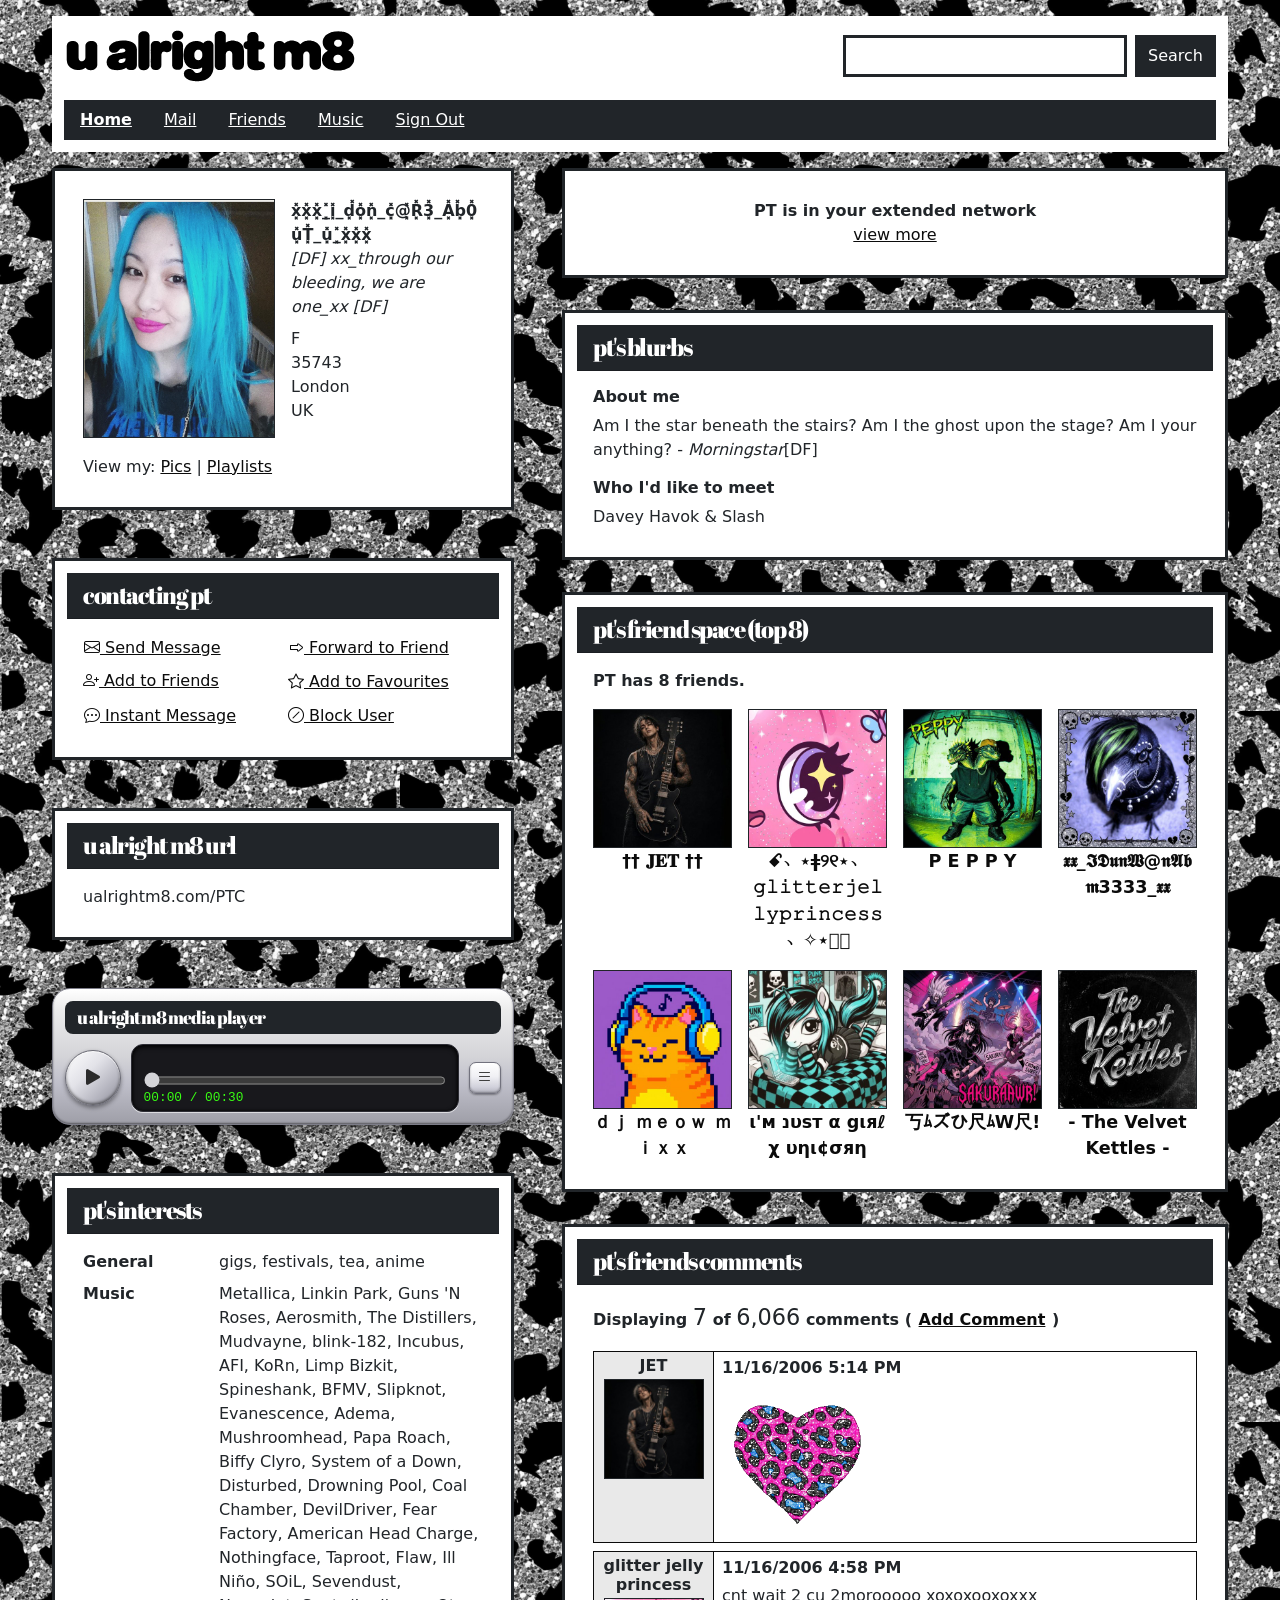
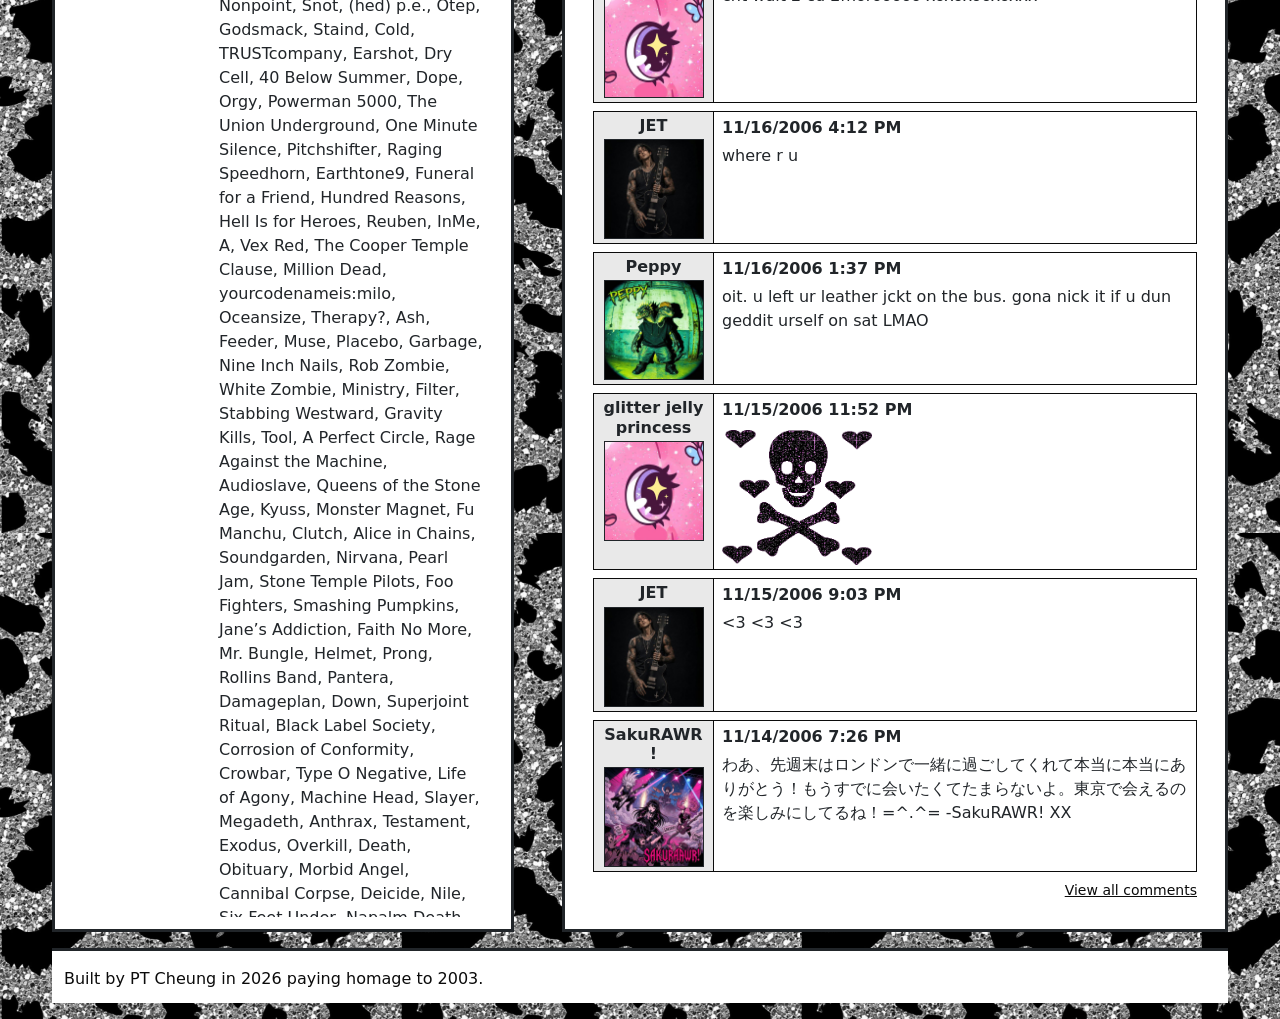
<file: index.html>
<!DOCTYPE html>
<html lang="en">

<head>
    <meta charset="UTF-8">
    <meta name="viewport" content="width=device-width, initial-scale=1">
    <meta name="description" content="Built by PT Cheung in 2026 paying homage to 2003. A Y2K-era social profile page.">
    <title>PT's profile | u alright m8?</title>
    <!-- Google Fonts -->
    <link rel="preconnect" href="https://fonts.googleapis.com">
    <link rel="preconnect" href="https://fonts.gstatic.com" crossorigin>
    <link href="https://fonts.googleapis.com/css2?family=Abril+Fatface&display=swap" rel="stylesheet">
    <!-- Bootstrap CSS -->
    <link href="https://cdn.jsdelivr.net/npm/bootstrap@5.3.8/dist/css/bootstrap.min.css" rel="stylesheet"
        integrity="sha384-sRIl4kxILFvY47J16cr9ZwB07vP4J8+LH7qKQnuqkuIAvNWLzeN8tE5YBujZqJLB" crossorigin="anonymous">
    <!-- Bootstrap Icons -->
    <link rel="stylesheet" href="https://cdn.jsdelivr.net/npm/bootstrap-icons@1.11.3/font/bootstrap-icons.min.css">
    <link rel="icon" type="image/svg+xml" href="assets/public/logos/m8-favicon.svg">
    <link rel="icon" type="image/png" sizes="32x32" href="assets/public/logos/m8-favicon-32.png">
    <link rel="apple-touch-icon" href="assets/public/logos/m8-favicon-180.png">
    <!-- Custom CSS -->
    <link rel="stylesheet" href="assets/css/styles.css?v=7">
</head>

<body>
    <div class="container-fluid page-wrap py-3">

        <!-- Header: logo, search box and main navigation -->
        <header class="mb-3">
            <div class="row g-3 align-items-center mb-3">
                <div class="col-12 col-md-6 col-xl-5">
                    <h1 class="mb-0">
                        <a href="index.html" class="d-inline-block">
                            <img src="assets/public/logos/u-alright-m8-logo-black.svg" class="img-fluid site-logo"
                                width="2070" height="395" alt="u alright m8, back to profile">
                        </a>
                    </h1>
                </div>
                <div class="col-12 col-lg-5 col-xl-4 ms-auto">
                    <form class="d-flex gap-2" role="search" action="https://www.google.com/search" method="get">
                        <label for="search-box" class="visually-hidden">Search the web</label>
                        <input type="search" class="form-control border-dark border-3 rounded-0" id="search-box"
                            name="q" required>
                        <button type="submit" class="btn btn-dark rounded-0">Search</button>
                    </form>
                </div>
            </div>
            <nav class="main-nav bg-dark" aria-label="Main">
                <ul class="nav">
                    <li class="nav-item"><a class="nav-link active fw-bold" aria-current="page"
                            href="index.html">Home</a></li>
                    <li class="nav-item"><a class="nav-link" href="mail.html">Mail</a></li>
                    <li class="nav-item"><a class="nav-link" href="index.html#friends">Friends</a></li>
                    <li class="nav-item"><a class="nav-link" href="index.html#music">Music</a></li>
                    <li class="nav-item"><button type="button" class="nav-link" data-bs-toggle="modal"
                            data-bs-target="#signout-modal">Sign Out</button></li>
                </ul>
            </nav>
        </header>

        <main>
            <div class="row gx-3 gx-lg-5 gy-4">

                <!-- Left column -->
                <div class="col-12 col-lg-5 left-col">

                    <section id="profile" class="card border border-3 border-dark rounded-0"
                        aria-labelledby="profile-heading">
                        <h2 id="profile-heading" class="visually-hidden">Profile</h2>
                        <div class="card-body">
                            <div class="row g-3">
                                <div class="col-6">
                                    <a href="pics.html" class="d-block" aria-label="View PT's pics">
                                        <img src="assets/images/profile.jpg" class="img-fluid w-100 border border-dark profile-main"
                                        width="200" height="300"
                                        alt="portrait of an absolute donut with bubblegum blue hair and Metallica t shirt. she was young and dumb before her hair fell out">
                                    </a>
                                </div>
                                <div class="col-6">
                                    <p class="fw-bold mb-0"><span
                                            aria-hidden="true">x͓̽x͓̽x͓̽_͓̽i͓̽_d͓̽o͓̽n͓̽_c͓̽@͓̽R͓̽3͓̽_A͓̽b͓̽0͓̽u͓̽T͓̽_u͓̽_͓̽x͓̽x͓̽x͓̽</span><span
                                            class="visually-hidden">xxx i don't care about u xxx</span></p>
                                    <p class="fst-italic mb-2">[DF] xx_through our bleeding, we are one_xx [DF]</p>
                                    <p class="mb-0">F</p>
                                    <p class="mb-0">35743</p>
                                    <p class="mb-0">London</p>
                                    <p>UK</p>
                                </div>
                            </div>
                            <p class="mt-3 mb-0">View my: <a href="pics.html">Pics</a> | <a href="#music">Playlists</a>
                            </p>
                        </div>
                    </section>

                    <section id="contact" class="card border border-3 border-dark rounded-0"
                        aria-labelledby="contact-heading">
                        <h2 id="contact-heading" class="card-header bg-dark text-white rounded-0">Contacting PT</h2>
                        <div class="card-body">
                            <ul class="row row-cols-2 g-2 list-unstyled mb-0">
                                <li class="col"><button type="button" class="btn btn-link p-0 text-start"
                                        data-bs-toggle="modal" data-bs-target="#message-modal"><i class="bi bi-envelope"
                                            aria-hidden="true"></i> Send Message</button></li>
                                <li class="col"><button type="button" class="btn btn-link p-0 text-start"
                                        data-bs-toggle="modal" data-bs-target="#forward-modal"><i class="bi bi-forward"
                                            aria-hidden="true"></i> Forward to Friend</button></li>
                                <li class="col"><a href="https://www.linkedin.com/in/peucheung/"><i
                                            class="bi bi-person-plus" aria-hidden="true"></i> Add to Friends</a></li>
                                <li class="col"><input type="checkbox" class="btn-check" id="fave-toggle">
                                    <label class="btn btn-link p-0 text-start fave-btn" for="fave-toggle"><i
                                            class="bi bi-star fave-off" aria-hidden="true"></i><i
                                            class="bi bi-star-fill fave-on" aria-hidden="true"></i> Add to
                                        Favourites</label>
                                </li>
                                <li class="col"><button type="button" class="btn btn-link p-0 text-start"
                                        data-bs-toggle="modal" data-bs-target="#message-modal"><i
                                            class="bi bi-chat-dots" aria-hidden="true"></i> Instant Message</button>
                                </li>
                                <li class="col"><button type="button" class="btn btn-link p-0 text-start"
                                        data-bs-toggle="modal" data-bs-target="#block-modal"><i
                                            class="bi bi-slash-circle" aria-hidden="true"></i> Block User</button>
                                </li>
                            </ul>
                        </div>
                    </section>

                    <section id="url" class="card border border-3 border-dark rounded-0" aria-labelledby="url-heading">
                        <h2 id="url-heading" class="card-header bg-dark text-white rounded-0">u alright m8 URL</h2>
                        <div class="card-body">
                            <p class="mb-0 text-break">ualrightm8.com/PTC</p>
                        </div>
                    </section>

                    <section id="music" class="player" aria-labelledby="music-heading">
                        <h2 id="music-heading" class="player-heading bg-dark text-white">u alright m8 media player</h2>
                        <div class="player-shell">
                            <button type="button" class="player-disc" id="player-play" aria-label="Play">
                                <i class="bi bi-play-fill" aria-hidden="true"></i>
                            </button>
                            <div class="player-display">
                                <p class="player-marquee"><span id="player-title">JET - "<span lang="de">Komm, süßer Tod</span>" (Bach Reimagined - 1959 Holy Grail)</span></p>
                                <label for="player-seek" class="visually-hidden">Track position</label>
                                <input type="range" id="player-seek" class="player-seek" min="0" max="100" step="0.1" value="0">
                                <p class="player-time"><span id="player-current">00:00</span> / <span
                                        id="player-total">00:00</span></p>
                            </div>
                            <div class="player-buttons">
                                <button type="button" class="player-push" data-bs-toggle="collapse"
                                    data-bs-target="#playlist" aria-expanded="false" aria-controls="playlist"
                                    aria-label="Show track list"><i class="bi bi-list" aria-hidden="true"></i></button>
                            </div>
                        </div>
                        <div class="collapse" id="playlist">
                            <ul class="player-list list-unstyled mb-0" aria-label="The Top 8 album">
                                <li><button type="button" class="player-track-btn"
                                        data-src="assets/audio/jet/JET%20-%20Komm%2C%20s%C3%BC%C3%9Fer%20Tod%20%28Bach%20Reimagined%20-%201959%20Holy%20Grail%29.mp3" aria-current="true">JET – 1959 Holy Grail</button></li>
                                <li><button type="button" class="player-track-btn"
                                        data-src="assets/audio/glitter-jelly-princess/Ser_Tod_2026-11-19T225842.mp3">glitter jelly princess – grrl mix</button></li>
                                <li><button type="button" class="player-track-btn"
                                        data-src="assets/audio/peppy/PEPPY-%20Komm%2C%20s%C3%BC%C3%9Fer%20Tod%20%28Bach%20Reimagined%20-%20OMEN%20REMIX%29.mp3">PEPPY – OMEN REMIX</button></li>
                                <li><button type="button" class="player-track-btn"
                                        data-src="assets/audio/i-dont-wanna-be-me/IDWBM%20-%20Komm%2C%20s%C3%BC%C3%9Fer%20Tod%20%28Bach%20Reimagined%20-%20Industrial%20Nails%29.mp3">I Don't Wanna Be Me – Industrial Nails</button></li>
                                <li><button type="button" class="player-track-btn"
                                        data-src="assets/audio/dj-meowmixx/DJ%20Meowmixx%20-%20Komm%2C%20s%C3%BC%C3%9Fer%20Tod%20%28Bach%20Reimagined%20-%20124bpm%29.mp3">DJ Meowmixx – 124bpm</button></li>
                                <li><button type="button" class="player-track-btn"
                                        data-src="assets/audio/im-just-a-girl-x-unicorn/Sweet_Death_Skater_Heart_2026-11-19T230554.mp3">I'm Just A Girl x Unicorn – Ska Lovers</button></li>
                                <li><button type="button" class="player-track-btn"
                                        data-src="assets/audio/sakurawr/Sweet_Death_Tonight_2026-11-19T232001.mp3">SakuRAWR! – heyhey</button></li>
                                <li><button type="button" class="player-track-btn"
                                        data-src="assets/audio/the-velvet-kettles/Hawley_Arms_2026-11-18T221149.mp3">The Velvet Kettles – Hawley Arms</button></li>
                            </ul>
                        </div>
                        <audio id="player-audio" preload="metadata">
                            <source src="assets/audio/jet/JET%20-%20Komm%2C%20s%C3%BC%C3%9Fer%20Tod%20%28Bach%20Reimagined%20-%201959%20Holy%20Grail%29.mp3" type="audio/mpeg">
                        </audio>
                    </section>

                    <section id="interests" class="card border border-3 border-dark rounded-0"
                        aria-labelledby="interests-heading">
                        <h2 id="interests-heading" class="card-header bg-dark text-white rounded-0">PT's interests</h2>
                        <div class="card-body">
                            <dl class="row g-2 mb-0">
                                <dt class="col-4">General</dt>
                                <dd class="col-8 mb-0">gigs, festivals, tea, anime</dd>
                                <dt class="col-4">Music</dt>
                                <dd class="col-8 mb-0">Metallica, Linkin Park, Guns 'N Roses, Aerosmith, The Distillers,
                                    Mudvayne, blink-182, Incubus, AFI, KoRn, Limp Bizkit, Spineshank, BFMV, Slipknot,
                                    Evanescence, Adema, Mushroomhead, Papa Roach, Biffy Clyro, System of a Down,
                                    Disturbed, Drowning Pool, Coal Chamber, DevilDriver, Fear Factory, American Head
                                    Charge, Nothingface, Taproot, Flaw, Ill Niño, SOiL, Sevendust, Nonpoint, Snot, (hed)
                                    p.e., Otep, Godsmack, Staind, Cold, TRUSTcompany, Earshot, Dry Cell, 40 Below
                                    Summer, Dope, Orgy, Powerman 5000, The Union Underground, One Minute Silence,
                                    Pitchshifter, Raging Speedhorn, Earthtone9, Funeral for a Friend, Hundred Reasons,
                                    Hell Is for Heroes, Reuben, InMe, A, Vex Red, The Cooper Temple Clause, Million
                                    Dead, yourcodenameis:milo, Oceansize, Therapy?, Ash, Feeder, Muse, Placebo, Garbage,
                                    Nine Inch Nails, Rob Zombie, White Zombie, Ministry, Filter,
                                    Stabbing Westward, Gravity Kills, Tool, A Perfect Circle, Rage Against the Machine,
                                    Audioslave, Queens of the Stone Age, Kyuss, Monster Magnet, Fu Manchu, Clutch, Alice
                                    in Chains, Soundgarden, Nirvana, Pearl Jam, Stone Temple Pilots, Foo Fighters,
                                    Smashing Pumpkins, Jane’s Addiction, Faith No More, Mr. Bungle, Helmet, Prong,
                                    Rollins Band, Pantera, Damageplan, Down, Superjoint Ritual, Black Label Society,
                                    Corrosion of Conformity, Crowbar, Type O Negative, Life of Agony, Machine Head,
                                    Slayer, Megadeth, Anthrax, Testament, Exodus, Overkill, Death, Obituary, Morbid
                                    Angel, Cannibal Corpse, Deicide, Nile, Six Feet Under, Napalm Death, Carcass, Bolt
                                    Thrower, Cathedral, Electric Wizard, Paradise Lost, Cradle of Filth, Akercocke, Iron
                                    Maiden, Judas Priest, Black Sabbath, Motörhead, Saxon, Def Leppard, The Cult, The
                                    Darkness, Skid Row, Mötley Crüe, Twisted Sister, Avenged Sevenfold, Atreyu, Eighteen
                                    Visions, Bleeding Through, Killswitch Engage, Shadows Fall, Lamb of God, God Forbid,
                                    Chimaira, Unearth, All That Remains, Poison the Well, From Autumn to Ashes, Every
                                    Time I Die, Converge, Cave In, The Dillinger Escape Plan, Norma Jean, Botch, Zao,
                                    Hatebreed, Biohazard, Vision of Disorder, Madball, Sick of It All, Agnostic Front,
                                    Throwdown, Will Haven, 36 Crazyfists, Glassjaw, Finch, The Used, My Chemical
                                    Romance, Taking Back Sunday, Brand New, Thursday, Thrice, Story of the Year, Senses
                                    Fail, Saosin, Further Seems Forever, At the Drive-In, Sparta, The Mars Volta, Coheed
                                    and Cambria, Boysetsfire, Rival Schools, Quicksand, The Movielife, The Starting
                                    Line, Something Corporate, Jimmy Eat World, Dashboard Confessional, Alkaline Trio,
                                    The Get Up Kids, Saves the Day, Sunny Day Real Estate, The Promise Ring, American
                                    Football, Rites of Spring, Fugazi, Green Day, The Offspring, Rancid, NOFX, Bad
                                    Religion, Pennywise, Less Than Jake, Reel Big Fish, Goldfinger, The Vandals,
                                    Guttermouth, Lagwagon, Strung Out, Good Riddance, No Use for a Name, The Ataris, New
                                    Found Glory, Good Charlotte, MxPx, Mest, Sugarcult, Fenix TX, Home
                                    Grown, Allister, Box Car Racer, Transplants, The Bouncing Souls, Dropkick Murphys,
                                    Flogging Molly, Tiger Army, Misfits, Danzig, AFI again because it’s my profile.</dd>
                            </dl>
                        </div>
                    </section>

                </div>

                <!-- Right column -->
                <div class="col-12 col-lg-7">

                    <section id="network" class="card border border-3 border-dark rounded-0"
                        aria-labelledby="network-heading">
                        <h2 id="network-heading" class="visually-hidden">Network</h2>
                        <div class="card-body text-center">
                            <p class="fw-bold mb-0">PT is in your extended network</p>
                            <p class="mb-0"><a href="#blurbs">view more</a></p>
                        </div>
                    </section>

                    <section id="blurbs" class="card border border-3 border-dark rounded-0"
                        aria-labelledby="blurbs-heading">
                        <h2 id="blurbs-heading" class="card-header bg-dark text-white rounded-0">PT's blurbs</h2>
                        <div class="card-body">
                            <h3>About me</h3>
                            <p>Am I the star beneath the stairs? Am I the ghost upon the stage? Am I your
                                anything? - <i>Morningstar</i>[DF]</p>
                            <h3 class="mt-3">Who I'd like to meet</h3>
                            <p class="mb-0">Davey Havok &amp; Slash</p>
                        </div>
                    </section>

                    <section id="friends" class="card border border-3 border-dark rounded-0"
                        aria-labelledby="friends-heading">
                        <h2 id="friends-heading" class="card-header bg-dark text-white rounded-0">PT's friend space (top
                            8)</h2>
                        <div class="card-body">
                            <p class="fw-bold">PT has 8 friends.</p>
                            <ul class="row row-cols-2 row-cols-sm-4 g-3 list-unstyled mb-0">
                                <li class="col text-center">
                                    <a href="friend-1.html" class="friend-link"><img src="assets/images/friend-1.jpg" class="img-fluid w-100 border border-dark"
                                        width="200" height="200" alt="official profile picture of JET" loading="lazy">
                                    <p class="small fw-bold mb-0"><span aria-hidden="true">†† 𝐉𝐄𝐓 ††</span><span
                                            class="visually-hidden">JET</span></p></a>
                                </li>
                                <li class="col text-center">
                                    <a href="friend-2.html" class="friend-link"><img src="assets/images/friend-2.jpg" class="img-fluid w-100 border border-dark"
                                        width="200" height="200" alt="glitter jelly princess profile picture"
                                        loading="lazy">
                                    <p class="small fw-bold mb-0"><span
                                            aria-hidden="true">ꗃ﹅⋆ǂ୨୧⋆﹅𝚐𝚕𝚒𝚝𝚝𝚎𝚛𝚓𝚎𝚕𝚕𝚢𝚙𝚛𝚒𝚗𝚌𝚎𝚜𝚜﹅✧⋆𓍼𓍼</span><span
                                            class="visually-hidden">glitter jelly princess</span></p></a>
                                </li>
                                <li class="col text-center">
                                    <a href="friend-3.html" class="friend-link"><img src="assets/images/friend-3.jpg" class="img-fluid w-100 border border-dark"
                                        width="200" height="200"
                                        alt="twin headed dragon nu-metal rap artist profile picture" loading="lazy">
                                    <p class="small fw-bold mb-0"><span aria-hidden="true">P E P P Y</span><span
                                            class="visually-hidden">Peppy</span></p></a>
                                </li>
                                <li class="col text-center">
                                    <a href="friend-4.html" class="friend-link"><img src="assets/images/friend-4.jpg" class="img-fluid w-100 border border-dark"
                                        width="200" height="200" alt="super scene emo crow" loading="lazy">
                                    <p class="small fw-bold mb-0"><span
                                            aria-hidden="true">𝖝𝖝_𝕴𝕯𝖚𝖓𝖂@𝖓𝕬𝖇𝖒3333_𝖝𝖝</span><span
                                            class="visually-hidden">I Don't Wanna Be Me</span></p></a>
                                </li>
                                <li class="col text-center">
                                    <a href="friend-5.html" class="friend-link"><img src="assets/images/friend-5.jpg" class="img-fluid w-100 border border-dark"
                                        width="200" height="200" alt="DJ meowmixx profile picture" loading="lazy">
                                    <p class="small fw-bold mb-0"><span aria-hidden="true">ｄｊ ｍｅｏｗ ｍｉｘｘ</span><span
                                            class="visually-hidden">DJ Meowmixx</span></p></a>
                                </li>
                                <li class="col text-center">
                                    <a href="friend-6.html" class="friend-link"><img src="assets/images/friend-6.jpg" class="img-fluid w-100 border border-dark"
                                        width="200" height="200" alt="skate punk emo scene unicorn profile picture"
                                        loading="lazy">
                                    <p class="small fw-bold mb-0"><span aria-hidden="true">ι'м נυѕт α gιяℓ χ
                                            υηι¢σяη</span><span class="visually-hidden">I'm Just A Girl x Unicorn</span>
                                    </p></a>
                                </li>
                                <li class="col text-center">
                                    <a href="friend-7.html" class="friend-link"><img src="assets/images/friend-7.jpg" class="img-fluid w-100 border border-dark"
                                        width="200" height="200" alt="SakuRAWR! official profile picture"
                                        loading="lazy">
                                    <p class="small fw-bold mb-0"><span aria-hidden="true">丂ﾑズひ尺ﾑW尺!</span><span
                                            class="visually-hidden">SakuRAWR!</span></p></a>
                                </li>
                                <li class="col text-center">
                                    <a href="friend-8.html" class="friend-link"><img src="assets/images/friend-8.jpg" class="img-fluid w-100 border border-dark"
                                        width="200" height="200" alt="official The Velvet Kettles profile logo"
                                        loading="lazy">
                                    <p class="small fw-bold mb-0"><span aria-hidden="true">- The Velvet Kettles
                                            -</span><span class="visually-hidden">The Velvet Kettles</span></p></a>
                                </li>
                            </ul>
                        </div>
                    </section>

                    <section id="comments" class="card border border-3 border-dark rounded-0"
                        aria-labelledby="comments-heading">
                        <h2 id="comments-heading" class="card-header bg-dark text-white rounded-0">PT's friends comments
                        </h2>
                        <div class="card-body">
                            <p class="fw-bold">Displaying <span class="comment-count">7</span> of <span
                                    class="comment-count">6,066</span> comments ( <button type="button"
                                    class="btn btn-link p-0 align-baseline fw-bold" data-bs-toggle="modal"
                                    data-bs-target="#comment-modal">Add Comment</button> )</p>
                            <article class="row g-0 comment">
                                <div class="col-auto comment-from text-center">
                                    <h3 class="fs-6 fw-bold mb-1">JET</h3>
                                    <img src="assets/images/friend-1.jpg"
                                        class="d-block mx-auto border border-dark comment-pic" width="100" height="100"
                                        alt="" loading="lazy">
                                </div>
                                <div class="col comment-body">
                                    <p class="fw-bold mb-1">11/16/2006 5:14 PM</p>
                                    <p class="mb-0"><img src="assets/images/heart.gif" width="250" height="250" class="comment-gift"
                                            alt="Glitter heart sticker from JET" loading="lazy"></p>
                                </div>
                            </article>
                            <article class="row g-0 comment">
                                <div class="col-auto comment-from text-center">
                                    <h3 class="fs-6 fw-bold mb-1">glitter jelly princess</h3>
                                    <img src="assets/images/friend-2.jpg"
                                        class="d-block mx-auto border border-dark comment-pic" width="100" height="100"
                                        alt="" loading="lazy">
                                </div>
                                <div class="col comment-body">
                                    <p class="fw-bold mb-1">11/16/2006 4:58 PM</p>
                                    <p class="mb-0">cnt wait 2 cu 2morooooo xoxoxooxoxxx</p>
                                </div>
                            </article>
                            <article class="row g-0 comment">
                                <div class="col-auto comment-from text-center">
                                    <h3 class="fs-6 fw-bold mb-1">JET</h3>
                                    <img src="assets/images/friend-1.jpg"
                                        class="d-block mx-auto border border-dark comment-pic" width="100" height="100"
                                        alt="" loading="lazy">
                                </div>
                                <div class="col comment-body">
                                    <p class="fw-bold mb-1">11/16/2006 4:12 PM</p>
                                    <p class="mb-0">where r u</p>
                                </div>
                            </article>
                            <article class="row g-0 comment">
                                <div class="col-auto comment-from text-center">
                                    <h3 class="fs-6 fw-bold mb-1">Peppy</h3>
                                    <img src="assets/images/friend-3.jpg"
                                        class="d-block mx-auto border border-dark comment-pic" width="100" height="100"
                                        alt="" loading="lazy">
                                </div>
                                <div class="col comment-body">
                                    <p class="fw-bold mb-1">11/16/2006 1:37 PM</p>
                                    <p class="mb-0">oit. u left ur leather jckt on the bus. gona nick it if u dun geddit
                                        urself on sat LMAO</p>
                                </div>
                            </article>
                            <article class="row g-0 comment">
                                <div class="col-auto comment-from text-center">
                                    <h3 class="fs-6 fw-bold mb-1">glitter jelly princess</h3>
                                    <img src="assets/images/friend-2.jpg"
                                        class="d-block mx-auto border border-dark comment-pic" width="100" height="100"
                                        alt="" loading="lazy">
                                </div>
                                <div class="col comment-body">
                                    <p class="fw-bold mb-1">11/15/2006 11:52 PM</p>
                                    <p class="mb-0"><img src="assets/images/skull.gif" width="357" height="321" class="comment-gift"
                                            alt="Glitter skull sticker from glitter jelly princess" loading="lazy"></p>
                                </div>
                            </article>
                            <article class="row g-0 comment">
                                <div class="col-auto comment-from text-center">
                                    <h3 class="fs-6 fw-bold mb-1">JET</h3>
                                    <img src="assets/images/friend-1.jpg"
                                        class="d-block mx-auto border border-dark comment-pic" width="100" height="100"
                                        alt="" loading="lazy">
                                </div>
                                <div class="col comment-body">
                                    <p class="fw-bold mb-1">11/15/2006 9:03 PM</p>
                                    <p class="mb-0">
                                        &lt;3 &lt;3 &lt;3</p>
                                </div>
                            </article>
                            <article class="row g-0 comment">
                                <div class="col-auto comment-from text-center">
                                    <h3 class="fs-6 fw-bold mb-1">SakuRAWR!</h3>
                                    <img src="assets/images/friend-7.jpg"
                                        class="d-block mx-auto border border-dark comment-pic" width="100" height="100"
                                        alt="" loading="lazy">
                                </div>
                                <div class="col comment-body">
                                    <p class="fw-bold mb-1">11/14/2006 7:26 PM</p>
                                    <p class="mb-0">
                                        わあ、先週末はロンドンで一緒に過ごしてくれて本当に本当にありがとう！もうすでに会いたくてたまらないよ。東京で会えるのを楽しみにしてるね！=^.^=
                                        -SakuRAWR! XX</p>
                                </div>
                            </article>
                            <p class="text-end small mb-0"><a href="#comments-heading">View all comments</a></p>
                        </div>
                    </section>

                </div>

            </div>
        </main>

        <footer class="border-top border-3 border-dark pt-3">
            <p class="mb-0">Built by PT Cheung in 2026 paying homage to 2003.</p>
        </footer>

    </div>

    <!-- Send Message pop-up: private message to PT, sent through Formspree -->
    <div class="modal fade" id="message-modal" tabindex="-1" role="dialog" aria-labelledby="message-modal-title" aria-hidden="true">
        <div class="modal-dialog modal-dialog-centered">
            <div class="modal-content border border-3 border-dark rounded-0">
                <div class="modal-header bg-dark rounded-0 messenger-header">
                    <h2 class="modal-title messenger-title text-white" id="message-modal-title">
                        <img src="assets/public/logos/u-alright-m8-logo-white.svg" class="messenger-logo" width="2070"
                            height="395" alt="u alright m8">
                        <span>messenger</span>
                    </h2>
                    <button type="button" class="btn-close btn-close-white" data-bs-dismiss="modal"
                        aria-label="Close"></button>
                </div>
                <div class="modal-body">
                    <form action="https://formspree.io/f/mdegezoe" method="post">
                        <fieldset class="mb-3">
                            <legend class="fs-6 fw-bold">Your mood</legend>
                            <div class="mood-strip">
                                <input type="radio" class="btn-check" name="mood" id="msg-mood-happy" value="Happy"
                                    checked>
                                <label class="btn mood-btn" for="msg-mood-happy" title="Happy"><i
                                        class="bi bi-emoji-smile" aria-hidden="true"></i><span
                                        class="visually-hidden">Happy</span></label>
                                <input type="radio" class="btn-check" name="mood" id="msg-mood-loved-up"
                                    value="Loved up">
                                <label class="btn mood-btn" for="msg-mood-loved-up" title="Loved up"><i
                                        class="bi bi-emoji-heart-eyes" aria-hidden="true"></i><span
                                        class="visually-hidden">Loved up</span></label>
                                <input type="radio" class="btn-check" name="mood" id="msg-mood-cool" value="Cool">
                                <label class="btn mood-btn" for="msg-mood-cool" title="Cool"><i
                                        class="bi bi-emoji-sunglasses" aria-hidden="true"></i><span
                                        class="visually-hidden">Cool</span></label>
                                <input type="radio" class="btn-check" name="mood" id="msg-mood-cheeky" value="Cheeky">
                                <label class="btn mood-btn" for="msg-mood-cheeky" title="Cheeky"><i
                                        class="bi bi-emoji-wink" aria-hidden="true"></i><span
                                        class="visually-hidden">Cheeky</span></label>
                                <input type="radio" class="btn-check" name="mood" id="msg-mood-confused"
                                    value="Confused">
                                <label class="btn mood-btn" for="msg-mood-confused" title="Confused"><i
                                        class="bi bi-emoji-dizzy" aria-hidden="true"></i><span
                                        class="visually-hidden">Confused</span></label>
                                <input type="radio" class="btn-check" name="mood" id="msg-mood-angry" value="Angry">
                                <label class="btn mood-btn" for="msg-mood-angry" title="Angry"><i
                                        class="bi bi-emoji-angry" aria-hidden="true"></i><span
                                        class="visually-hidden">Angry</span></label>
                            </div>
                        </fieldset>
                        <p class="mb-3"><span class="fw-bold">To:</span> PT</p>
                        <div class="mb-3">
                            <label for="msg-name" class="form-label fw-bold">Your name</label>
                            <input type="text" class="form-control border-dark rounded-0" id="msg-name" name="name"
                                required>
                        </div>
                        <div class="mb-3">
                            <label for="msg-email" class="form-label fw-bold">Your email</label>
                            <input type="email" class="form-control border-dark rounded-0" id="msg-email" name="email"
                                required>
                        </div>
                        <div class="mb-3">
                            <label for="msg-subject" class="form-label fw-bold">Subject</label>
                            <input type="text" class="form-control border-dark rounded-0" id="msg-subject"
                                name="_subject" value="u alright m8?" required>
                        </div>
                        <div class="mb-3">
                            <label for="msg-text" class="form-label fw-bold">Message</label>
                            <textarea class="form-control border-dark rounded-0" id="msg-text" name="message" rows="5"
                                required></textarea>
                        </div>
                        <button type="submit" class="btn btn-dark rounded-0">Send</button>
                    </form>
                </div>
            </div>
        </div>
    </div>

    <!-- Add Comment pop-up: only PT's friends can comment -->
    <div class="modal fade" id="comment-modal" tabindex="-1" role="dialog" aria-labelledby="comment-modal-title" aria-hidden="true">
        <div class="modal-dialog modal-dialog-centered">
            <div class="modal-content border border-3 border-dark rounded-0">
                <div class="modal-header bg-dark rounded-0">
                    <h2 class="modal-title fs-5 text-white" id="comment-modal-title">Add Comment</h2>
                    <button type="button" class="btn-close btn-close-white" data-bs-dismiss="modal"
                        aria-label="Close"></button>
                </div>
                <div class="modal-body">
                    <p>Sorry, only PT's friends can comment on this profile.</p>
                    <p class="mb-0">You can still send PT a private message.</p>
                </div>
                <div class="modal-footer">
                    <button type="button" class="btn btn-dark rounded-0" data-bs-target="#message-modal"
                        data-bs-toggle="modal">Send a message</button>
                    <button type="button" class="btn btn-outline-dark rounded-0" data-bs-dismiss="modal">Close</button>
                </div>
            </div>
        </div>
    </div>

    <!-- Forward to Friend pop-up -->
    <div class="modal fade" id="forward-modal" tabindex="-1" role="dialog" aria-labelledby="forward-modal-title" aria-hidden="true">
        <div class="modal-dialog">
            <div class="modal-content border border-3 border-dark rounded-0">
                <div class="modal-header">
                    <h2 class="modal-title" id="forward-modal-title">Forward to Friend</h2>
                    <button type="button" class="btn-close" data-bs-dismiss="modal" aria-label="Close"></button>
                </div>
                <div class="modal-body">
                    <p class="mb-0">Forwarded!</p>
                </div>
                <div class="modal-footer">
                    <button type="button" class="btn btn-dark rounded-0" data-bs-dismiss="modal">Close</button>
                </div>
            </div>
        </div>
    </div>

    <!-- Block User pop-up -->
    <div class="modal fade" id="block-modal" tabindex="-1" role="dialog" aria-labelledby="block-modal-title" aria-hidden="true">
        <div class="modal-dialog">
            <div class="modal-content border border-3 border-dark rounded-0">
                <div class="modal-header">
                    <h2 class="modal-title" id="block-modal-title">Block User</h2>
                    <button type="button" class="btn-close" data-bs-dismiss="modal" aria-label="Close"></button>
                </div>
                <div class="modal-body">
                    <p>You can't block me, loser! go back 2 whence u came</p>
                </div>
                <div class="modal-footer">
                    <button type="button" class="btn btn-dark rounded-0" data-bs-dismiss="modal">Close</button>
                </div>
            </div>
        </div>
    </div>

    <!-- Sign Out pop-up -->
    <div class="modal fade" id="signout-modal" tabindex="-1" role="dialog" aria-labelledby="signout-modal-title" aria-hidden="true">
        <div class="modal-dialog">
            <div class="modal-content border border-3 border-dark rounded-0">
                <div class="modal-header">
                    <h2 class="modal-title" id="signout-modal-title">Sign Out</h2>
                    <button type="button" class="btn-close" data-bs-dismiss="modal" aria-label="Close"></button>
                </div>
                <div class="modal-body">
                    <p>You can't sign out, you're stuck here 4eva!</p>
                </div>
                <div class="modal-footer">
                    <button type="button" class="btn btn-dark rounded-0" data-bs-dismiss="modal">Close</button>
                </div>
            </div>
        </div>
    </div>

    <!-- Bootstrap JS -->
    <script src="https://cdn.jsdelivr.net/npm/bootstrap@5.3.8/dist/js/bootstrap.bundle.min.js"
        integrity="sha384-FKyoEForCGlyvwx9Hj09JcYn3nv7wiPVlz7YYwJrWVcXK/BmnVDxM+D2scQbITxI"
        crossorigin="anonymous"></script>
    <!-- Media player -->
    <script src="assets/js/player.js"></script>
</body>

</html>
</file>
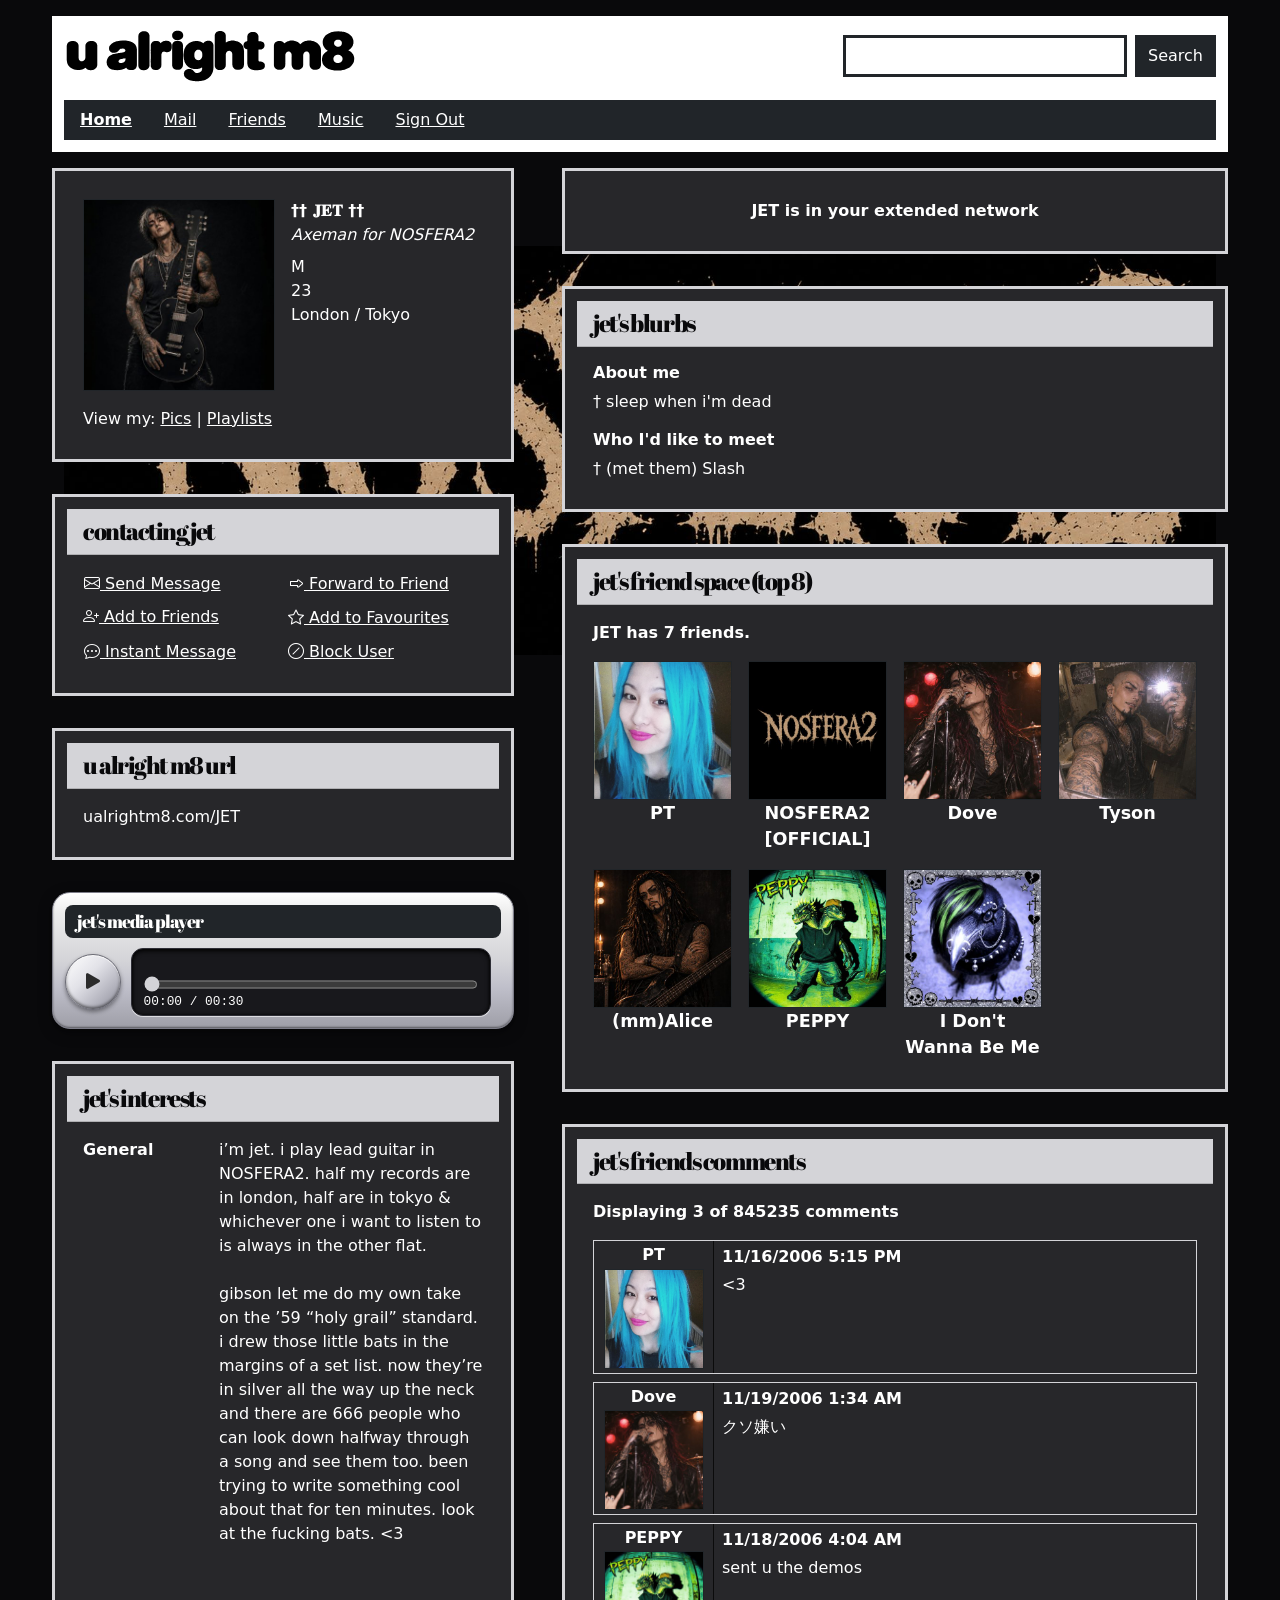
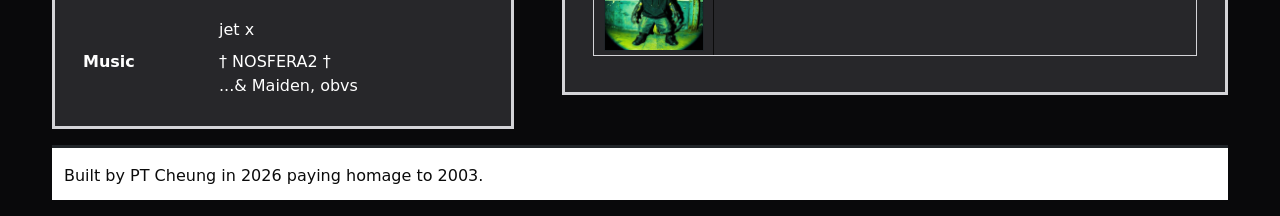
<file: friend-1.html>
<!DOCTYPE html>
<html lang="en">

<head>
    <meta charset="UTF-8">
    <meta name="viewport" content="width=device-width, initial-scale=1">
    <meta name="description" content="JET's profile on u alright m8, one of PT's Top 8 friends.">
    <title>JET's profile | u alright m8?</title>
    <!-- Google Fonts -->
    <link rel="preconnect" href="https://fonts.googleapis.com">
    <link rel="preconnect" href="https://fonts.gstatic.com" crossorigin>
    <link href="https://fonts.googleapis.com/css2?family=Abril+Fatface&display=swap" rel="stylesheet">
    <!-- Bootstrap CSS -->
    <link href="https://cdn.jsdelivr.net/npm/bootstrap@5.3.8/dist/css/bootstrap.min.css" rel="stylesheet"
        integrity="sha384-sRIl4kxILFvY47J16cr9ZwB07vP4J8+LH7qKQnuqkuIAvNWLzeN8tE5YBujZqJLB" crossorigin="anonymous">
    <!-- Bootstrap Icons -->
    <link rel="stylesheet" href="https://cdn.jsdelivr.net/npm/bootstrap-icons@1.11.3/font/bootstrap-icons.min.css">
    <link rel="icon" type="image/svg+xml" href="assets/public/logos/m8-favicon.svg">
    <link rel="icon" type="image/png" sizes="32x32" href="assets/public/logos/m8-favicon-32.png">
    <link rel="apple-touch-icon" href="assets/public/logos/m8-favicon-180.png">
    <!-- Custom CSS -->
    <link rel="stylesheet" href="assets/css/styles.css?v=7">
</head>

<body class="friend-page friend-1">
    <div class="container-fluid page-wrap py-3">

        <!-- Header: logo, search box and main navigation -->
        <header class="mb-3">
            <div class="row g-3 align-items-center mb-3">
                <div class="col-12 col-md-6 col-xl-5">
                    <h1 class="mb-0">
                        <a href="index.html" class="d-inline-block">
                            <img src="assets/public/logos/u-alright-m8-logo-black.svg" class="img-fluid site-logo"
                                width="2070" height="395" alt="u alright m8, back to profile">
                        </a>
                    </h1>
                </div>
                <div class="col-12 col-lg-5 col-xl-4 ms-auto">
                    <form class="d-flex gap-2" role="search" action="https://www.google.com/search" method="get">
                        <label for="search-box" class="visually-hidden">Search the web</label>
                        <input type="search" class="form-control border-dark border-3 rounded-0" id="search-box"
                            name="q" required>
                        <button type="submit" class="btn btn-dark rounded-0">Search</button>
                    </form>
                </div>
            </div>
            <nav class="main-nav bg-dark" aria-label="Main">
                <ul class="nav">
                    <li class="nav-item"><a class="nav-link active fw-bold"
                            href="index.html">Home</a></li>
                    <li class="nav-item"><a class="nav-link" href="mail.html">Mail</a></li>
                    <li class="nav-item"><a class="nav-link" href="index.html#friends">Friends</a></li>
                    <li class="nav-item"><a class="nav-link" href="index.html#music">Music</a></li>
                    <li class="nav-item"><button type="button" class="nav-link" data-bs-toggle="modal"
                            data-bs-target="#signout-modal">Sign Out</button></li>
                </ul>
            </nav>
        </header>

        <main>
            <div class="row gx-3 gx-lg-5 gy-4">

                <!-- Left column -->
                <div class="col-12 col-lg-5">

                    <section id="profile" class="card border border-3 border-dark rounded-0"
                        aria-labelledby="profile-heading">
                        <h2 id="profile-heading" class="visually-hidden">Profile</h2>
                        <div class="card-body">
                            <div class="row g-3">
                                <div class="col-6">
                                    <a href="jet-pics.html" class="d-block" aria-label="View JET's pics">
                                        <img src="assets/images/friend-1.jpg" class="img-fluid w-100 border border-dark profile-square"
                                        width="200" height="200" alt="official profile picture of JET">
                                    </a>
                                </div>
                                <div class="col-6">
                                    <p class="fs-6 fw-bold mb-0"><span aria-hidden="true">†† 𝐉𝐄𝐓 ††</span><span
                                            class="visually-hidden">JET</span></p>
                                    <p class="fst-italic mb-2">Axeman for NOSFERA2</p>
                                    <p class="mb-0">M</p>
                                    <p class="mb-0">23</p>
                                    <p class="mb-0">London / Tokyo</p>
                                </div>
                            </div>
                            <p class="mt-3 mb-0">View my: <a href="jet-pics.html">Pics</a> | <a href="#music">Playlists</a></p>
                        </div>
                    </section>

                    <section id="contact" class="card border border-3 border-dark rounded-0"
                        aria-labelledby="contact-heading">
                        <h2 id="contact-heading" class="card-header bg-dark text-white rounded-0">Contacting JET</h2>
                        <div class="card-body">
                            <ul class="row row-cols-2 g-2 list-unstyled mb-0">
                                <li class="col"><button type="button" class="btn btn-link p-0 text-start"
                                        data-bs-toggle="modal" data-bs-target="#message-modal"><i class="bi bi-envelope"
                                            aria-hidden="true"></i> Send Message</button></li>
                                <li class="col"><button type="button" class="btn btn-link p-0 text-start"
                                        data-bs-toggle="modal" data-bs-target="#forward-modal"><i class="bi bi-forward"
                                            aria-hidden="true"></i> Forward to Friend</button></li>
                                <li class="col"><a href="https://www.linkedin.com/in/peucheung/"><i
                                            class="bi bi-person-plus" aria-hidden="true"></i> Add to Friends</a></li>
                                <li class="col"><input type="checkbox" class="btn-check" id="fave-toggle">
                                    <label class="btn btn-link p-0 text-start fave-btn" for="fave-toggle"><i
                                            class="bi bi-star fave-off" aria-hidden="true"></i><i
                                            class="bi bi-star-fill fave-on" aria-hidden="true"></i> Add to
                                        Favourites</label>
                                </li>
                                <li class="col"><button type="button" class="btn btn-link p-0 text-start"
                                        data-bs-toggle="modal" data-bs-target="#message-modal"><i
                                            class="bi bi-chat-dots" aria-hidden="true"></i> Instant Message</button>
                                </li>
                                <li class="col"><button type="button" class="btn btn-link p-0 text-start"
                                        data-bs-toggle="modal" data-bs-target="#block-modal"><i
                                            class="bi bi-slash-circle" aria-hidden="true"></i> Block User</button>
                                </li>
                            </ul>
                        </div>
                    </section>

                    <section id="url" class="card border border-3 border-dark rounded-0" aria-labelledby="url-heading">
                        <h2 id="url-heading" class="card-header bg-dark text-white rounded-0">u alright m8 URL</h2>
                        <div class="card-body">
                            <p class="mb-0 text-break">ualrightm8.com/JET</p>
                        </div>
                    </section>

                    <section id="music" class="player" aria-labelledby="music-heading">
                        <h2 id="music-heading" class="player-heading bg-dark text-white">JET's media player</h2>
                        <div class="player-shell">
                            <button type="button" class="player-disc" id="player-play" aria-label="Play">
                                <i class="bi bi-play-fill" aria-hidden="true"></i>
                            </button>
                            <div class="player-display">
                                <p class="player-marquee"><span id="player-title">JET - "<span lang="de">Komm, süßer Tod</span>" (Bach Reimagined - 1959 Holy Grail)</span></p>
                                <label for="player-seek" class="visually-hidden">Track position</label>
                                <input type="range" id="player-seek" class="player-seek" min="0" max="100" step="0.1" value="0">
                                <p class="player-time"><span id="player-current">00:00</span> / <span
                                        id="player-total">00:00</span></p>
                            </div>
                            <div class="player-buttons">
                            </div>
                        </div>
                        <audio id="player-audio" preload="metadata">
                            <source src="assets/audio/jet/JET%20-%20Komm%2C%20s%C3%BC%C3%9Fer%20Tod%20%28Bach%20Reimagined%20-%201959%20Holy%20Grail%29.mp3" type="audio/mpeg">
                        </audio>
                    </section>

                    <section id="interests" class="card border border-3 border-dark rounded-0"
                        aria-labelledby="interests-heading">
                        <h2 id="interests-heading" class="card-header bg-dark text-white rounded-0">JET's interests</h2>
                        <div class="card-body">
                            <dl class="row g-2 mb-0">
                                <dt class="col-4">General</dt>
                                <dd class="col-8 mb-0">i’m jet. i play lead guitar in NOSFERA2. half my records are in london, half are in tokyo &amp; whichever one i want to listen to is always in the other flat.<br><br>gibson let me do my own take on the ’59 “holy grail” standard. i drew those little bats in the margins of a set list. now they’re in silver all the way up the neck and there are 666 people who can look down halfway through a song and see them too. been trying to write something cool about that for ten minutes. look at the fucking bats. &lt;3<br><br><br><br>jet x</dd>
                                <dt class="col-4">Music</dt>
                                <dd class="col-8 mb-0">† NOSFERA2 †<br>...&amp; Maiden, obvs</dd>
                            </dl>
                        </div>
                    </section>

                </div>

                <!-- Right column -->
                <div class="col-12 col-lg-7">

                    <section id="network" class="card border border-3 border-dark rounded-0"
                        aria-labelledby="network-heading">
                        <h2 id="network-heading" class="visually-hidden">Network</h2>
                        <div class="card-body text-center">
                            <p class="fw-bold mb-0">JET is in your extended network</p>
                        </div>
                    </section>

                    <section id="blurbs" class="card border border-3 border-dark rounded-0"
                        aria-labelledby="blurbs-heading">
                        <h2 id="blurbs-heading" class="card-header bg-dark text-white rounded-0">JET's blurbs</h2>
                        <div class="card-body">
                            <h3 class="fs-6 fw-bold">About me</h3>
                            <p>† sleep when i'm dead</p>
                            <h3 class="fs-6 fw-bold mt-3">Who I'd like to meet</h3>
                            <p class="mb-0">† (met them) Slash</p>
                        </div>
                    </section>

                    <section id="friends" class="card border border-3 border-dark rounded-0"
                        aria-labelledby="friends-heading">
                        <h2 id="friends-heading" class="card-header bg-dark text-white rounded-0">JET's friend space (Top 8)</h2>
                        <div class="card-body">
                            <p class="fw-bold">JET has 7 friends.</p>
                            <ul class="row row-cols-2 row-cols-sm-4 g-3 list-unstyled mb-0">
                                <li class="col text-center"><a href="index.html" class="friend-link"><img src="assets/images/profile.jpg" class="img-fluid w-100 border border-dark" width="200" height="200" alt="" loading="lazy">
                                    <p class="small fw-bold mb-0">PT</p></a></li>
                                <li class="col text-center"><img src="assets/images/nosfera2.jpg" class="img-fluid w-100 border border-dark" width="400" height="400" alt="" loading="lazy">
                                    <p class="small fw-bold mb-0">NOSFERA2 [OFFICIAL]</p></li>
                                <li class="col text-center"><img src="assets/images/dove.jpg" class="img-fluid w-100 border border-dark" width="400" height="400" alt="" loading="lazy">
                                    <p class="small fw-bold mb-0">Dove</p></li>
                                <li class="col text-center"><img src="assets/images/tyson.jpg" class="img-fluid w-100 border border-dark" width="400" height="400" alt="" loading="lazy">
                                    <p class="small fw-bold mb-0">Tyson</p></li>
                                <li class="col text-center"><img src="assets/images/alice.jpg" class="img-fluid w-100 border border-dark" width="400" height="400" alt="" loading="lazy">
                                    <p class="small fw-bold mb-0">(mm)Alice</p></li>
                                <li class="col text-center"><a href="friend-3.html" class="friend-link"><img src="assets/images/friend-3.jpg" class="img-fluid w-100 border border-dark" width="200" height="200" alt="" loading="lazy">
                                    <p class="small fw-bold mb-0">PEPPY</p></a></li>
                                <li class="col text-center"><a href="friend-4.html" class="friend-link"><img src="assets/images/friend-4.jpg" class="img-fluid w-100 border border-dark" width="200" height="200" alt="" loading="lazy">
                                    <p class="small fw-bold mb-0">I Don't Wanna Be Me</p></a></li>
                            </ul>
                        </div>
                    </section>

                    <section id="comments" class="card border border-3 border-dark rounded-0"
                        aria-labelledby="comments-heading">
                        <h2 id="comments-heading" class="card-header bg-dark text-white rounded-0">JET's friends comments</h2>
                        <div class="card-body">
                            <p class="fw-bold">Displaying 3 of 845235 comments</p>
                            <article class="row g-0 comment">
                                <div class="col-auto comment-from text-center">
                                    <h3 class="fs-6 fw-bold mb-1">PT</h3>
                                    <img src="assets/images/profile.jpg" class="d-block mx-auto border border-dark comment-pic" width="100" height="100" alt="" loading="lazy">
                                </div>
                                <div class="col comment-body">
                                    <p class="fw-bold mb-1">11/16/2006 5:15 PM</p>
                                    <p class="mb-0">&lt;3</p>
                                </div>
                            </article>
                            <article class="row g-0 comment">
                                <div class="col-auto comment-from text-center">
                                    <h3 class="fs-6 fw-bold mb-1">Dove</h3>
                                        <img src="assets/images/dove.jpg" class="d-block mx-auto border border-dark comment-pic" width="100" height="100" alt="" loading="lazy">
                                </div>
                                <div class="col comment-body">
                                    <p class="fw-bold mb-1">11/19/2006 1:34 AM</p>
                                    <p class="mb-0"><span lang="ja">クソ嫌い</span></p>
                                </div>
                            </article>
                            <article class="row g-0 comment">
                                <div class="col-auto comment-from text-center">
                                    <h3 class="fs-6 fw-bold mb-1">PEPPY</h3>
                                    <img src="assets/images/friend-3.jpg" class="d-block mx-auto border border-dark comment-pic" width="100" height="100" alt="" loading="lazy">
                                </div>
                                <div class="col comment-body">
                                    <p class="fw-bold mb-1">11/18/2006 4:04 AM</p>
                                    <p class="mb-0">sent u the demos</p>
                                </div>
                            </article>
                        </div>
                    </section>

                </div>
            </div>
        </main>

        <footer class="border-top border-3 border-dark pt-3">
            <p class="mb-0">Built by PT Cheung in 2026 paying homage to 2003.</p>
        </footer>

    </div>

    <!-- Send Message pop-up: private message to PT, sent through Formspree -->
    <div class="modal fade" id="message-modal" tabindex="-1" role="dialog" aria-labelledby="message-modal-title" aria-hidden="true">
        <div class="modal-dialog modal-dialog-centered">
            <div class="modal-content border border-3 border-dark rounded-0">
                <div class="modal-header bg-dark rounded-0 messenger-header">
                    <h2 class="modal-title messenger-title text-white" id="message-modal-title">
                        <img src="assets/public/logos/u-alright-m8-logo-white.svg" class="messenger-logo" width="2070"
                            height="395" alt="u alright m8">
                        <span>messenger</span>
                    </h2>
                    <button type="button" class="btn-close btn-close-white" data-bs-dismiss="modal"
                        aria-label="Close"></button>
                </div>
                <div class="modal-body">
                    <form action="https://formspree.io/f/mdegezoe" method="post">
                        <fieldset class="mb-3">
                            <legend class="fs-6 fw-bold">Your mood</legend>
                            <div class="mood-strip">
                                <input type="radio" class="btn-check" name="mood" id="msg-mood-happy" value="Happy"
                                    checked>
                                <label class="btn mood-btn" for="msg-mood-happy" title="Happy"><i
                                        class="bi bi-emoji-smile" aria-hidden="true"></i><span
                                        class="visually-hidden">Happy</span></label>
                                <input type="radio" class="btn-check" name="mood" id="msg-mood-loved-up"
                                    value="Loved up">
                                <label class="btn mood-btn" for="msg-mood-loved-up" title="Loved up"><i
                                        class="bi bi-emoji-heart-eyes" aria-hidden="true"></i><span
                                        class="visually-hidden">Loved up</span></label>
                                <input type="radio" class="btn-check" name="mood" id="msg-mood-cool" value="Cool">
                                <label class="btn mood-btn" for="msg-mood-cool" title="Cool"><i
                                        class="bi bi-emoji-sunglasses" aria-hidden="true"></i><span
                                        class="visually-hidden">Cool</span></label>
                                <input type="radio" class="btn-check" name="mood" id="msg-mood-cheeky" value="Cheeky">
                                <label class="btn mood-btn" for="msg-mood-cheeky" title="Cheeky"><i
                                        class="bi bi-emoji-wink" aria-hidden="true"></i><span
                                        class="visually-hidden">Cheeky</span></label>
                                <input type="radio" class="btn-check" name="mood" id="msg-mood-confused"
                                    value="Confused">
                                <label class="btn mood-btn" for="msg-mood-confused" title="Confused"><i
                                        class="bi bi-emoji-dizzy" aria-hidden="true"></i><span
                                        class="visually-hidden">Confused</span></label>
                                <input type="radio" class="btn-check" name="mood" id="msg-mood-angry" value="Angry">
                                <label class="btn mood-btn" for="msg-mood-angry" title="Angry"><i
                                        class="bi bi-emoji-angry" aria-hidden="true"></i><span
                                        class="visually-hidden">Angry</span></label>
                            </div>
                        </fieldset>
                        <p class="mb-3"><span class="fw-bold">To:</span> PT</p>
                        <div class="mb-3">
                            <label for="msg-name" class="form-label fw-bold">Your name</label>
                            <input type="text" class="form-control border-dark rounded-0" id="msg-name" name="name"
                                required>
                        </div>
                        <div class="mb-3">
                            <label for="msg-email" class="form-label fw-bold">Your email</label>
                            <input type="email" class="form-control border-dark rounded-0" id="msg-email" name="email"
                                required>
                        </div>
                        <div class="mb-3">
                            <label for="msg-subject" class="form-label fw-bold">Subject</label>
                            <input type="text" class="form-control border-dark rounded-0" id="msg-subject"
                                name="_subject" value="u alright m8?" required>
                        </div>
                        <div class="mb-3">
                            <label for="msg-text" class="form-label fw-bold">Message</label>
                            <textarea class="form-control border-dark rounded-0" id="msg-text" name="message" rows="5"
                                required></textarea>
                        </div>
                        <button type="submit" class="btn btn-dark rounded-0">Send</button>
                    </form>
                </div>
            </div>
        </div>
    </div>

    <!-- Forward to Friend pop-up -->
    <div class="modal fade" id="forward-modal" tabindex="-1" role="dialog" aria-labelledby="forward-modal-title" aria-hidden="true">
        <div class="modal-dialog">
            <div class="modal-content border border-3 border-dark rounded-0">
                <div class="modal-header">
                    <h2 class="modal-title" id="forward-modal-title">Forward to Friend</h2>
                    <button type="button" class="btn-close" data-bs-dismiss="modal" aria-label="Close"></button>
                </div>
                <div class="modal-body">
                    <p class="mb-0">Forwarded!</p>
                </div>
                <div class="modal-footer">
                    <button type="button" class="btn btn-dark rounded-0" data-bs-dismiss="modal">Close</button>
                </div>
            </div>
        </div>
    </div>

    <!-- Block User pop-up -->
    <div class="modal fade" id="block-modal" tabindex="-1" role="dialog" aria-labelledby="block-modal-title" aria-hidden="true">
        <div class="modal-dialog">
            <div class="modal-content border border-3 border-dark rounded-0">
                <div class="modal-header">
                    <h2 class="modal-title" id="block-modal-title">Block User</h2>
                    <button type="button" class="btn-close" data-bs-dismiss="modal" aria-label="Close"></button>
                </div>
                <div class="modal-body">
                    <p>You can't block me, loser! go back 2 whence u came</p>
                </div>
                <div class="modal-footer">
                    <button type="button" class="btn btn-dark rounded-0" data-bs-dismiss="modal">Close</button>
                </div>
            </div>
        </div>
    </div>

    <!-- Sign Out pop-up -->
    <div class="modal fade" id="signout-modal" tabindex="-1" role="dialog" aria-labelledby="signout-modal-title" aria-hidden="true">
        <div class="modal-dialog">
            <div class="modal-content border border-3 border-dark rounded-0">
                <div class="modal-header">
                    <h2 class="modal-title" id="signout-modal-title">Sign Out</h2>
                    <button type="button" class="btn-close" data-bs-dismiss="modal" aria-label="Close"></button>
                </div>
                <div class="modal-body">
                    <p>You can't sign out, you're stuck here 4eva!</p>
                </div>
                <div class="modal-footer">
                    <button type="button" class="btn btn-dark rounded-0" data-bs-dismiss="modal">Close</button>
                </div>
            </div>
        </div>
    </div>

    <!-- Bootstrap JS -->

    <script src="https://cdn.jsdelivr.net/npm/bootstrap@5.3.8/dist/js/bootstrap.bundle.min.js"
        integrity="sha384-FKyoEForCGlyvwx9Hj09JcYn3nv7wiPVlz7YYwJrWVcXK/BmnVDxM+D2scQbITxI"
        crossorigin="anonymous"></script>
    <!-- Media player -->
    <script src="assets/js/player.js"></script>
</body>

</html>
</file>
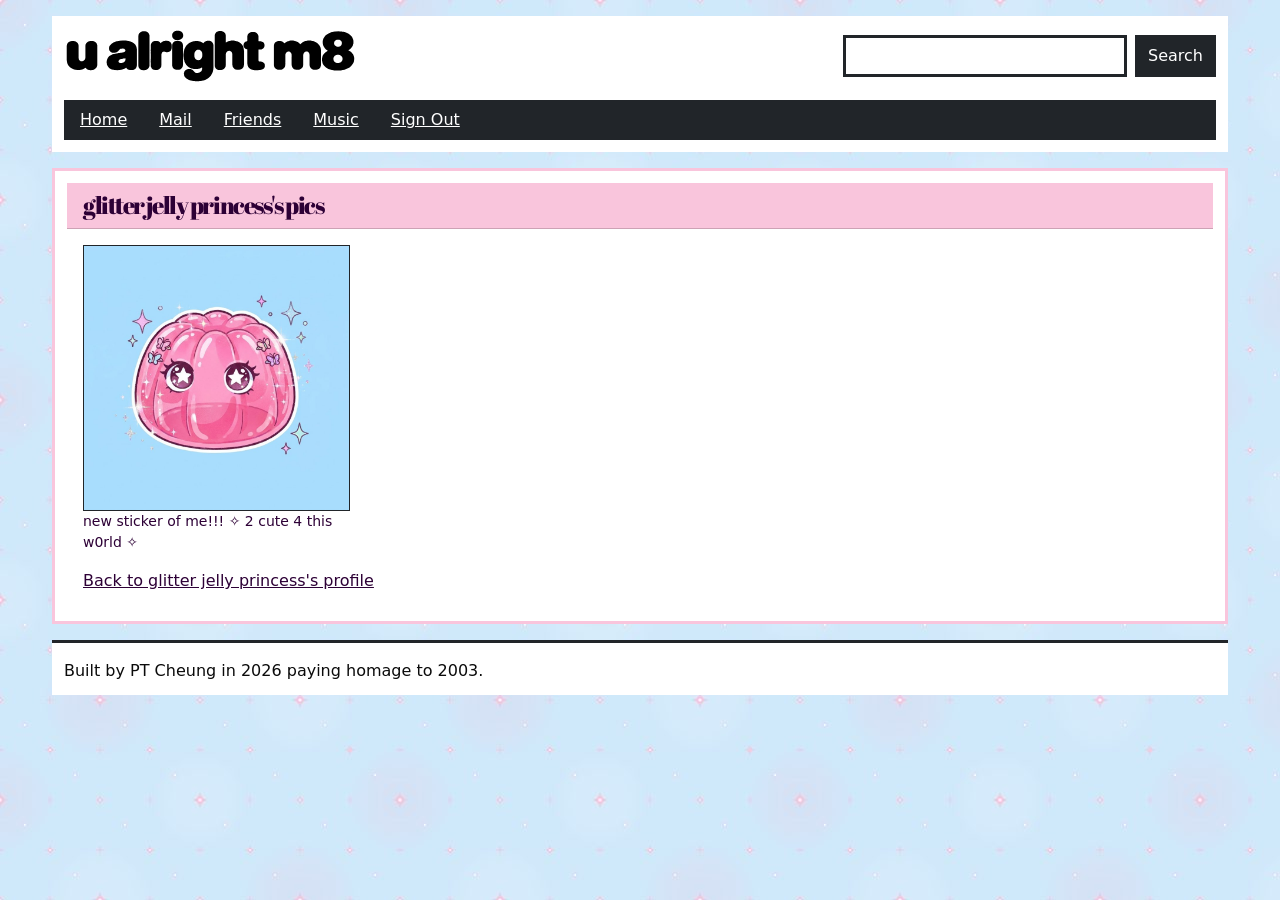
<file: friend-2-pics.html>
<!DOCTYPE html>
<html lang="en">

<head>
    <meta charset="UTF-8">
    <meta name="viewport" content="width=device-width, initial-scale=1">
    <meta name="description" content="Built by PT Cheung in 2026 paying homage to 2003. A Y2K-era social profile page.">
    <title>glitter jelly princess's pics | u alright m8?</title>
    <!-- Google Fonts -->
    <link rel="preconnect" href="https://fonts.googleapis.com">
    <link rel="preconnect" href="https://fonts.gstatic.com" crossorigin>
    <link href="https://fonts.googleapis.com/css2?family=Abril+Fatface&display=swap" rel="stylesheet">
    <!-- Bootstrap CSS -->
    <link href="https://cdn.jsdelivr.net/npm/bootstrap@5.3.8/dist/css/bootstrap.min.css" rel="stylesheet"
        integrity="sha384-sRIl4kxILFvY47J16cr9ZwB07vP4J8+LH7qKQnuqkuIAvNWLzeN8tE5YBujZqJLB" crossorigin="anonymous">
    <!-- Bootstrap Icons -->
    <link rel="stylesheet" href="https://cdn.jsdelivr.net/npm/bootstrap-icons@1.11.3/font/bootstrap-icons.min.css">
    <link rel="icon" type="image/svg+xml" href="assets/public/logos/m8-favicon.svg">
    <link rel="icon" type="image/png" sizes="32x32" href="assets/public/logos/m8-favicon-32.png">
    <link rel="apple-touch-icon" href="assets/public/logos/m8-favicon-180.png">
    <!-- Custom CSS -->
    <link rel="stylesheet" href="assets/css/styles.css?v=7">
</head>

<body class="friend-page friend-2">
    <div class="container-fluid page-wrap py-3">

        <!-- Header: logo, search box and main navigation -->
        <header class="mb-3">
            <div class="row g-3 align-items-center mb-3">
                <div class="col-12 col-md-6 col-xl-5">
                    <h1 class="mb-0">
                        <a href="index.html" class="d-inline-block">
                            <img src="assets/public/logos/u-alright-m8-logo-black.svg" class="img-fluid site-logo"
                                width="2070" height="395" alt="u alright m8, back to profile">
                        </a>
                    </h1>
                </div>
                <div class="col-12 col-md-5 col-xl-4 ms-auto">
                    <form class="d-flex gap-2" role="search" action="https://www.google.com/search" method="get">
                        <label for="search-box" class="visually-hidden">Search the web</label>
                        <input type="search" class="form-control border-dark border-3 rounded-0" id="search-box"
                            name="q" required>
                        <button type="submit" class="btn btn-dark rounded-0">Search</button>
                    </form>
                </div>
            </div>
            <nav class="main-nav bg-dark" aria-label="Main">
                <ul class="nav">
                    <li class="nav-item"><a class="nav-link" href="index.html">Home</a></li>
                    <li class="nav-item"><a class="nav-link" href="mail.html">Mail</a></li>
                    <li class="nav-item"><a class="nav-link" href="index.html#friends">Friends</a></li>
                    <li class="nav-item"><a class="nav-link" href="index.html#music">Music</a></li>
                    <li class="nav-item"><button type="button" class="nav-link" data-bs-toggle="modal"
                            data-bs-target="#signout-modal">Sign Out</button></li>
                </ul>
            </nav>
        </header>

        <main>
            <section class="card border border-3 border-dark rounded-0" aria-labelledby="pics-heading">
                <h2 id="pics-heading" class="card-header bg-dark text-white rounded-0">glitter jelly princess's pics</h2>
                <div class="card-body">
                    <div class="row row-cols-2 row-cols-lg-4 g-3">
                        <figure class="col">
                            <button type="button" class="pic-thumb" data-bs-toggle="modal"
                                data-bs-target="#gjp-pic-1-modal" aria-label="Open photo: A shiny pink jelly with big sparkly star eyes and little butterflies, surrounded by glitter stars on a pale blue background">
                                <img src="assets/images/glitter-jelly-princess/pic-1.jpg" class="img-fluid w-100 border border-dark" width="300"
                                    height="300" alt="" loading="lazy">
                            </button>
                            <figcaption class="small">new sticker of me!!! ✧ 2 cute 4 this w0rld ✧</figcaption>
                        </figure>
                    </div>
                    <p class="mt-3 mb-0"><a href="friend-2.html">Back to glitter jelly princess's profile</a></p>
                </div>
            </section>
        </main>

        <footer class="border-top border-3 border-dark pt-3">
            <p class="mb-0">Built by PT Cheung in 2026 paying homage to 2003.</p>
        </footer>

    </div>

    <!-- glitter jelly princess photo 1 pop-up -->
    <div class="modal fade" id="gjp-pic-1-modal" tabindex="-1" role="dialog" aria-labelledby="gjp-pic-1-title" aria-hidden="true">
        <div class="modal-dialog modal-dialog-centered modal-lg">
            <div class="modal-content border border-3 border-dark rounded-0">
                <div class="modal-header">
                    <h2 class="modal-title fs-6" id="gjp-pic-1-title">new sticker of me!!! ✧ 2 cute 4 this w0rld ✧</h2>
                    <button type="button" class="btn-close" data-bs-dismiss="modal" aria-label="Close"></button>
                </div>
                <div class="modal-body p-0">
                    <img src="assets/images/glitter-jelly-princess/pic-1.jpg" class="img-fluid w-100" width="900" height="900"
                        alt="A shiny pink jelly with big sparkly star eyes and little butterflies, surrounded by glitter stars on a pale blue background" loading="lazy">
                </div>
            </div>
        </div>
    </div>

    <!-- Sign Out pop-up -->
    <div class="modal fade" id="signout-modal" tabindex="-1" role="dialog" aria-labelledby="signout-modal-title" aria-hidden="true">
        <div class="modal-dialog">
            <div class="modal-content border border-3 border-dark rounded-0">
                <div class="modal-header">
                    <h2 class="modal-title" id="signout-modal-title">Sign Out</h2>
                    <button type="button" class="btn-close" data-bs-dismiss="modal" aria-label="Close"></button>
                </div>
                <div class="modal-body">
                    <p>You cannot sign out.</p>
                </div>
                <div class="modal-footer">
                    <button type="button" class="btn btn-dark rounded-0" data-bs-dismiss="modal">Close</button>
                </div>
            </div>
        </div>
    </div>

    <!-- Bootstrap JS -->
    <script src="https://cdn.jsdelivr.net/npm/bootstrap@5.3.8/dist/js/bootstrap.bundle.min.js"
        integrity="sha384-FKyoEForCGlyvwx9Hj09JcYn3nv7wiPVlz7YYwJrWVcXK/BmnVDxM+D2scQbITxI"
        crossorigin="anonymous"></script>
</body>

</html>
</file>
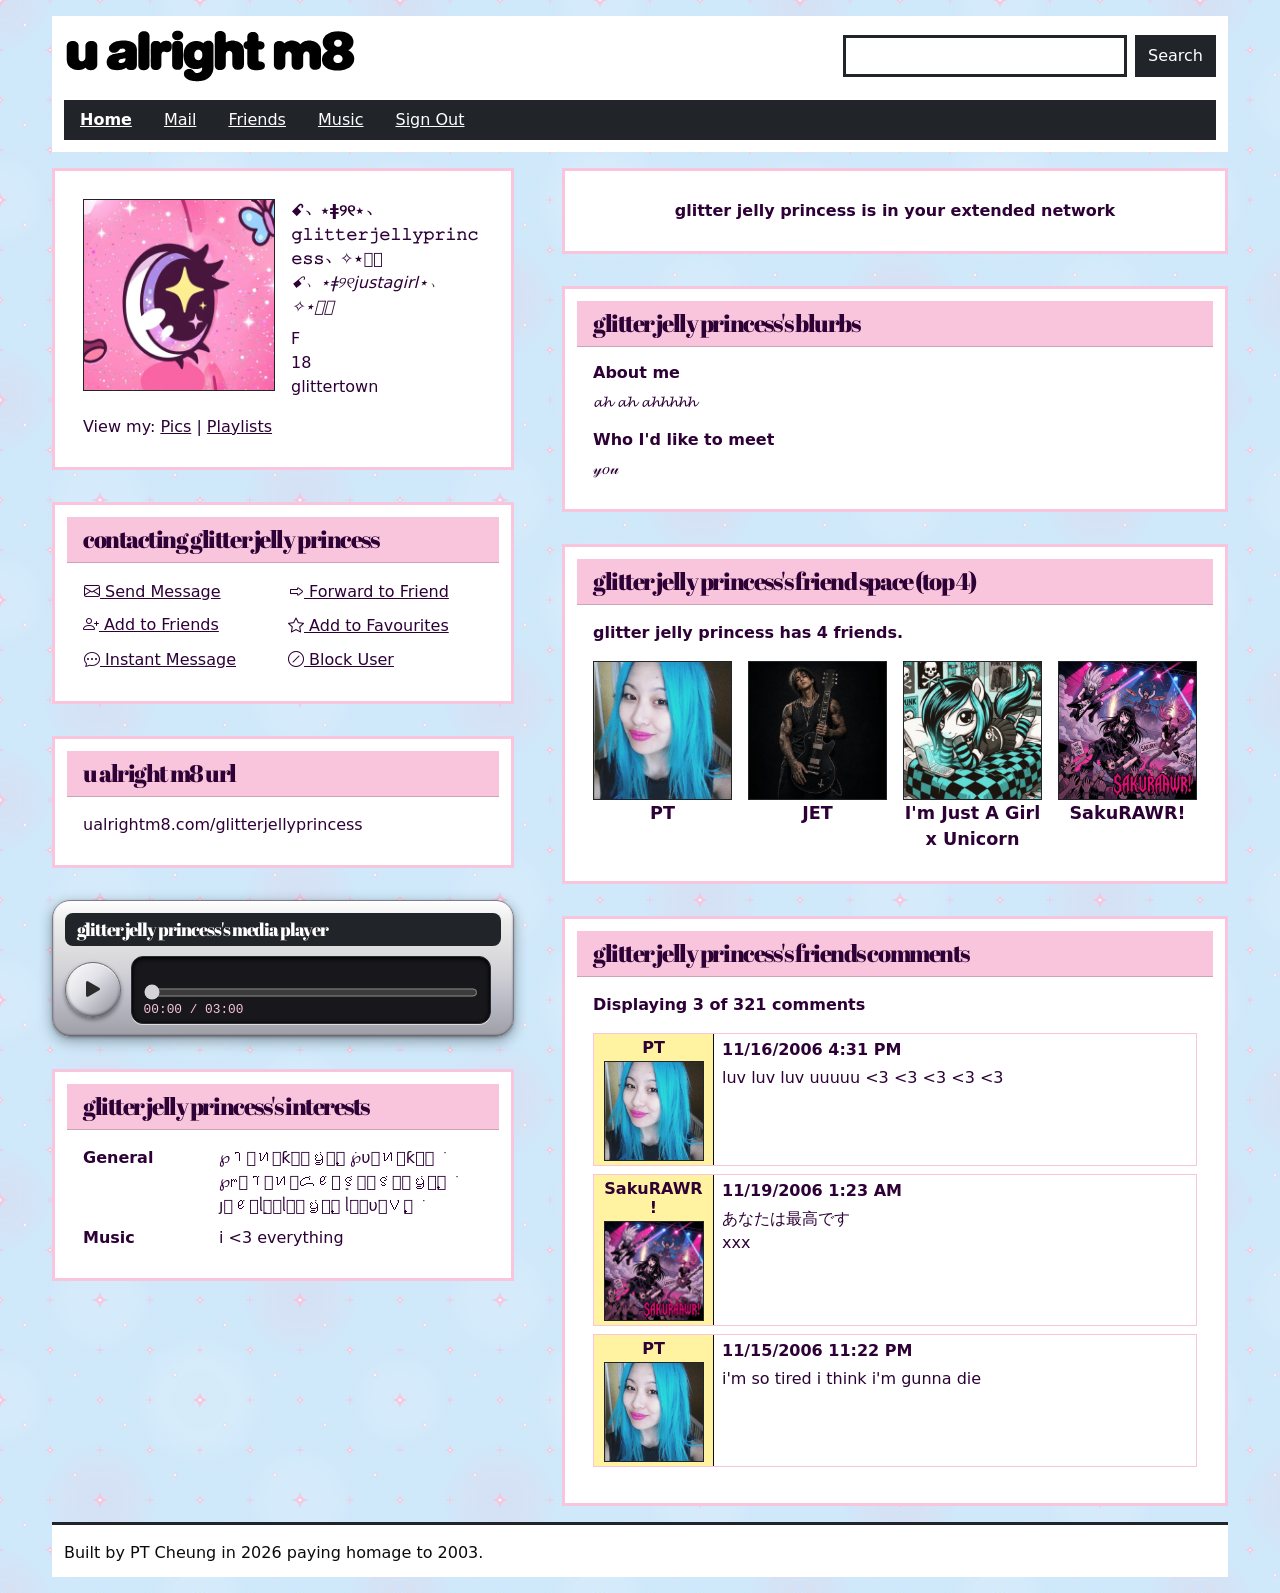
<file: friend-2.html>
<!DOCTYPE html>
<html lang="en">

<head>
    <meta charset="UTF-8">
    <meta name="viewport" content="width=device-width, initial-scale=1">
    <meta name="description" content="glitter jelly princess's profile on u alright m8, one of PT's Top 8 friends.">
    <title>glitter jelly princess's profile | u alright m8?</title>
    <!-- Google Fonts -->
    <link rel="preconnect" href="https://fonts.googleapis.com">
    <link rel="preconnect" href="https://fonts.gstatic.com" crossorigin>
    <link href="https://fonts.googleapis.com/css2?family=Abril+Fatface&display=swap" rel="stylesheet">
    <!-- Bootstrap CSS -->
    <link href="https://cdn.jsdelivr.net/npm/bootstrap@5.3.8/dist/css/bootstrap.min.css" rel="stylesheet"
        integrity="sha384-sRIl4kxILFvY47J16cr9ZwB07vP4J8+LH7qKQnuqkuIAvNWLzeN8tE5YBujZqJLB" crossorigin="anonymous">
    <!-- Bootstrap Icons -->
    <link rel="stylesheet" href="https://cdn.jsdelivr.net/npm/bootstrap-icons@1.11.3/font/bootstrap-icons.min.css">
    <link rel="icon" type="image/svg+xml" href="assets/public/logos/m8-favicon.svg">
    <link rel="icon" type="image/png" sizes="32x32" href="assets/public/logos/m8-favicon-32.png">
    <link rel="apple-touch-icon" href="assets/public/logos/m8-favicon-180.png">
    <!-- Custom CSS -->
    <link rel="stylesheet" href="assets/css/styles.css?v=7">
</head>

<body class="friend-page friend-2">
    <div class="container-fluid page-wrap py-3">

        <!-- Header: logo, search box and main navigation -->
        <header class="mb-3">
            <div class="row g-3 align-items-center mb-3">
                <div class="col-12 col-md-6 col-xl-5">
                    <h1 class="mb-0">
                        <a href="index.html" class="d-inline-block">
                            <img src="assets/public/logos/u-alright-m8-logo-black.svg" class="img-fluid site-logo"
                                width="2070" height="395" alt="u alright m8, back to profile">
                        </a>
                    </h1>
                </div>
                <div class="col-12 col-lg-5 col-xl-4 ms-auto">
                    <form class="d-flex gap-2" role="search" action="https://www.google.com/search" method="get">
                        <label for="search-box" class="visually-hidden">Search the web</label>
                        <input type="search" class="form-control border-dark border-3 rounded-0" id="search-box"
                            name="q" required>
                        <button type="submit" class="btn btn-dark rounded-0">Search</button>
                    </form>
                </div>
            </div>
            <nav class="main-nav bg-dark" aria-label="Main">
                <ul class="nav">
                    <li class="nav-item"><a class="nav-link active fw-bold"
                            href="index.html">Home</a></li>
                    <li class="nav-item"><a class="nav-link" href="mail.html">Mail</a></li>
                    <li class="nav-item"><a class="nav-link" href="index.html#friends">Friends</a></li>
                    <li class="nav-item"><a class="nav-link" href="index.html#music">Music</a></li>
                    <li class="nav-item"><button type="button" class="nav-link" data-bs-toggle="modal"
                            data-bs-target="#signout-modal">Sign Out</button></li>
                </ul>
            </nav>
        </header>

        <main>
            <div class="row gx-3 gx-lg-5 gy-4">

                <!-- Left column -->
                <div class="col-12 col-lg-5">

                    <section id="profile" class="card border border-3 border-dark rounded-0"
                        aria-labelledby="profile-heading">
                        <h2 id="profile-heading" class="visually-hidden">Profile</h2>
                        <div class="card-body">
                            <div class="row g-3">
                                <div class="col-6">
                                    <a href="friend-2-pics.html" class="d-block" aria-label="View glitter jelly princess's pics">
                                        <img src="assets/images/friend-2.jpg" class="img-fluid w-100 border border-dark profile-square"
                                        width="200" height="200" alt="glitter jelly princess profile picture">
                                    </a>
                                </div>
                                <div class="col-6">
                                    <p class="fs-6 fw-bold mb-0"><span aria-hidden="true">ꗃ﹅⋆ǂ୨୧⋆﹅𝚐𝚕𝚒𝚝𝚝𝚎𝚛𝚓𝚎𝚕𝚕𝚢𝚙𝚛𝚒𝚗𝚌𝚎𝚜𝚜﹅✧⋆𓍼𓍼</span><span
                                            class="visually-hidden">glitter jelly princess</span></p>
                                    <p class="fst-italic mb-2">ꗃ﹅⋆ǂ୨୧justagirl⋆﹅✧⋆𓍼𓍼</p>
                                    <p class="mb-0">F</p>
                                    <p class="mb-0">18</p>
                                    <p class="mb-0">glittertown</p>
                                </div>
                            </div>
                            <p class="mt-3 mb-0">View my: <a href="friend-2-pics.html">Pics</a> | <a href="#music">Playlists</a></p>
                        </div>
                    </section>

                    <section id="contact" class="card border border-3 border-dark rounded-0"
                        aria-labelledby="contact-heading">
                        <h2 id="contact-heading" class="card-header bg-dark text-white rounded-0">Contacting glitter jelly princess</h2>
                        <div class="card-body">
                            <ul class="row row-cols-2 g-2 list-unstyled mb-0">
                                <li class="col"><button type="button" class="btn btn-link p-0 text-start"
                                        data-bs-toggle="modal" data-bs-target="#message-modal"><i class="bi bi-envelope"
                                            aria-hidden="true"></i> Send Message</button></li>
                                <li class="col"><button type="button" class="btn btn-link p-0 text-start"
                                        data-bs-toggle="modal" data-bs-target="#forward-modal"><i class="bi bi-forward"
                                            aria-hidden="true"></i> Forward to Friend</button></li>
                                <li class="col"><a href="https://www.linkedin.com/in/peucheung/"><i
                                            class="bi bi-person-plus" aria-hidden="true"></i> Add to Friends</a></li>
                                <li class="col"><input type="checkbox" class="btn-check" id="fave-toggle">
                                    <label class="btn btn-link p-0 text-start fave-btn" for="fave-toggle"><i
                                            class="bi bi-star fave-off" aria-hidden="true"></i><i
                                            class="bi bi-star-fill fave-on" aria-hidden="true"></i> Add to
                                        Favourites</label>
                                </li>
                                <li class="col"><button type="button" class="btn btn-link p-0 text-start"
                                        data-bs-toggle="modal" data-bs-target="#message-modal"><i
                                            class="bi bi-chat-dots" aria-hidden="true"></i> Instant Message</button>
                                </li>
                                <li class="col"><button type="button" class="btn btn-link p-0 text-start"
                                        data-bs-toggle="modal" data-bs-target="#block-modal"><i
                                            class="bi bi-slash-circle" aria-hidden="true"></i> Block User</button>
                                </li>
                            </ul>
                        </div>
                    </section>

                    <section id="url" class="card border border-3 border-dark rounded-0" aria-labelledby="url-heading">
                        <h2 id="url-heading" class="card-header bg-dark text-white rounded-0">u alright m8 URL</h2>
                        <div class="card-body">
                            <p class="mb-0 text-break">ualrightm8.com/glitterjellyprincess</p>
                        </div>
                    </section>

                    <section id="music" class="player" aria-labelledby="music-heading">
                        <h2 id="music-heading" class="player-heading bg-dark text-white">glitter jelly princess's media player</h2>
                        <div class="player-shell">
                            <button type="button" class="player-disc" id="player-play" aria-label="Play">
                                <i class="bi bi-play-fill" aria-hidden="true"></i>
                            </button>
                            <div class="player-display">
                                <p class="player-marquee"><span id="player-title">glitterjellyprincess - "<span lang="de">Komm, süßer Tod</span>" (Bach Reimagined - grrl mix)</span></p>
                                <label for="player-seek" class="visually-hidden">Track position</label>
                                <input type="range" id="player-seek" class="player-seek" min="0" max="100" step="0.1" value="0">
                                <p class="player-time"><span id="player-current">00:00</span> / <span
                                        id="player-total">00:00</span></p>
                            </div>
                            <div class="player-buttons">
                            </div>
                        </div>
                        <audio id="player-audio" preload="metadata">
                            <source src="assets/audio/glitter-jelly-princess/Ser_Tod_2026-11-19T225842.mp3" type="audio/mpeg">
                        </audio>
                    </section>

                    <section id="interests" class="card border border-3 border-dark rounded-0"
                        aria-labelledby="interests-heading">
                        <h2 id="interests-heading" class="card-header bg-dark text-white rounded-0">glitter jelly princess's interests</h2>
                        <div class="card-body">
                            <dl class="row g-2 mb-0">
                                <dt class="col-4">General</dt>
                                <dd class="col-8 mb-0">℘ꪱׁׅꪀׁׅƙׁׅ֑ᨮ꫶ׁׅ֮ ℘υׁׅꪀׁׅƙׁׅ֑ ℘ꭈׁׅꪱׁׅꪀׁׅᝯׁꫀׁׅܻ꯱ׁׅ֒꯱ׁׅ֒ᨮ꫶ׁׅ֮ յׁׅꫀׁׅܻᥣׁׅ֪ᥣׁׅ֪ᨮ꫶ׁׅ֮ ᥣׁׅ֪υׁׅ᥎꫶ׁׅ</dd>
                                <dt class="col-4">Music</dt>
                                <dd class="col-8 mb-0">i &lt;3 everything</dd>
                            </dl>
                        </div>
                    </section>

                </div>

                <!-- Right column -->
                <div class="col-12 col-lg-7">

                    <section id="network" class="card border border-3 border-dark rounded-0"
                        aria-labelledby="network-heading">
                        <h2 id="network-heading" class="visually-hidden">Network</h2>
                        <div class="card-body text-center">
                            <p class="fw-bold mb-0">glitter jelly princess is in your extended network</p>
                        </div>
                    </section>

                    <section id="blurbs" class="card border border-3 border-dark rounded-0"
                        aria-labelledby="blurbs-heading">
                        <h2 id="blurbs-heading" class="card-header bg-dark text-white rounded-0">glitter jelly princess's blurbs</h2>
                        <div class="card-body">
                            <h3 class="fs-6 fw-bold">About me</h3>
                            <p>𝓪𝓱 𝓪𝓱 𝓪𝓱𝓱𝓱𝓱𝓱</p>
                            <h3 class="fs-6 fw-bold mt-3">Who I'd like to meet</h3>
                            <p class="mb-0">𝓎𝑜𝓊</p>
                        </div>
                    </section>

                    <section id="friends" class="card border border-3 border-dark rounded-0"
                        aria-labelledby="friends-heading">
                        <h2 id="friends-heading" class="card-header bg-dark text-white rounded-0">glitter jelly princess's friend space (Top 4)</h2>
                        <div class="card-body">
                            <p class="fw-bold">glitter jelly princess has 4 friends.</p>
                            <ul class="row row-cols-2 row-cols-sm-4 g-3 list-unstyled mb-0">
                                <li class="col text-center"><a href="index.html" class="friend-link"><img src="assets/images/profile.jpg" class="img-fluid w-100 border border-dark" width="200" height="200" alt="" loading="lazy">
                                    <p class="small fw-bold mb-0">PT</p></a></li>
                                <li class="col text-center"><a href="friend-1.html" class="friend-link"><img src="assets/images/friend-1.jpg" class="img-fluid w-100 border border-dark" width="200" height="200" alt="" loading="lazy">
                                    <p class="small fw-bold mb-0">JET</p></a></li>
                                <li class="col text-center"><a href="friend-6.html" class="friend-link"><img src="assets/images/friend-6.jpg" class="img-fluid w-100 border border-dark" width="200" height="200" alt="" loading="lazy">
                                    <p class="small fw-bold mb-0">I'm Just A Girl x Unicorn</p></a></li>
                                <li class="col text-center"><a href="friend-7.html" class="friend-link"><img src="assets/images/friend-7.jpg" class="img-fluid w-100 border border-dark" width="200" height="200" alt="" loading="lazy">
                                    <p class="small fw-bold mb-0">SakuRAWR!</p></a></li>
                            </ul>
                        </div>
                    </section>

                    <section id="comments" class="card border border-3 border-dark rounded-0"
                        aria-labelledby="comments-heading">
                        <h2 id="comments-heading" class="card-header bg-dark text-white rounded-0">glitter jelly princess's friends comments</h2>
                        <div class="card-body">
                            <p class="fw-bold">Displaying 3 of 321 comments</p>
                            <article class="row g-0 comment">
                                <div class="col-auto comment-from text-center">
                                    <h3 class="fs-6 fw-bold mb-1">PT</h3>
                                    <img src="assets/images/profile.jpg" class="d-block mx-auto border border-dark comment-pic" width="100" height="100" alt="" loading="lazy">
                                </div>
                                <div class="col comment-body">
                                    <p class="fw-bold mb-1">11/16/2006 4:31 PM</p>
                                    <p class="mb-0">luv luv luv uuuuu &lt;3 &lt;3 &lt;3 &lt;3 &lt;3</p>
                                </div>
                            </article>
                            <article class="row g-0 comment">
                                <div class="col-auto comment-from text-center">
                                    <h3 class="fs-6 fw-bold mb-1">SakuRAWR!</h3>
                                    <img src="assets/images/friend-7.jpg" class="d-block mx-auto border border-dark comment-pic" width="100" height="100" alt="" loading="lazy">
                                </div>
                                <div class="col comment-body">
                                    <p class="fw-bold mb-1">11/19/2006 1:23 AM</p>
                                    <p class="mb-0"><span lang="ja">あなたは最高です<br>xxx</span></p>
                                </div>
                            </article>
                            <article class="row g-0 comment">
                                <div class="col-auto comment-from text-center">
                                    <h3 class="fs-6 fw-bold mb-1">PT</h3>
                                    <img src="assets/images/profile.jpg" class="d-block mx-auto border border-dark comment-pic" width="100" height="100" alt="" loading="lazy">
                                </div>
                                <div class="col comment-body">
                                    <p class="fw-bold mb-1">11/15/2006 11:22 PM</p>
                                    <p class="mb-0">i'm so tired i think i'm gunna die</p>
                                </div>
                            </article>
                        </div>
                    </section>

                </div>
            </div>
        </main>

        <footer class="border-top border-3 border-dark pt-3">
            <p class="mb-0">Built by PT Cheung in 2026 paying homage to 2003.</p>
        </footer>

    </div>

    <!-- Send Message pop-up: private message to PT, sent through Formspree -->
    <div class="modal fade" id="message-modal" tabindex="-1" role="dialog" aria-labelledby="message-modal-title" aria-hidden="true">
        <div class="modal-dialog modal-dialog-centered">
            <div class="modal-content border border-3 border-dark rounded-0">
                <div class="modal-header bg-dark rounded-0 messenger-header">
                    <h2 class="modal-title messenger-title text-white" id="message-modal-title">
                        <img src="assets/public/logos/u-alright-m8-logo-white.svg" class="messenger-logo" width="2070"
                            height="395" alt="u alright m8">
                        <span>messenger</span>
                    </h2>
                    <button type="button" class="btn-close btn-close-white" data-bs-dismiss="modal"
                        aria-label="Close"></button>
                </div>
                <div class="modal-body">
                    <form action="https://formspree.io/f/mdegezoe" method="post">
                        <fieldset class="mb-3">
                            <legend class="fs-6 fw-bold">Your mood</legend>
                            <div class="mood-strip">
                                <input type="radio" class="btn-check" name="mood" id="msg-mood-happy" value="Happy"
                                    checked>
                                <label class="btn mood-btn" for="msg-mood-happy" title="Happy"><i
                                        class="bi bi-emoji-smile" aria-hidden="true"></i><span
                                        class="visually-hidden">Happy</span></label>
                                <input type="radio" class="btn-check" name="mood" id="msg-mood-loved-up"
                                    value="Loved up">
                                <label class="btn mood-btn" for="msg-mood-loved-up" title="Loved up"><i
                                        class="bi bi-emoji-heart-eyes" aria-hidden="true"></i><span
                                        class="visually-hidden">Loved up</span></label>
                                <input type="radio" class="btn-check" name="mood" id="msg-mood-cool" value="Cool">
                                <label class="btn mood-btn" for="msg-mood-cool" title="Cool"><i
                                        class="bi bi-emoji-sunglasses" aria-hidden="true"></i><span
                                        class="visually-hidden">Cool</span></label>
                                <input type="radio" class="btn-check" name="mood" id="msg-mood-cheeky" value="Cheeky">
                                <label class="btn mood-btn" for="msg-mood-cheeky" title="Cheeky"><i
                                        class="bi bi-emoji-wink" aria-hidden="true"></i><span
                                        class="visually-hidden">Cheeky</span></label>
                                <input type="radio" class="btn-check" name="mood" id="msg-mood-confused"
                                    value="Confused">
                                <label class="btn mood-btn" for="msg-mood-confused" title="Confused"><i
                                        class="bi bi-emoji-dizzy" aria-hidden="true"></i><span
                                        class="visually-hidden">Confused</span></label>
                                <input type="radio" class="btn-check" name="mood" id="msg-mood-angry" value="Angry">
                                <label class="btn mood-btn" for="msg-mood-angry" title="Angry"><i
                                        class="bi bi-emoji-angry" aria-hidden="true"></i><span
                                        class="visually-hidden">Angry</span></label>
                            </div>
                        </fieldset>
                        <p class="mb-3"><span class="fw-bold">To:</span> PT</p>
                        <div class="mb-3">
                            <label for="msg-name" class="form-label fw-bold">Your name</label>
                            <input type="text" class="form-control border-dark rounded-0" id="msg-name" name="name"
                                required>
                        </div>
                        <div class="mb-3">
                            <label for="msg-email" class="form-label fw-bold">Your email</label>
                            <input type="email" class="form-control border-dark rounded-0" id="msg-email" name="email"
                                required>
                        </div>
                        <div class="mb-3">
                            <label for="msg-subject" class="form-label fw-bold">Subject</label>
                            <input type="text" class="form-control border-dark rounded-0" id="msg-subject"
                                name="_subject" value="u alright m8?" required>
                        </div>
                        <div class="mb-3">
                            <label for="msg-text" class="form-label fw-bold">Message</label>
                            <textarea class="form-control border-dark rounded-0" id="msg-text" name="message" rows="5"
                                required></textarea>
                        </div>
                        <button type="submit" class="btn btn-dark rounded-0">Send</button>
                    </form>
                </div>
            </div>
        </div>
    </div>

    <!-- Forward to Friend pop-up -->
    <div class="modal fade" id="forward-modal" tabindex="-1" role="dialog" aria-labelledby="forward-modal-title" aria-hidden="true">
        <div class="modal-dialog">
            <div class="modal-content border border-3 border-dark rounded-0">
                <div class="modal-header">
                    <h2 class="modal-title" id="forward-modal-title">Forward to Friend</h2>
                    <button type="button" class="btn-close" data-bs-dismiss="modal" aria-label="Close"></button>
                </div>
                <div class="modal-body">
                    <p class="mb-0">Forwarded!</p>
                </div>
                <div class="modal-footer">
                    <button type="button" class="btn btn-dark rounded-0" data-bs-dismiss="modal">Close</button>
                </div>
            </div>
        </div>
    </div>

    <!-- Block User pop-up -->
    <div class="modal fade" id="block-modal" tabindex="-1" role="dialog" aria-labelledby="block-modal-title" aria-hidden="true">
        <div class="modal-dialog">
            <div class="modal-content border border-3 border-dark rounded-0">
                <div class="modal-header">
                    <h2 class="modal-title" id="block-modal-title">Block User</h2>
                    <button type="button" class="btn-close" data-bs-dismiss="modal" aria-label="Close"></button>
                </div>
                <div class="modal-body">
                    <p>You can't block me, loser! go back 2 whence u came</p>
                </div>
                <div class="modal-footer">
                    <button type="button" class="btn btn-dark rounded-0" data-bs-dismiss="modal">Close</button>
                </div>
            </div>
        </div>
    </div>

    <!-- Sign Out pop-up -->
    <div class="modal fade" id="signout-modal" tabindex="-1" role="dialog" aria-labelledby="signout-modal-title" aria-hidden="true">
        <div class="modal-dialog">
            <div class="modal-content border border-3 border-dark rounded-0">
                <div class="modal-header">
                    <h2 class="modal-title" id="signout-modal-title">Sign Out</h2>
                    <button type="button" class="btn-close" data-bs-dismiss="modal" aria-label="Close"></button>
                </div>
                <div class="modal-body">
                    <p>You can't sign out, you're stuck here 4eva!</p>
                </div>
                <div class="modal-footer">
                    <button type="button" class="btn btn-dark rounded-0" data-bs-dismiss="modal">Close</button>
                </div>
            </div>
        </div>
    </div>

    <!-- Bootstrap JS -->

    <script src="https://cdn.jsdelivr.net/npm/bootstrap@5.3.8/dist/js/bootstrap.bundle.min.js"
        integrity="sha384-FKyoEForCGlyvwx9Hj09JcYn3nv7wiPVlz7YYwJrWVcXK/BmnVDxM+D2scQbITxI"
        crossorigin="anonymous"></script>
    <!-- Media player -->
    <script src="assets/js/player.js"></script>
</body>

</html>
</file>
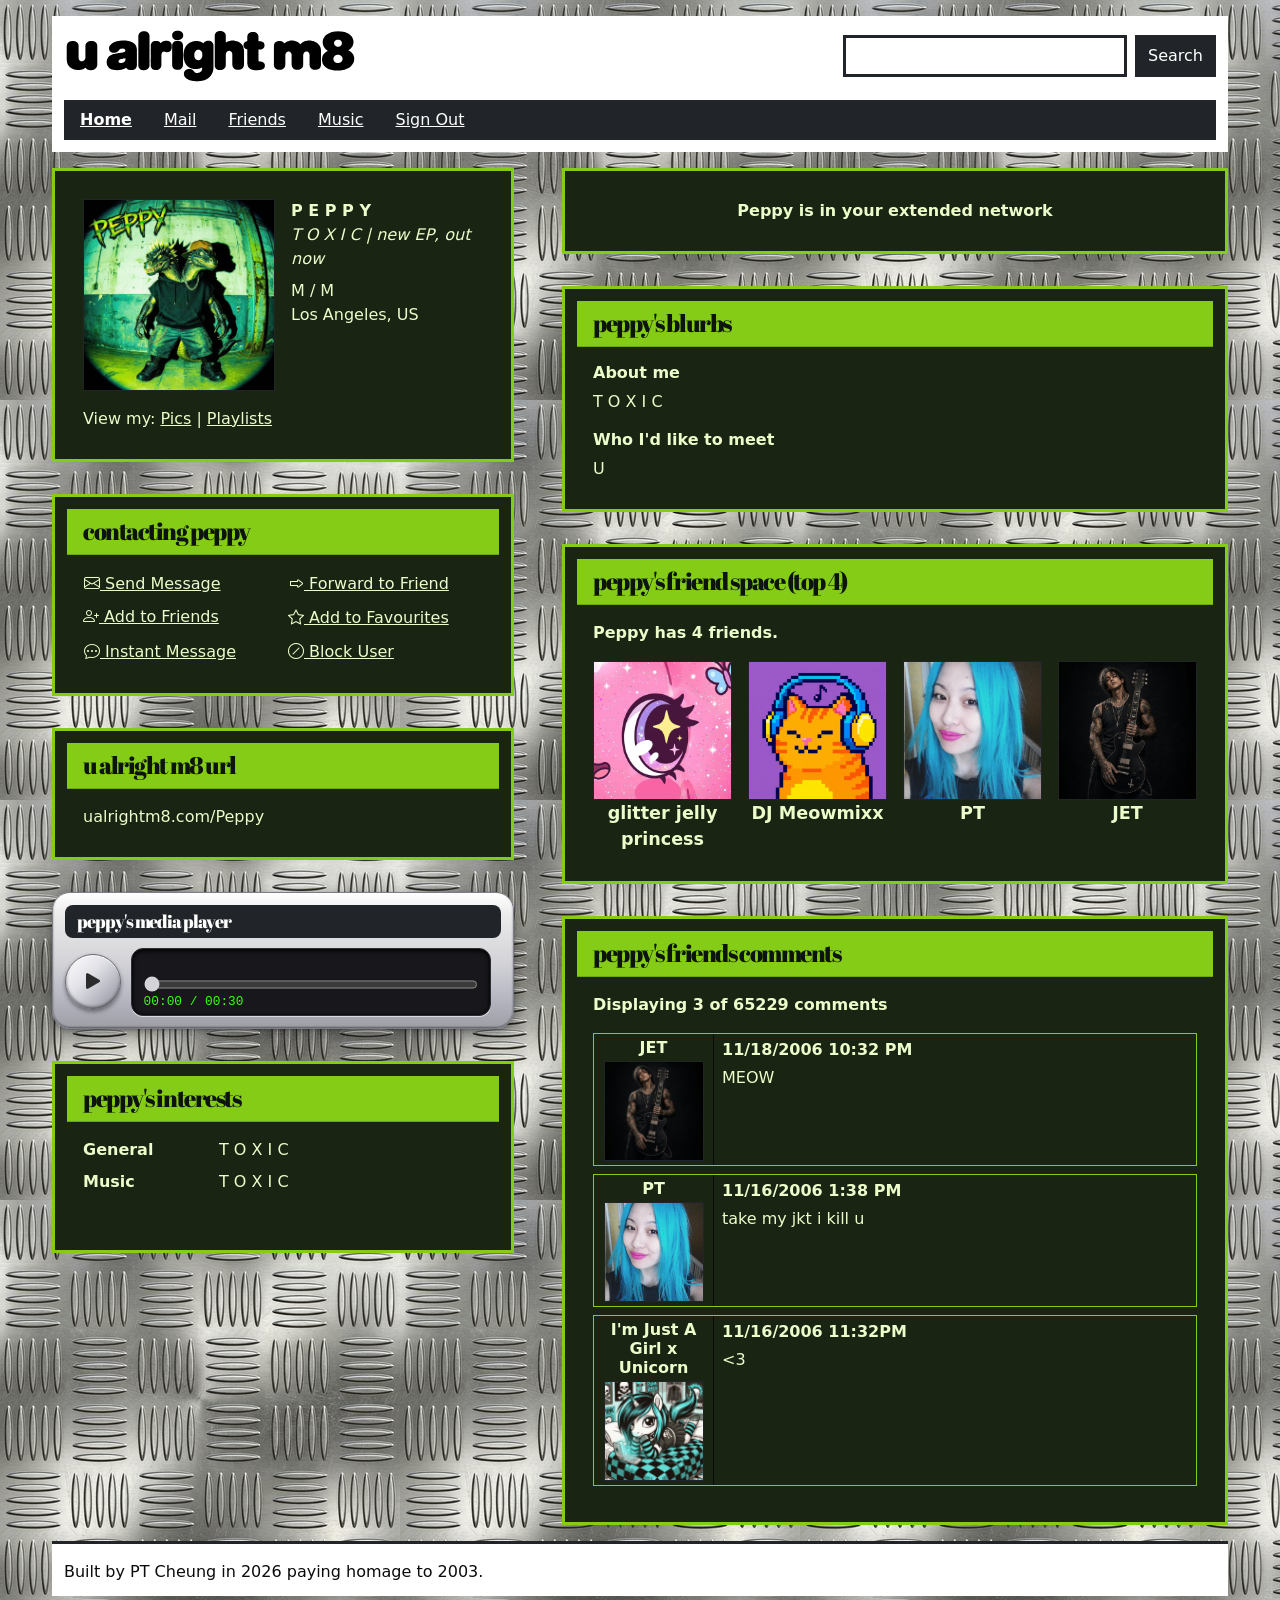
<file: friend-3.html>
<!DOCTYPE html>
<html lang="en">

<head>
    <meta charset="UTF-8">
    <meta name="viewport" content="width=device-width, initial-scale=1">
    <meta name="description" content="Peppy's profile on u alright m8, one of PT's Top 8 friends.">
    <title>Peppy's profile | u alright m8?</title>
    <!-- Google Fonts -->
    <link rel="preconnect" href="https://fonts.googleapis.com">
    <link rel="preconnect" href="https://fonts.gstatic.com" crossorigin>
    <link href="https://fonts.googleapis.com/css2?family=Abril+Fatface&display=swap" rel="stylesheet">
    <!-- Bootstrap CSS -->
    <link href="https://cdn.jsdelivr.net/npm/bootstrap@5.3.8/dist/css/bootstrap.min.css" rel="stylesheet"
        integrity="sha384-sRIl4kxILFvY47J16cr9ZwB07vP4J8+LH7qKQnuqkuIAvNWLzeN8tE5YBujZqJLB" crossorigin="anonymous">
    <!-- Bootstrap Icons -->
    <link rel="stylesheet" href="https://cdn.jsdelivr.net/npm/bootstrap-icons@1.11.3/font/bootstrap-icons.min.css">
    <link rel="icon" type="image/svg+xml" href="assets/public/logos/m8-favicon.svg">
    <link rel="icon" type="image/png" sizes="32x32" href="assets/public/logos/m8-favicon-32.png">
    <link rel="apple-touch-icon" href="assets/public/logos/m8-favicon-180.png">
    <!-- Custom CSS -->
    <link rel="stylesheet" href="assets/css/styles.css?v=7">
</head>

<body class="friend-page friend-3">
    <div class="container-fluid page-wrap py-3">

        <!-- Header: logo, search box and main navigation -->
        <header class="mb-3">
            <div class="row g-3 align-items-center mb-3">
                <div class="col-12 col-md-6 col-xl-5">
                    <h1 class="mb-0">
                        <a href="index.html" class="d-inline-block">
                            <img src="assets/public/logos/u-alright-m8-logo-black.svg" class="img-fluid site-logo"
                                width="2070" height="395" alt="u alright m8, back to profile">
                        </a>
                    </h1>
                </div>
                <div class="col-12 col-lg-5 col-xl-4 ms-auto">
                    <form class="d-flex gap-2" role="search" action="https://www.google.com/search" method="get">
                        <label for="search-box" class="visually-hidden">Search the web</label>
                        <input type="search" class="form-control border-dark border-3 rounded-0" id="search-box"
                            name="q" required>
                        <button type="submit" class="btn btn-dark rounded-0">Search</button>
                    </form>
                </div>
            </div>
            <nav class="main-nav bg-dark" aria-label="Main">
                <ul class="nav">
                    <li class="nav-item"><a class="nav-link active fw-bold"
                            href="index.html">Home</a></li>
                    <li class="nav-item"><a class="nav-link" href="mail.html">Mail</a></li>
                    <li class="nav-item"><a class="nav-link" href="index.html#friends">Friends</a></li>
                    <li class="nav-item"><a class="nav-link" href="index.html#music">Music</a></li>
                    <li class="nav-item"><button type="button" class="nav-link" data-bs-toggle="modal"
                            data-bs-target="#signout-modal">Sign Out</button></li>
                </ul>
            </nav>
        </header>

        <main>
            <div class="row gx-3 gx-lg-5 gy-4">

                <!-- Left column -->
                <div class="col-12 col-lg-5">

                    <section id="profile" class="card border border-3 border-dark rounded-0"
                        aria-labelledby="profile-heading">
                        <h2 id="profile-heading" class="visually-hidden">Profile</h2>
                        <div class="card-body">
                            <div class="row g-3">
                                <div class="col-6">
                                    <a href="#photo-modal" data-bs-toggle="modal" class="d-block" aria-label="View Peppy's pics">
                                        <img src="assets/images/friend-3.jpg" class="img-fluid w-100 border border-dark profile-square"
                                        width="200" height="200" alt="twin headed dragon nu-metal rap artist profile picture">
                                    </a>
                                </div>
                                <div class="col-6">
                                    <p class="fs-6 fw-bold mb-0"><span aria-hidden="true">P E P P Y</span><span
                                            class="visually-hidden">Peppy</span></p>
                                    <p class="fst-italic mb-2">T O X I C | new EP, out now</p>
                                    <p class="mb-0">M / M</p>
                                    <p class="mb-0">Los Angeles, US</p>
                                </div>
                            </div>
                            <p class="mt-3 mb-0">View my: <a href="#photo-modal" data-bs-toggle="modal">Pics</a> | <a href="#music">Playlists</a></p>
                        </div>
                    </section>

                    <section id="contact" class="card border border-3 border-dark rounded-0"
                        aria-labelledby="contact-heading">
                        <h2 id="contact-heading" class="card-header bg-dark text-white rounded-0">Contacting Peppy</h2>
                        <div class="card-body">
                            <ul class="row row-cols-2 g-2 list-unstyled mb-0">
                                <li class="col"><button type="button" class="btn btn-link p-0 text-start"
                                        data-bs-toggle="modal" data-bs-target="#message-modal"><i class="bi bi-envelope"
                                            aria-hidden="true"></i> Send Message</button></li>
                                <li class="col"><button type="button" class="btn btn-link p-0 text-start"
                                        data-bs-toggle="modal" data-bs-target="#forward-modal"><i class="bi bi-forward"
                                            aria-hidden="true"></i> Forward to Friend</button></li>
                                <li class="col"><a href="https://www.linkedin.com/in/peucheung/"><i
                                            class="bi bi-person-plus" aria-hidden="true"></i> Add to Friends</a></li>
                                <li class="col"><input type="checkbox" class="btn-check" id="fave-toggle">
                                    <label class="btn btn-link p-0 text-start fave-btn" for="fave-toggle"><i
                                            class="bi bi-star fave-off" aria-hidden="true"></i><i
                                            class="bi bi-star-fill fave-on" aria-hidden="true"></i> Add to
                                        Favourites</label>
                                </li>
                                <li class="col"><button type="button" class="btn btn-link p-0 text-start"
                                        data-bs-toggle="modal" data-bs-target="#message-modal"><i
                                            class="bi bi-chat-dots" aria-hidden="true"></i> Instant Message</button>
                                </li>
                                <li class="col"><button type="button" class="btn btn-link p-0 text-start"
                                        data-bs-toggle="modal" data-bs-target="#block-modal"><i
                                            class="bi bi-slash-circle" aria-hidden="true"></i> Block User</button>
                                </li>
                            </ul>
                        </div>
                    </section>

                    <section id="url" class="card border border-3 border-dark rounded-0" aria-labelledby="url-heading">
                        <h2 id="url-heading" class="card-header bg-dark text-white rounded-0">u alright m8 URL</h2>
                        <div class="card-body">
                            <p class="mb-0 text-break">ualrightm8.com/Peppy</p>
                        </div>
                    </section>

                    <section id="music" class="player" aria-labelledby="music-heading">
                        <h2 id="music-heading" class="player-heading bg-dark text-white">Peppy's media player</h2>
                        <div class="player-shell">
                            <button type="button" class="player-disc" id="player-play" aria-label="Play">
                                <i class="bi bi-play-fill" aria-hidden="true"></i>
                            </button>
                            <div class="player-display">
                                <p class="player-marquee"><span id="player-title">PEPPY- "<span lang="de">Komm, süßer Tod</span>" (Bach Reimagined - OMEN REMIX)</span></p>
                                <label for="player-seek" class="visually-hidden">Track position</label>
                                <input type="range" id="player-seek" class="player-seek" min="0" max="100" step="0.1" value="0">
                                <p class="player-time"><span id="player-current">00:00</span> / <span
                                        id="player-total">00:00</span></p>
                            </div>
                            <div class="player-buttons">
                            </div>
                        </div>
                        <audio id="player-audio" preload="metadata">
                            <source src="assets/audio/peppy/PEPPY-%20Komm%2C%20s%C3%BC%C3%9Fer%20Tod%20%28Bach%20Reimagined%20-%20OMEN%20REMIX%29.mp3" type="audio/mpeg">
                        </audio>
                    </section>

                    <section id="interests" class="card border border-3 border-dark rounded-0"
                        aria-labelledby="interests-heading">
                        <h2 id="interests-heading" class="card-header bg-dark text-white rounded-0">Peppy's interests</h2>
                        <div class="card-body">
                            <dl class="row g-2 mb-0">
                                <dt class="col-4">General</dt>
                                <dd class="col-8 mb-0">T O X I C</dd>
                                <dt class="col-4">Music</dt>
                                <dd class="col-8 mb-0">T O X I C</dd>
                            </dl>
                        </div>
                    </section>

                </div>

                <!-- Right column -->
                <div class="col-12 col-lg-7">

                    <section id="network" class="card border border-3 border-dark rounded-0"
                        aria-labelledby="network-heading">
                        <h2 id="network-heading" class="visually-hidden">Network</h2>
                        <div class="card-body text-center">
                            <p class="fw-bold mb-0">Peppy is in your extended network</p>
                        </div>
                    </section>

                    <section id="blurbs" class="card border border-3 border-dark rounded-0"
                        aria-labelledby="blurbs-heading">
                        <h2 id="blurbs-heading" class="card-header bg-dark text-white rounded-0">Peppy's blurbs</h2>
                        <div class="card-body">
                            <h3 class="fs-6 fw-bold">About me</h3>
                            <p>T O X I C</p>
                            <h3 class="fs-6 fw-bold mt-3">Who I'd like to meet</h3>
                            <p class="mb-0">U</p>
                        </div>
                    </section>

                    <section id="friends" class="card border border-3 border-dark rounded-0"
                        aria-labelledby="friends-heading">
                        <h2 id="friends-heading" class="card-header bg-dark text-white rounded-0">Peppy's friend space (Top 4)</h2>
                        <div class="card-body">
                            <p class="fw-bold">Peppy has 4 friends.</p>
                            <ul class="row row-cols-2 row-cols-sm-4 g-3 list-unstyled mb-0">
                                <li class="col text-center"><a href="friend-2.html" class="friend-link"><img src="assets/images/friend-2.jpg" class="img-fluid w-100 border border-dark" width="200" height="200" alt="" loading="lazy">
                                    <p class="small fw-bold mb-0">glitter jelly princess</p></a></li>
                                <li class="col text-center"><a href="friend-5.html" class="friend-link"><img src="assets/images/friend-5.jpg" class="img-fluid w-100 border border-dark" width="200" height="200" alt="" loading="lazy">
                                    <p class="small fw-bold mb-0">DJ Meowmixx</p></a></li>
                                <li class="col text-center"><a href="index.html" class="friend-link"><img src="assets/images/profile.jpg" class="img-fluid w-100 border border-dark" width="200" height="200" alt="" loading="lazy">
                                    <p class="small fw-bold mb-0">PT</p></a></li>
                                <li class="col text-center"><a href="friend-1.html" class="friend-link"><img src="assets/images/friend-1.jpg" class="img-fluid w-100 border border-dark" width="200" height="200" alt="" loading="lazy">
                                    <p class="small fw-bold mb-0">JET</p></a></li>
                            </ul>
                        </div>
                    </section>

                    <section id="comments" class="card border border-3 border-dark rounded-0"
                        aria-labelledby="comments-heading">
                        <h2 id="comments-heading" class="card-header bg-dark text-white rounded-0">Peppy's friends comments</h2>
                        <div class="card-body">
                            <p class="fw-bold">Displaying 3 of 65229 comments</p>
                            <article class="row g-0 comment">
                                <div class="col-auto comment-from text-center">
                                    <h3 class="fs-6 fw-bold mb-1">JET</h3>
                                    <img src="assets/images/friend-1.jpg" class="d-block mx-auto border border-dark comment-pic" width="100" height="100" alt="" loading="lazy">
                                </div>
                                <div class="col comment-body">
                                    <p class="fw-bold mb-1">11/18/2006 10:32 PM</p>
                                    <p class="mb-0">MEOW</p>
                                </div>
                            </article>
                            <article class="row g-0 comment">
                                <div class="col-auto comment-from text-center">
                                    <h3 class="fs-6 fw-bold mb-1">PT</h3>
                                    <img src="assets/images/profile.jpg" class="d-block mx-auto border border-dark comment-pic" width="100" height="100" alt="" loading="lazy">
                                </div>
                                <div class="col comment-body">
                                    <p class="fw-bold mb-1">11/16/2006 1:38 PM</p>
                                    <p class="mb-0">take my jkt i kill u</p>
                                </div>
                            </article>
                            <article class="row g-0 comment">
                                <div class="col-auto comment-from text-center">
                                    <h3 class="fs-6 fw-bold mb-1">I'm Just A Girl x Unicorn</h3>
                                    <img src="assets/images/friend-6.jpg" class="d-block mx-auto border border-dark comment-pic" width="100" height="100" alt="" loading="lazy">
                                </div>
                                <div class="col comment-body">
                                    <p class="fw-bold mb-1">11/16/2006 11:32PM</p>
                                    <p class="mb-0">&lt;3</p>
                                </div>
                            </article>
                        </div>
                    </section>

                </div>
            </div>
        </main>

        <footer class="border-top border-3 border-dark pt-3">
            <p class="mb-0">Built by PT Cheung in 2026 paying homage to 2003.</p>
        </footer>

    </div>

    <!-- Send Message pop-up: private message to PT, sent through Formspree -->
    <div class="modal fade" id="photo-modal" tabindex="-1" role="dialog" aria-labelledby="photo-modal-title" aria-hidden="true">
        <div class="modal-dialog modal-dialog-centered">
            <div class="modal-content rounded-0 border border-3 border-dark">
                <div class="modal-header">
                    <h2 class="modal-title fs-5" id="photo-modal-title">Peppy's pics</h2>
                    <button type="button" class="btn-close" data-bs-dismiss="modal" aria-label="Close"></button>
                </div>
                <div class="modal-body">
                    <img src="assets/images/friend-3.jpg" class="img-fluid w-100 border border-dark" width="400" height="400" alt="twin headed dragon nu-metal rap artist profile picture" loading="lazy">
                    <p class="small mt-2 mb-0">Displaying 1 of 1 pics</p>
                </div>
            </div>
        </div>
    </div>

    <div class="modal fade" id="message-modal" tabindex="-1" role="dialog" aria-labelledby="message-modal-title" aria-hidden="true">
        <div class="modal-dialog modal-dialog-centered">
            <div class="modal-content border border-3 border-dark rounded-0">
                <div class="modal-header bg-dark rounded-0 messenger-header">
                    <h2 class="modal-title messenger-title text-white" id="message-modal-title">
                        <img src="assets/public/logos/u-alright-m8-logo-white.svg" class="messenger-logo" width="2070"
                            height="395" alt="u alright m8">
                        <span>messenger</span>
                    </h2>
                    <button type="button" class="btn-close btn-close-white" data-bs-dismiss="modal"
                        aria-label="Close"></button>
                </div>
                <div class="modal-body">
                    <form action="https://formspree.io/f/mdegezoe" method="post">
                        <fieldset class="mb-3">
                            <legend class="fs-6 fw-bold">Your mood</legend>
                            <div class="mood-strip">
                                <input type="radio" class="btn-check" name="mood" id="msg-mood-happy" value="Happy"
                                    checked>
                                <label class="btn mood-btn" for="msg-mood-happy" title="Happy"><i
                                        class="bi bi-emoji-smile" aria-hidden="true"></i><span
                                        class="visually-hidden">Happy</span></label>
                                <input type="radio" class="btn-check" name="mood" id="msg-mood-loved-up"
                                    value="Loved up">
                                <label class="btn mood-btn" for="msg-mood-loved-up" title="Loved up"><i
                                        class="bi bi-emoji-heart-eyes" aria-hidden="true"></i><span
                                        class="visually-hidden">Loved up</span></label>
                                <input type="radio" class="btn-check" name="mood" id="msg-mood-cool" value="Cool">
                                <label class="btn mood-btn" for="msg-mood-cool" title="Cool"><i
                                        class="bi bi-emoji-sunglasses" aria-hidden="true"></i><span
                                        class="visually-hidden">Cool</span></label>
                                <input type="radio" class="btn-check" name="mood" id="msg-mood-cheeky" value="Cheeky">
                                <label class="btn mood-btn" for="msg-mood-cheeky" title="Cheeky"><i
                                        class="bi bi-emoji-wink" aria-hidden="true"></i><span
                                        class="visually-hidden">Cheeky</span></label>
                                <input type="radio" class="btn-check" name="mood" id="msg-mood-confused"
                                    value="Confused">
                                <label class="btn mood-btn" for="msg-mood-confused" title="Confused"><i
                                        class="bi bi-emoji-dizzy" aria-hidden="true"></i><span
                                        class="visually-hidden">Confused</span></label>
                                <input type="radio" class="btn-check" name="mood" id="msg-mood-angry" value="Angry">
                                <label class="btn mood-btn" for="msg-mood-angry" title="Angry"><i
                                        class="bi bi-emoji-angry" aria-hidden="true"></i><span
                                        class="visually-hidden">Angry</span></label>
                            </div>
                        </fieldset>
                        <p class="mb-3"><span class="fw-bold">To:</span> PT</p>
                        <div class="mb-3">
                            <label for="msg-name" class="form-label fw-bold">Your name</label>
                            <input type="text" class="form-control border-dark rounded-0" id="msg-name" name="name"
                                required>
                        </div>
                        <div class="mb-3">
                            <label for="msg-email" class="form-label fw-bold">Your email</label>
                            <input type="email" class="form-control border-dark rounded-0" id="msg-email" name="email"
                                required>
                        </div>
                        <div class="mb-3">
                            <label for="msg-subject" class="form-label fw-bold">Subject</label>
                            <input type="text" class="form-control border-dark rounded-0" id="msg-subject"
                                name="_subject" value="u alright m8?" required>
                        </div>
                        <div class="mb-3">
                            <label for="msg-text" class="form-label fw-bold">Message</label>
                            <textarea class="form-control border-dark rounded-0" id="msg-text" name="message" rows="5"
                                required></textarea>
                        </div>
                        <button type="submit" class="btn btn-dark rounded-0">Send</button>
                    </form>
                </div>
            </div>
        </div>
    </div>

    <!-- Forward to Friend pop-up -->
    <div class="modal fade" id="forward-modal" tabindex="-1" role="dialog" aria-labelledby="forward-modal-title" aria-hidden="true">
        <div class="modal-dialog">
            <div class="modal-content border border-3 border-dark rounded-0">
                <div class="modal-header">
                    <h2 class="modal-title" id="forward-modal-title">Forward to Friend</h2>
                    <button type="button" class="btn-close" data-bs-dismiss="modal" aria-label="Close"></button>
                </div>
                <div class="modal-body">
                    <p class="mb-0">Forwarded!</p>
                </div>
                <div class="modal-footer">
                    <button type="button" class="btn btn-dark rounded-0" data-bs-dismiss="modal">Close</button>
                </div>
            </div>
        </div>
    </div>

    <!-- Block User pop-up -->
    <div class="modal fade" id="block-modal" tabindex="-1" role="dialog" aria-labelledby="block-modal-title" aria-hidden="true">
        <div class="modal-dialog">
            <div class="modal-content border border-3 border-dark rounded-0">
                <div class="modal-header">
                    <h2 class="modal-title" id="block-modal-title">Block User</h2>
                    <button type="button" class="btn-close" data-bs-dismiss="modal" aria-label="Close"></button>
                </div>
                <div class="modal-body">
                    <p>You can't block me, loser! go back 2 whence u came</p>
                </div>
                <div class="modal-footer">
                    <button type="button" class="btn btn-dark rounded-0" data-bs-dismiss="modal">Close</button>
                </div>
            </div>
        </div>
    </div>

    <!-- Sign Out pop-up -->
    <div class="modal fade" id="signout-modal" tabindex="-1" role="dialog" aria-labelledby="signout-modal-title" aria-hidden="true">
        <div class="modal-dialog">
            <div class="modal-content border border-3 border-dark rounded-0">
                <div class="modal-header">
                    <h2 class="modal-title" id="signout-modal-title">Sign Out</h2>
                    <button type="button" class="btn-close" data-bs-dismiss="modal" aria-label="Close"></button>
                </div>
                <div class="modal-body">
                    <p>You can't sign out, you're stuck here 4eva!</p>
                </div>
                <div class="modal-footer">
                    <button type="button" class="btn btn-dark rounded-0" data-bs-dismiss="modal">Close</button>
                </div>
            </div>
        </div>
    </div>

    <!-- Bootstrap JS -->

    <script src="https://cdn.jsdelivr.net/npm/bootstrap@5.3.8/dist/js/bootstrap.bundle.min.js"
        integrity="sha384-FKyoEForCGlyvwx9Hj09JcYn3nv7wiPVlz7YYwJrWVcXK/BmnVDxM+D2scQbITxI"
        crossorigin="anonymous"></script>
    <!-- Media player -->
    <script src="assets/js/player.js"></script>
</body>

</html>
</file>
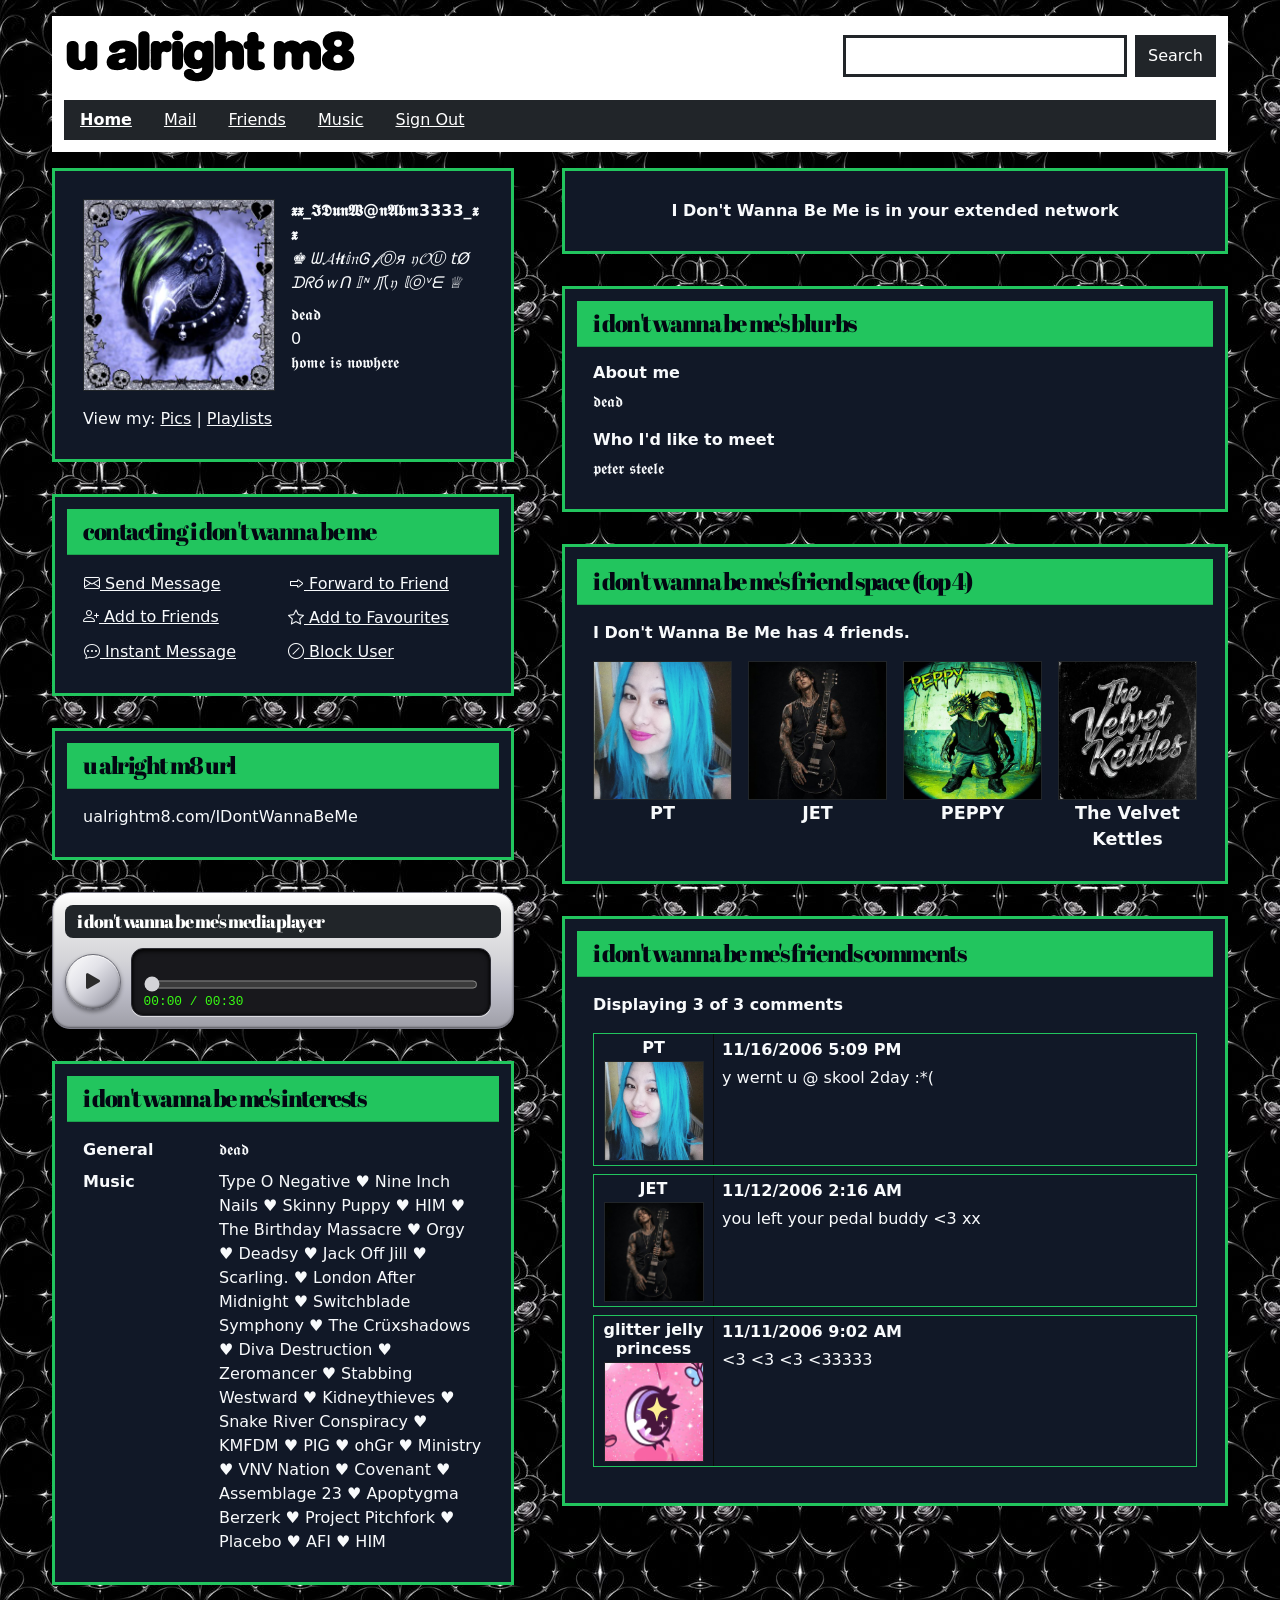
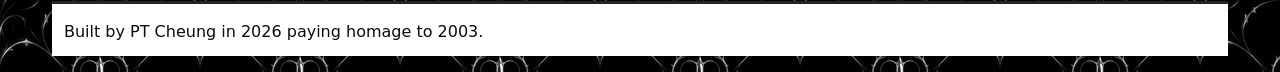
<file: friend-4.html>
<!DOCTYPE html>
<html lang="en">

<head>
    <meta charset="UTF-8">
    <meta name="viewport" content="width=device-width, initial-scale=1">
    <meta name="description" content="I Don't Wanna Be Me's profile on u alright m8, one of PT's Top 8 friends.">
    <title>I Don't Wanna Be Me's profile | u alright m8?</title>
    <!-- Google Fonts -->
    <link rel="preconnect" href="https://fonts.googleapis.com">
    <link rel="preconnect" href="https://fonts.gstatic.com" crossorigin>
    <link href="https://fonts.googleapis.com/css2?family=Abril+Fatface&display=swap" rel="stylesheet">
    <!-- Bootstrap CSS -->
    <link href="https://cdn.jsdelivr.net/npm/bootstrap@5.3.8/dist/css/bootstrap.min.css" rel="stylesheet"
        integrity="sha384-sRIl4kxILFvY47J16cr9ZwB07vP4J8+LH7qKQnuqkuIAvNWLzeN8tE5YBujZqJLB" crossorigin="anonymous">
    <!-- Bootstrap Icons -->
    <link rel="stylesheet" href="https://cdn.jsdelivr.net/npm/bootstrap-icons@1.11.3/font/bootstrap-icons.min.css">
    <link rel="icon" type="image/svg+xml" href="assets/public/logos/m8-favicon.svg">
    <link rel="icon" type="image/png" sizes="32x32" href="assets/public/logos/m8-favicon-32.png">
    <link rel="apple-touch-icon" href="assets/public/logos/m8-favicon-180.png">
    <!-- Custom CSS -->
    <link rel="stylesheet" href="assets/css/styles.css?v=7">
</head>

<body class="friend-page friend-4">
    <div class="container-fluid page-wrap py-3">

        <!-- Header: logo, search box and main navigation -->
        <header class="mb-3">
            <div class="row g-3 align-items-center mb-3">
                <div class="col-12 col-md-6 col-xl-5">
                    <h1 class="mb-0">
                        <a href="index.html" class="d-inline-block">
                            <img src="assets/public/logos/u-alright-m8-logo-black.svg" class="img-fluid site-logo"
                                width="2070" height="395" alt="u alright m8, back to profile">
                        </a>
                    </h1>
                </div>
                <div class="col-12 col-lg-5 col-xl-4 ms-auto">
                    <form class="d-flex gap-2" role="search" action="https://www.google.com/search" method="get">
                        <label for="search-box" class="visually-hidden">Search the web</label>
                        <input type="search" class="form-control border-dark border-3 rounded-0" id="search-box"
                            name="q" required>
                        <button type="submit" class="btn btn-dark rounded-0">Search</button>
                    </form>
                </div>
            </div>
            <nav class="main-nav bg-dark" aria-label="Main">
                <ul class="nav">
                    <li class="nav-item"><a class="nav-link active fw-bold"
                            href="index.html">Home</a></li>
                    <li class="nav-item"><a class="nav-link" href="mail.html">Mail</a></li>
                    <li class="nav-item"><a class="nav-link" href="index.html#friends">Friends</a></li>
                    <li class="nav-item"><a class="nav-link" href="index.html#music">Music</a></li>
                    <li class="nav-item"><button type="button" class="nav-link" data-bs-toggle="modal"
                            data-bs-target="#signout-modal">Sign Out</button></li>
                </ul>
            </nav>
        </header>

        <main>
            <div class="row gx-3 gx-lg-5 gy-4">

                <!-- Left column -->
                <div class="col-12 col-lg-5">

                    <section id="profile" class="card border border-3 border-dark rounded-0"
                        aria-labelledby="profile-heading">
                        <h2 id="profile-heading" class="visually-hidden">Profile</h2>
                        <div class="card-body">
                            <div class="row g-3">
                                <div class="col-6">
                                    <a href="#photo-modal" data-bs-toggle="modal" class="d-block" aria-label="View I Don't Wanna Be Me's pics">
                                        <img src="assets/images/friend-4.jpg" class="img-fluid w-100 border border-dark profile-square"
                                        width="200" height="200" alt="super scene emo crow">
                                    </a>
                                </div>
                                <div class="col-6">
                                    <p class="fs-6 fw-bold mb-0"><span aria-hidden="true">𝖝𝖝_𝕴𝕯𝖚𝖓𝖂@𝖓𝕬𝖇𝖒3333_𝖝𝖝</span><span
                                            class="visually-hidden">I Don't Wanna Be Me</span></p>
                                    <p class="fst-italic mb-2"><span lang="ja">♚  ᗯ𝓐Ɨ𝐭𝕚𝔫Ꮆ 𝒻Ⓞя 𝔶𝓞Ⓤ tØ ᗪᖇόｗᑎ 𝕀ᶰ 爪𝔶 𝕝ⓞᵛᗴ  ♕</span></p>
                                    <p class="mb-0">𝖉𝖊𝖆𝖉</p>
                                    <p class="mb-0">0</p>
                                    <p class="mb-0">𝖍𝖔𝖒𝖊 𝖎𝖘 𝖓𝖔𝖜𝖍𝖊𝖗𝖊</p>
                                </div>
                            </div>
                            <p class="mt-3 mb-0">View my: <a href="#photo-modal" data-bs-toggle="modal">Pics</a> | <a href="#music">Playlists</a></p>
                        </div>
                    </section>

                    <section id="contact" class="card border border-3 border-dark rounded-0"
                        aria-labelledby="contact-heading">
                        <h2 id="contact-heading" class="card-header bg-dark text-white rounded-0">Contacting I Don't Wanna Be Me</h2>
                        <div class="card-body">
                            <ul class="row row-cols-2 g-2 list-unstyled mb-0">
                                <li class="col"><button type="button" class="btn btn-link p-0 text-start"
                                        data-bs-toggle="modal" data-bs-target="#message-modal"><i class="bi bi-envelope"
                                            aria-hidden="true"></i> Send Message</button></li>
                                <li class="col"><button type="button" class="btn btn-link p-0 text-start"
                                        data-bs-toggle="modal" data-bs-target="#forward-modal"><i class="bi bi-forward"
                                            aria-hidden="true"></i> Forward to Friend</button></li>
                                <li class="col"><a href="https://www.linkedin.com/in/peucheung/"><i
                                            class="bi bi-person-plus" aria-hidden="true"></i> Add to Friends</a></li>
                                <li class="col"><input type="checkbox" class="btn-check" id="fave-toggle">
                                    <label class="btn btn-link p-0 text-start fave-btn" for="fave-toggle"><i
                                            class="bi bi-star fave-off" aria-hidden="true"></i><i
                                            class="bi bi-star-fill fave-on" aria-hidden="true"></i> Add to
                                        Favourites</label>
                                </li>
                                <li class="col"><button type="button" class="btn btn-link p-0 text-start"
                                        data-bs-toggle="modal" data-bs-target="#message-modal"><i
                                            class="bi bi-chat-dots" aria-hidden="true"></i> Instant Message</button>
                                </li>
                                <li class="col"><button type="button" class="btn btn-link p-0 text-start"
                                        data-bs-toggle="modal" data-bs-target="#block-modal"><i
                                            class="bi bi-slash-circle" aria-hidden="true"></i> Block User</button>
                                </li>
                            </ul>
                        </div>
                    </section>

                    <section id="url" class="card border border-3 border-dark rounded-0" aria-labelledby="url-heading">
                        <h2 id="url-heading" class="card-header bg-dark text-white rounded-0">u alright m8 URL</h2>
                        <div class="card-body">
                            <p class="mb-0 text-break">ualrightm8.com/IDontWannaBeMe</p>
                        </div>
                    </section>

                    <section id="music" class="player" aria-labelledby="music-heading">
                        <h2 id="music-heading" class="player-heading bg-dark text-white">I Don't Wanna Be Me's media player</h2>
                        <div class="player-shell">
                            <button type="button" class="player-disc" id="player-play" aria-label="Play">
                                <i class="bi bi-play-fill" aria-hidden="true"></i>
                            </button>
                            <div class="player-display">
                                <p class="player-marquee"><span id="player-title">IDWBM - "<span lang="de">Komm, süßer Tod</span>" (Bach Reimagined - Industrial Nails)</span></p>
                                <label for="player-seek" class="visually-hidden">Track position</label>
                                <input type="range" id="player-seek" class="player-seek" min="0" max="100" step="0.1" value="0">
                                <p class="player-time"><span id="player-current">00:00</span> / <span
                                        id="player-total">00:00</span></p>
                            </div>
                            <div class="player-buttons">
                            </div>
                        </div>
                        <audio id="player-audio" preload="metadata">
                            <source src="assets/audio/i-dont-wanna-be-me/IDWBM%20-%20Komm%2C%20s%C3%BC%C3%9Fer%20Tod%20%28Bach%20Reimagined%20-%20Industrial%20Nails%29.mp3" type="audio/mpeg">
                        </audio>
                    </section>

                    <section id="interests" class="card border border-3 border-dark rounded-0"
                        aria-labelledby="interests-heading">
                        <h2 id="interests-heading" class="card-header bg-dark text-white rounded-0">I Don't Wanna Be Me's interests</h2>
                        <div class="card-body">
                            <dl class="row g-2 mb-0">
                                <dt class="col-4">General</dt>
                                <dd class="col-8 mb-0">𝖉𝖊𝖆𝖉</dd>
                                <dt class="col-4">Music</dt>
                                <dd class="col-8 mb-0">Type O Negative ♥ Nine Inch Nails ♥ Skinny Puppy ♥ HIM ♥ The Birthday Massacre ♥ Orgy ♥ Deadsy ♥ Jack Off Jill ♥ Scarling. ♥ London After Midnight ♥ Switchblade Symphony ♥ The Crüxshadows ♥ Diva Destruction ♥ Zeromancer ♥ Stabbing Westward ♥ Kidneythieves ♥ Snake River Conspiracy ♥ KMFDM ♥ PIG ♥ ohGr ♥ Ministry ♥ VNV Nation ♥ Covenant ♥ Assemblage 23 ♥ Apoptygma Berzerk ♥ Project Pitchfork ♥ Placebo ♥ AFI ♥ HIM</dd>
                            </dl>
                        </div>
                    </section>

                </div>

                <!-- Right column -->
                <div class="col-12 col-lg-7">

                    <section id="network" class="card border border-3 border-dark rounded-0"
                        aria-labelledby="network-heading">
                        <h2 id="network-heading" class="visually-hidden">Network</h2>
                        <div class="card-body text-center">
                            <p class="fw-bold mb-0">I Don't Wanna Be Me is in your extended network</p>
                        </div>
                    </section>

                    <section id="blurbs" class="card border border-3 border-dark rounded-0"
                        aria-labelledby="blurbs-heading">
                        <h2 id="blurbs-heading" class="card-header bg-dark text-white rounded-0">I Don't Wanna Be Me's blurbs</h2>
                        <div class="card-body">
                            <h3 class="fs-6 fw-bold">About me</h3>
                            <p>𝖉𝖊𝖆𝖉</p>
                            <h3 class="fs-6 fw-bold mt-3">Who I'd like to meet</h3>
                            <p class="mb-0">𝖕𝖊𝖙𝖊𝖗 𝖘𝖙𝖊𝖊𝖑𝖊</p>
                        </div>
                    </section>

                    <section id="friends" class="card border border-3 border-dark rounded-0"
                        aria-labelledby="friends-heading">
                        <h2 id="friends-heading" class="card-header bg-dark text-white rounded-0">I Don't Wanna Be Me's friend space (Top 4)</h2>
                        <div class="card-body">
                            <p class="fw-bold">I Don't Wanna Be Me has 4 friends.</p>
                            <ul class="row row-cols-2 row-cols-sm-4 g-3 list-unstyled mb-0">
                                <li class="col text-center"><a href="index.html" class="friend-link"><img src="assets/images/profile.jpg" class="img-fluid w-100 border border-dark" width="200" height="200" alt="" loading="lazy">
                                    <p class="small fw-bold mb-0">PT</p></a></li>
                                <li class="col text-center"><a href="friend-1.html" class="friend-link"><img src="assets/images/friend-1.jpg" class="img-fluid w-100 border border-dark" width="200" height="200" alt="" loading="lazy">
                                    <p class="small fw-bold mb-0">JET</p></a></li>
                                <li class="col text-center"><a href="friend-3.html" class="friend-link"><img src="assets/images/friend-3.jpg" class="img-fluid w-100 border border-dark" width="200" height="200" alt="" loading="lazy">
                                    <p class="small fw-bold mb-0">PEPPY</p></a></li>
                                <li class="col text-center"><a href="friend-8.html" class="friend-link"><img src="assets/images/friend-8.jpg" class="img-fluid w-100 border border-dark" width="200" height="200" alt="" loading="lazy">
                                    <p class="small fw-bold mb-0">The Velvet Kettles</p></a></li>
                            </ul>
                        </div>
                    </section>

                    <section id="comments" class="card border border-3 border-dark rounded-0"
                        aria-labelledby="comments-heading">
                        <h2 id="comments-heading" class="card-header bg-dark text-white rounded-0">I Don't Wanna Be Me's friends comments</h2>
                        <div class="card-body">
                            <p class="fw-bold">Displaying 3 of 3 comments</p>
                            <article class="row g-0 comment">
                                <div class="col-auto comment-from text-center">
                                    <h3 class="fs-6 fw-bold mb-1">PT</h3>
                                    <img src="assets/images/profile.jpg" class="d-block mx-auto border border-dark comment-pic" width="100" height="100" alt="" loading="lazy">
                                </div>
                                <div class="col comment-body">
                                    <p class="fw-bold mb-1">11/16/2006 5:09 PM</p>
                                    <p class="mb-0">y wernt u @ skool 2day :*(</p>
                                </div>
                            </article>
                            <article class="row g-0 comment">
                                <div class="col-auto comment-from text-center">
                                    <h3 class="fs-6 fw-bold mb-1">JET</h3>
                                    <img src="assets/images/friend-1.jpg" class="d-block mx-auto border border-dark comment-pic" width="100" height="100" alt="" loading="lazy">
                                </div>
                                <div class="col comment-body">
                                    <p class="fw-bold mb-1">11/12/2006 2:16 AM</p>
                                    <p class="mb-0">you left your pedal buddy &lt;3 xx</p>
                                </div>
                            </article>
                            <article class="row g-0 comment">
                                <div class="col-auto comment-from text-center">
                                    <h3 class="fs-6 fw-bold mb-1">glitter jelly princess</h3>
                                    <img src="assets/images/friend-2.jpg" class="d-block mx-auto border border-dark comment-pic" width="100" height="100" alt="" loading="lazy">
                                </div>
                                <div class="col comment-body">
                                    <p class="fw-bold mb-1">11/11/2006 9:02 AM</p>
                                    <p class="mb-0">&lt;3 &lt;3 &lt;3 &lt;33333</p>
                                </div>
                            </article>
                        </div>
                    </section>

                </div>
            </div>
        </main>

        <footer class="border-top border-3 border-dark pt-3">
            <p class="mb-0">Built by PT Cheung in 2026 paying homage to 2003.</p>
        </footer>

    </div>

    <!-- Send Message pop-up: private message to PT, sent through Formspree -->
    <div class="modal fade" id="photo-modal" tabindex="-1" role="dialog" aria-labelledby="photo-modal-title" aria-hidden="true">
        <div class="modal-dialog modal-dialog-centered">
            <div class="modal-content rounded-0 border border-3 border-dark">
                <div class="modal-header">
                    <h2 class="modal-title fs-5" id="photo-modal-title">I Don't Wanna Be Me's pics</h2>
                    <button type="button" class="btn-close" data-bs-dismiss="modal" aria-label="Close"></button>
                </div>
                <div class="modal-body">
                    <img src="assets/images/friend-4.jpg" class="img-fluid w-100 border border-dark" width="400" height="400" alt="super scene emo crow" loading="lazy">
                    <p class="small mt-2 mb-0">Displaying 1 of 1 pics</p>
                </div>
            </div>
        </div>
    </div>

    <div class="modal fade" id="message-modal" tabindex="-1" role="dialog" aria-labelledby="message-modal-title" aria-hidden="true">
        <div class="modal-dialog modal-dialog-centered">
            <div class="modal-content border border-3 border-dark rounded-0">
                <div class="modal-header bg-dark rounded-0 messenger-header">
                    <h2 class="modal-title messenger-title text-white" id="message-modal-title">
                        <img src="assets/public/logos/u-alright-m8-logo-white.svg" class="messenger-logo" width="2070"
                            height="395" alt="u alright m8">
                        <span>messenger</span>
                    </h2>
                    <button type="button" class="btn-close btn-close-white" data-bs-dismiss="modal"
                        aria-label="Close"></button>
                </div>
                <div class="modal-body">
                    <form action="https://formspree.io/f/mdegezoe" method="post">
                        <fieldset class="mb-3">
                            <legend class="fs-6 fw-bold">Your mood</legend>
                            <div class="mood-strip">
                                <input type="radio" class="btn-check" name="mood" id="msg-mood-happy" value="Happy"
                                    checked>
                                <label class="btn mood-btn" for="msg-mood-happy" title="Happy"><i
                                        class="bi bi-emoji-smile" aria-hidden="true"></i><span
                                        class="visually-hidden">Happy</span></label>
                                <input type="radio" class="btn-check" name="mood" id="msg-mood-loved-up"
                                    value="Loved up">
                                <label class="btn mood-btn" for="msg-mood-loved-up" title="Loved up"><i
                                        class="bi bi-emoji-heart-eyes" aria-hidden="true"></i><span
                                        class="visually-hidden">Loved up</span></label>
                                <input type="radio" class="btn-check" name="mood" id="msg-mood-cool" value="Cool">
                                <label class="btn mood-btn" for="msg-mood-cool" title="Cool"><i
                                        class="bi bi-emoji-sunglasses" aria-hidden="true"></i><span
                                        class="visually-hidden">Cool</span></label>
                                <input type="radio" class="btn-check" name="mood" id="msg-mood-cheeky" value="Cheeky">
                                <label class="btn mood-btn" for="msg-mood-cheeky" title="Cheeky"><i
                                        class="bi bi-emoji-wink" aria-hidden="true"></i><span
                                        class="visually-hidden">Cheeky</span></label>
                                <input type="radio" class="btn-check" name="mood" id="msg-mood-confused"
                                    value="Confused">
                                <label class="btn mood-btn" for="msg-mood-confused" title="Confused"><i
                                        class="bi bi-emoji-dizzy" aria-hidden="true"></i><span
                                        class="visually-hidden">Confused</span></label>
                                <input type="radio" class="btn-check" name="mood" id="msg-mood-angry" value="Angry">
                                <label class="btn mood-btn" for="msg-mood-angry" title="Angry"><i
                                        class="bi bi-emoji-angry" aria-hidden="true"></i><span
                                        class="visually-hidden">Angry</span></label>
                            </div>
                        </fieldset>
                        <p class="mb-3"><span class="fw-bold">To:</span> PT</p>
                        <div class="mb-3">
                            <label for="msg-name" class="form-label fw-bold">Your name</label>
                            <input type="text" class="form-control border-dark rounded-0" id="msg-name" name="name"
                                required>
                        </div>
                        <div class="mb-3">
                            <label for="msg-email" class="form-label fw-bold">Your email</label>
                            <input type="email" class="form-control border-dark rounded-0" id="msg-email" name="email"
                                required>
                        </div>
                        <div class="mb-3">
                            <label for="msg-subject" class="form-label fw-bold">Subject</label>
                            <input type="text" class="form-control border-dark rounded-0" id="msg-subject"
                                name="_subject" value="u alright m8?" required>
                        </div>
                        <div class="mb-3">
                            <label for="msg-text" class="form-label fw-bold">Message</label>
                            <textarea class="form-control border-dark rounded-0" id="msg-text" name="message" rows="5"
                                required></textarea>
                        </div>
                        <button type="submit" class="btn btn-dark rounded-0">Send</button>
                    </form>
                </div>
            </div>
        </div>
    </div>

    <!-- Forward to Friend pop-up -->
    <div class="modal fade" id="forward-modal" tabindex="-1" role="dialog" aria-labelledby="forward-modal-title" aria-hidden="true">
        <div class="modal-dialog">
            <div class="modal-content border border-3 border-dark rounded-0">
                <div class="modal-header">
                    <h2 class="modal-title" id="forward-modal-title">Forward to Friend</h2>
                    <button type="button" class="btn-close" data-bs-dismiss="modal" aria-label="Close"></button>
                </div>
                <div class="modal-body">
                    <p class="mb-0">Forwarded!</p>
                </div>
                <div class="modal-footer">
                    <button type="button" class="btn btn-dark rounded-0" data-bs-dismiss="modal">Close</button>
                </div>
            </div>
        </div>
    </div>

    <!-- Block User pop-up -->
    <div class="modal fade" id="block-modal" tabindex="-1" role="dialog" aria-labelledby="block-modal-title" aria-hidden="true">
        <div class="modal-dialog">
            <div class="modal-content border border-3 border-dark rounded-0">
                <div class="modal-header">
                    <h2 class="modal-title" id="block-modal-title">Block User</h2>
                    <button type="button" class="btn-close" data-bs-dismiss="modal" aria-label="Close"></button>
                </div>
                <div class="modal-body">
                    <p>You can't block me, loser! go back 2 whence u came</p>
                </div>
                <div class="modal-footer">
                    <button type="button" class="btn btn-dark rounded-0" data-bs-dismiss="modal">Close</button>
                </div>
            </div>
        </div>
    </div>

    <!-- Sign Out pop-up -->
    <div class="modal fade" id="signout-modal" tabindex="-1" role="dialog" aria-labelledby="signout-modal-title" aria-hidden="true">
        <div class="modal-dialog">
            <div class="modal-content border border-3 border-dark rounded-0">
                <div class="modal-header">
                    <h2 class="modal-title" id="signout-modal-title">Sign Out</h2>
                    <button type="button" class="btn-close" data-bs-dismiss="modal" aria-label="Close"></button>
                </div>
                <div class="modal-body">
                    <p>You can't sign out, you're stuck here 4eva!</p>
                </div>
                <div class="modal-footer">
                    <button type="button" class="btn btn-dark rounded-0" data-bs-dismiss="modal">Close</button>
                </div>
            </div>
        </div>
    </div>

    <!-- Bootstrap JS -->

    <script src="https://cdn.jsdelivr.net/npm/bootstrap@5.3.8/dist/js/bootstrap.bundle.min.js"
        integrity="sha384-FKyoEForCGlyvwx9Hj09JcYn3nv7wiPVlz7YYwJrWVcXK/BmnVDxM+D2scQbITxI"
        crossorigin="anonymous"></script>
    <!-- Media player -->
    <script src="assets/js/player.js"></script>
</body>

</html>
</file>
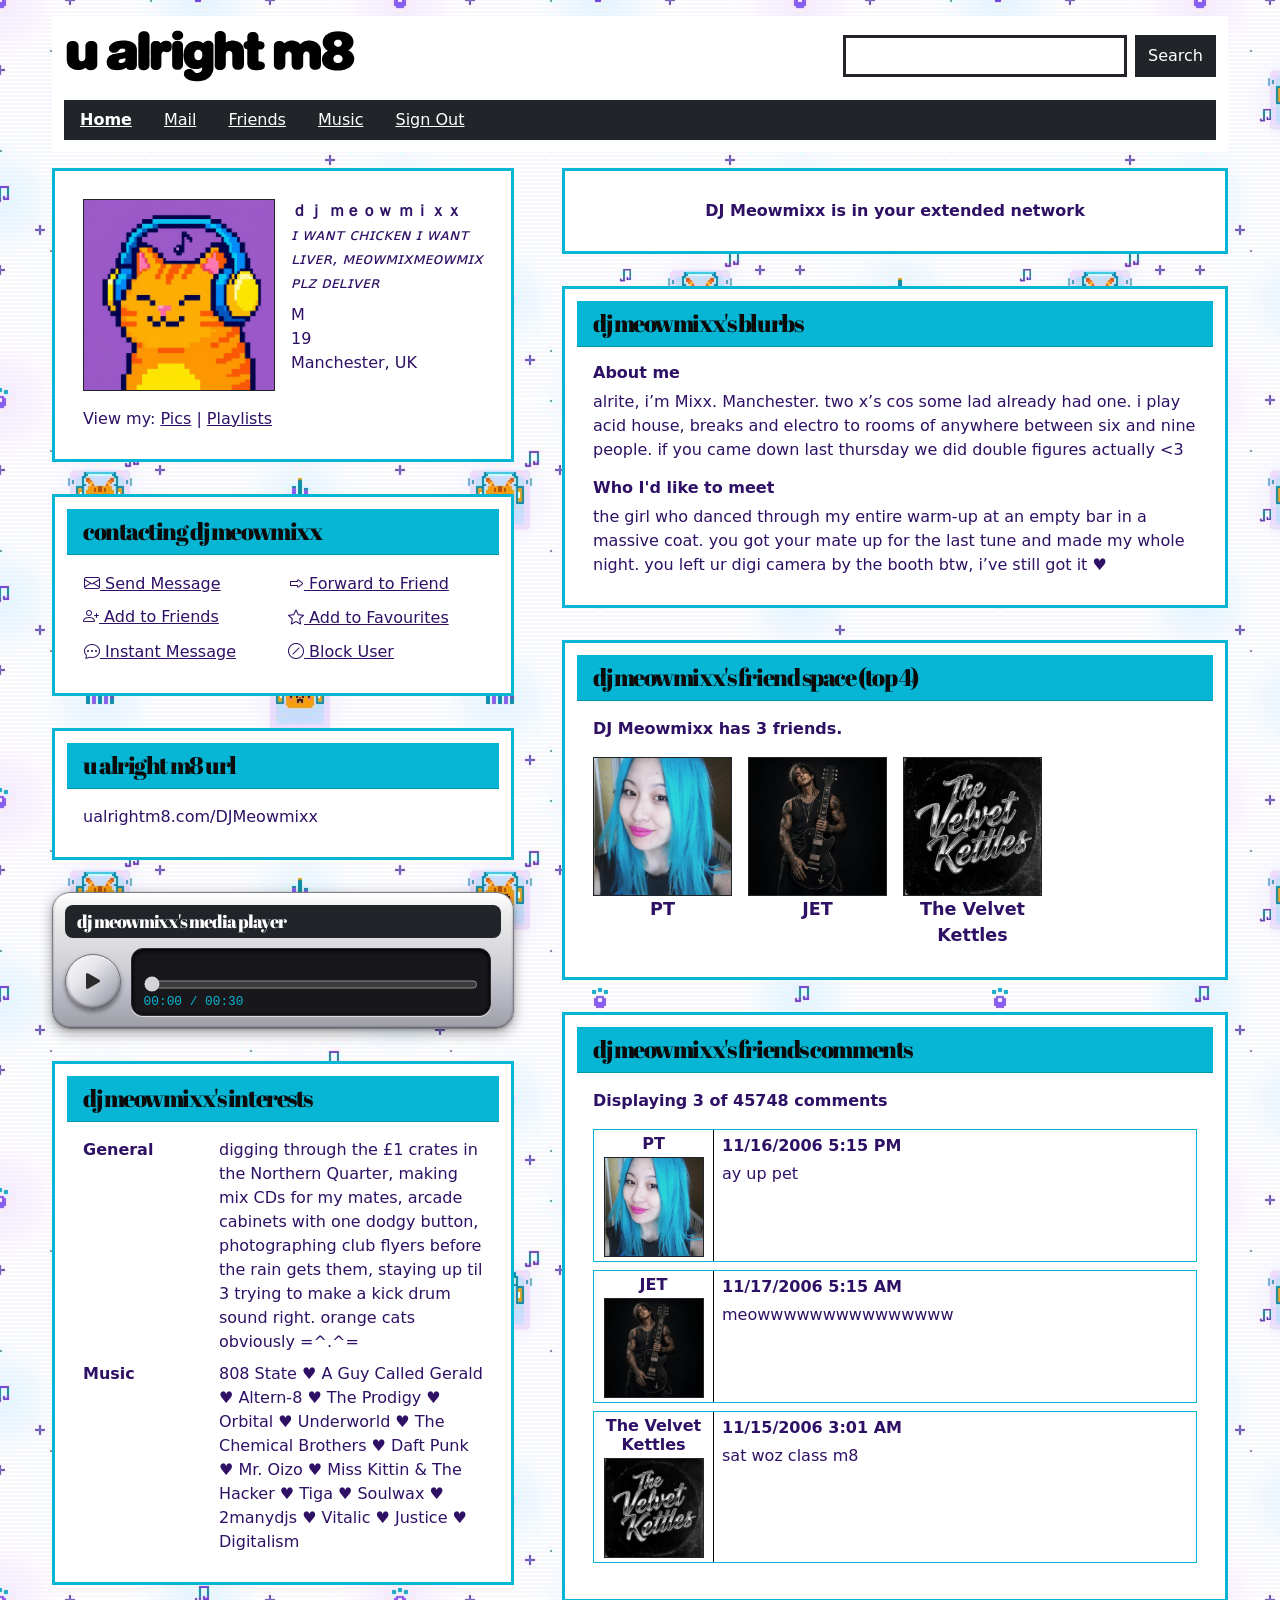
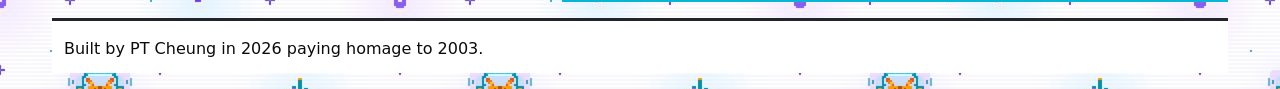
<file: friend-5.html>
<!DOCTYPE html>
<html lang="en">

<head>
    <meta charset="UTF-8">
    <meta name="viewport" content="width=device-width, initial-scale=1">
    <meta name="description" content="DJ Meowmixx's profile on u alright m8, one of PT's Top 8 friends.">
    <title>DJ Meowmixx's profile | u alright m8?</title>
    <!-- Google Fonts -->
    <link rel="preconnect" href="https://fonts.googleapis.com">
    <link rel="preconnect" href="https://fonts.gstatic.com" crossorigin>
    <link href="https://fonts.googleapis.com/css2?family=Abril+Fatface&display=swap" rel="stylesheet">
    <!-- Bootstrap CSS -->
    <link href="https://cdn.jsdelivr.net/npm/bootstrap@5.3.8/dist/css/bootstrap.min.css" rel="stylesheet"
        integrity="sha384-sRIl4kxILFvY47J16cr9ZwB07vP4J8+LH7qKQnuqkuIAvNWLzeN8tE5YBujZqJLB" crossorigin="anonymous">
    <!-- Bootstrap Icons -->
    <link rel="stylesheet" href="https://cdn.jsdelivr.net/npm/bootstrap-icons@1.11.3/font/bootstrap-icons.min.css">
    <link rel="icon" type="image/svg+xml" href="assets/public/logos/m8-favicon.svg">
    <link rel="icon" type="image/png" sizes="32x32" href="assets/public/logos/m8-favicon-32.png">
    <link rel="apple-touch-icon" href="assets/public/logos/m8-favicon-180.png">
    <!-- Custom CSS -->
    <link rel="stylesheet" href="assets/css/styles.css?v=7">
</head>

<body class="friend-page friend-5">
    <div class="container-fluid page-wrap py-3">

        <!-- Header: logo, search box and main navigation -->
        <header class="mb-3">
            <div class="row g-3 align-items-center mb-3">
                <div class="col-12 col-md-6 col-xl-5">
                    <h1 class="mb-0">
                        <a href="index.html" class="d-inline-block">
                            <img src="assets/public/logos/u-alright-m8-logo-black.svg" class="img-fluid site-logo"
                                width="2070" height="395" alt="u alright m8, back to profile">
                        </a>
                    </h1>
                </div>
                <div class="col-12 col-lg-5 col-xl-4 ms-auto">
                    <form class="d-flex gap-2" role="search" action="https://www.google.com/search" method="get">
                        <label for="search-box" class="visually-hidden">Search the web</label>
                        <input type="search" class="form-control border-dark border-3 rounded-0" id="search-box"
                            name="q" required>
                        <button type="submit" class="btn btn-dark rounded-0">Search</button>
                    </form>
                </div>
            </div>
            <nav class="main-nav bg-dark" aria-label="Main">
                <ul class="nav">
                    <li class="nav-item"><a class="nav-link active fw-bold"
                            href="index.html">Home</a></li>
                    <li class="nav-item"><a class="nav-link" href="mail.html">Mail</a></li>
                    <li class="nav-item"><a class="nav-link" href="index.html#friends">Friends</a></li>
                    <li class="nav-item"><a class="nav-link" href="index.html#music">Music</a></li>
                    <li class="nav-item"><button type="button" class="nav-link" data-bs-toggle="modal"
                            data-bs-target="#signout-modal">Sign Out</button></li>
                </ul>
            </nav>
        </header>

        <main>
            <div class="row gx-3 gx-lg-5 gy-4">

                <!-- Left column -->
                <div class="col-12 col-lg-5">

                    <section id="profile" class="card border border-3 border-dark rounded-0"
                        aria-labelledby="profile-heading">
                        <h2 id="profile-heading" class="visually-hidden">Profile</h2>
                        <div class="card-body">
                            <div class="row g-3">
                                <div class="col-6">
                                    <a href="#photo-modal" data-bs-toggle="modal" class="d-block" aria-label="View DJ Meowmixx's pics">
                                        <img src="assets/images/friend-5.jpg" class="img-fluid w-100 border border-dark profile-square"
                                        width="200" height="200" alt="DJ meowmixx profile picture">
                                    </a>
                                </div>
                                <div class="col-6">
                                    <p class="fs-6 fw-bold mb-0"><span aria-hidden="true">ｄｊ ｍｅｏｗ ｍｉｘｘ</span><span
                                            class="visually-hidden">DJ Meowmixx</span></p>
                                    <p class="fst-italic mb-2">ɪ ᴡᴀɴᴛ ᴄʜɪᴄᴋᴇɴ ɪ ᴡᴀɴᴛ ʟɪᴠᴇʀ, ᴍᴇᴏᴡᴍɪxᴍᴇᴏᴡᴍɪx ᴘʟᴢ ᴅᴇʟɪᴠᴇʀ</p>
                                    <p class="mb-0">M</p>
                                    <p class="mb-0">19</p>
                                    <p class="mb-0">Manchester, UK</p>
                                </div>
                            </div>
                            <p class="mt-3 mb-0">View my: <a href="#photo-modal" data-bs-toggle="modal">Pics</a> | <a href="#music">Playlists</a></p>
                        </div>
                    </section>

                    <section id="contact" class="card border border-3 border-dark rounded-0"
                        aria-labelledby="contact-heading">
                        <h2 id="contact-heading" class="card-header bg-dark text-white rounded-0">Contacting DJ Meowmixx</h2>
                        <div class="card-body">
                            <ul class="row row-cols-2 g-2 list-unstyled mb-0">
                                <li class="col"><button type="button" class="btn btn-link p-0 text-start"
                                        data-bs-toggle="modal" data-bs-target="#message-modal"><i class="bi bi-envelope"
                                            aria-hidden="true"></i> Send Message</button></li>
                                <li class="col"><button type="button" class="btn btn-link p-0 text-start"
                                        data-bs-toggle="modal" data-bs-target="#forward-modal"><i class="bi bi-forward"
                                            aria-hidden="true"></i> Forward to Friend</button></li>
                                <li class="col"><a href="https://www.linkedin.com/in/peucheung/"><i
                                            class="bi bi-person-plus" aria-hidden="true"></i> Add to Friends</a></li>
                                <li class="col"><input type="checkbox" class="btn-check" id="fave-toggle">
                                    <label class="btn btn-link p-0 text-start fave-btn" for="fave-toggle"><i
                                            class="bi bi-star fave-off" aria-hidden="true"></i><i
                                            class="bi bi-star-fill fave-on" aria-hidden="true"></i> Add to
                                        Favourites</label>
                                </li>
                                <li class="col"><button type="button" class="btn btn-link p-0 text-start"
                                        data-bs-toggle="modal" data-bs-target="#message-modal"><i
                                            class="bi bi-chat-dots" aria-hidden="true"></i> Instant Message</button>
                                </li>
                                <li class="col"><button type="button" class="btn btn-link p-0 text-start"
                                        data-bs-toggle="modal" data-bs-target="#block-modal"><i
                                            class="bi bi-slash-circle" aria-hidden="true"></i> Block User</button>
                                </li>
                            </ul>
                        </div>
                    </section>

                    <section id="url" class="card border border-3 border-dark rounded-0" aria-labelledby="url-heading">
                        <h2 id="url-heading" class="card-header bg-dark text-white rounded-0">u alright m8 URL</h2>
                        <div class="card-body">
                            <p class="mb-0 text-break">ualrightm8.com/DJMeowmixx</p>
                        </div>
                    </section>

                    <section id="music" class="player" aria-labelledby="music-heading">
                        <h2 id="music-heading" class="player-heading bg-dark text-white">DJ Meowmixx's media player</h2>
                        <div class="player-shell">
                            <button type="button" class="player-disc" id="player-play" aria-label="Play">
                                <i class="bi bi-play-fill" aria-hidden="true"></i>
                            </button>
                            <div class="player-display">
                                <p class="player-marquee"><span id="player-title">DJ Meowmixx - "<span lang="de">Komm, süßer Tod</span>" (Bach Reimagined - 124bpm)</span></p>
                                <label for="player-seek" class="visually-hidden">Track position</label>
                                <input type="range" id="player-seek" class="player-seek" min="0" max="100" step="0.1" value="0">
                                <p class="player-time"><span id="player-current">00:00</span> / <span
                                        id="player-total">00:00</span></p>
                            </div>
                            <div class="player-buttons">
                            </div>
                        </div>
                        <audio id="player-audio" preload="metadata">
                            <source src="assets/audio/dj-meowmixx/DJ%20Meowmixx%20-%20Komm%2C%20s%C3%BC%C3%9Fer%20Tod%20%28Bach%20Reimagined%20-%20124bpm%29.mp3" type="audio/mpeg">
                        </audio>
                    </section>

                    <section id="interests" class="card border border-3 border-dark rounded-0"
                        aria-labelledby="interests-heading">
                        <h2 id="interests-heading" class="card-header bg-dark text-white rounded-0">DJ Meowmixx's interests</h2>
                        <div class="card-body">
                            <dl class="row g-2 mb-0">
                                <dt class="col-4">General</dt>
                                <dd class="col-8 mb-0">digging through the £1 crates in the Northern Quarter, making mix CDs for my mates, arcade cabinets with one dodgy button, photographing club flyers before the rain gets them, staying up til 3 trying to make a kick drum sound right. orange cats obviously =^.^=</dd>
                                <dt class="col-4">Music</dt>
                                <dd class="col-8 mb-0">808 State ♥ A Guy Called Gerald ♥ Altern-8 ♥ The Prodigy ♥ Orbital ♥ Underworld ♥ The Chemical Brothers ♥ Daft Punk ♥ Mr. Oizo ♥ Miss Kittin &amp; The Hacker ♥ Tiga ♥ Soulwax ♥ 2manydjs ♥ Vitalic ♥ Justice ♥ Digitalism</dd>
                            </dl>
                        </div>
                    </section>

                </div>

                <!-- Right column -->
                <div class="col-12 col-lg-7">

                    <section id="network" class="card border border-3 border-dark rounded-0"
                        aria-labelledby="network-heading">
                        <h2 id="network-heading" class="visually-hidden">Network</h2>
                        <div class="card-body text-center">
                            <p class="fw-bold mb-0">DJ Meowmixx is in your extended network</p>
                        </div>
                    </section>

                    <section id="blurbs" class="card border border-3 border-dark rounded-0"
                        aria-labelledby="blurbs-heading">
                        <h2 id="blurbs-heading" class="card-header bg-dark text-white rounded-0">DJ Meowmixx's blurbs</h2>
                        <div class="card-body">
                            <h3 class="fs-6 fw-bold">About me</h3>
                            <p>alrite, i’m Mixx. Manchester. two x’s cos some lad already had one. i play acid house, breaks and electro to rooms of anywhere between six and nine people. if you came down last thursday we did double figures actually &lt;3</p>
                            <h3 class="fs-6 fw-bold mt-3">Who I'd like to meet</h3>
                            <p class="mb-0">the girl who danced through my entire warm-up at an empty bar in a massive coat. you got your mate up for the last tune and made my whole night. you left ur digi camera by the booth btw, i’ve still got it ♥</p>
                        </div>
                    </section>

                    <section id="friends" class="card border border-3 border-dark rounded-0"
                        aria-labelledby="friends-heading">
                        <h2 id="friends-heading" class="card-header bg-dark text-white rounded-0">DJ Meowmixx's friend space (Top 4)</h2>
                        <div class="card-body">
                            <p class="fw-bold">DJ Meowmixx has 3 friends.</p>
                            <ul class="row row-cols-2 row-cols-sm-4 g-3 list-unstyled mb-0">
                                <li class="col text-center"><a href="index.html" class="friend-link"><img src="assets/images/profile.jpg" class="img-fluid w-100 border border-dark" width="200" height="200" alt="" loading="lazy">
                                    <p class="small fw-bold mb-0">PT</p></a></li>
                                <li class="col text-center"><a href="friend-1.html" class="friend-link"><img src="assets/images/friend-1.jpg" class="img-fluid w-100 border border-dark" width="200" height="200" alt="" loading="lazy">
                                    <p class="small fw-bold mb-0">JET</p></a></li>
                                <li class="col text-center"><a href="friend-8.html" class="friend-link"><img src="assets/images/friend-8.jpg" class="img-fluid w-100 border border-dark" width="200" height="200" alt="" loading="lazy">
                                    <p class="small fw-bold mb-0">The Velvet Kettles</p></a></li>
                            </ul>
                        </div>
                    </section>

                    <section id="comments" class="card border border-3 border-dark rounded-0"
                        aria-labelledby="comments-heading">
                        <h2 id="comments-heading" class="card-header bg-dark text-white rounded-0">DJ Meowmixx's friends comments</h2>
                        <div class="card-body">
                            <p class="fw-bold">Displaying 3 of 45748 comments</p>
                            <article class="row g-0 comment">
                                <div class="col-auto comment-from text-center">
                                    <h3 class="fs-6 fw-bold mb-1">PT</h3>
                                    <img src="assets/images/profile.jpg" class="d-block mx-auto border border-dark comment-pic" width="100" height="100" alt="" loading="lazy">
                                </div>
                                <div class="col comment-body">
                                    <p class="fw-bold mb-1">11/16/2006 5:15 PM</p>
                                    <p class="mb-0">ay up pet</p>
                                </div>
                            </article>
                            <article class="row g-0 comment">
                                <div class="col-auto comment-from text-center">
                                    <h3 class="fs-6 fw-bold mb-1">JET</h3>
                                    <img src="assets/images/friend-1.jpg" class="d-block mx-auto border border-dark comment-pic" width="100" height="100" alt="" loading="lazy">
                                </div>
                                <div class="col comment-body">
                                    <p class="fw-bold mb-1">11/17/2006 5:15 AM</p>
                                    <p class="mb-0">meowwwwwwwwwwwwwww</p>
                                </div>
                            </article>
                            <article class="row g-0 comment">
                                <div class="col-auto comment-from text-center">
                                    <h3 class="fs-6 fw-bold mb-1">The Velvet Kettles</h3>
                                    <img src="assets/images/friend-8.jpg" class="d-block mx-auto border border-dark comment-pic" width="100" height="100" alt="" loading="lazy">
                                </div>
                                <div class="col comment-body">
                                    <p class="fw-bold mb-1">11/15/2006 3:01 AM</p>
                                    <p class="mb-0">sat woz class m8</p>
                                </div>
                            </article>
                        </div>
                    </section>

                </div>
            </div>
        </main>

        <footer class="border-top border-3 border-dark pt-3">
            <p class="mb-0">Built by PT Cheung in 2026 paying homage to 2003.</p>
        </footer>

    </div>

    <!-- Send Message pop-up: private message to PT, sent through Formspree -->
    <div class="modal fade" id="photo-modal" tabindex="-1" role="dialog" aria-labelledby="photo-modal-title" aria-hidden="true">
        <div class="modal-dialog modal-dialog-centered">
            <div class="modal-content rounded-0 border border-3 border-dark">
                <div class="modal-header">
                    <h2 class="modal-title fs-5" id="photo-modal-title">DJ Meowmixx's pics</h2>
                    <button type="button" class="btn-close" data-bs-dismiss="modal" aria-label="Close"></button>
                </div>
                <div class="modal-body">
                    <img src="assets/images/friend-5.jpg" class="img-fluid w-100 border border-dark" width="400" height="400" alt="DJ meowmixx profile picture" loading="lazy">
                    <p class="small mt-2 mb-0">Displaying 1 of 1 pics</p>
                </div>
            </div>
        </div>
    </div>

    <div class="modal fade" id="message-modal" tabindex="-1" role="dialog" aria-labelledby="message-modal-title" aria-hidden="true">
        <div class="modal-dialog modal-dialog-centered">
            <div class="modal-content border border-3 border-dark rounded-0">
                <div class="modal-header bg-dark rounded-0 messenger-header">
                    <h2 class="modal-title messenger-title text-white" id="message-modal-title">
                        <img src="assets/public/logos/u-alright-m8-logo-white.svg" class="messenger-logo" width="2070"
                            height="395" alt="u alright m8">
                        <span>messenger</span>
                    </h2>
                    <button type="button" class="btn-close btn-close-white" data-bs-dismiss="modal"
                        aria-label="Close"></button>
                </div>
                <div class="modal-body">
                    <form action="https://formspree.io/f/mdegezoe" method="post">
                        <fieldset class="mb-3">
                            <legend class="fs-6 fw-bold">Your mood</legend>
                            <div class="mood-strip">
                                <input type="radio" class="btn-check" name="mood" id="msg-mood-happy" value="Happy"
                                    checked>
                                <label class="btn mood-btn" for="msg-mood-happy" title="Happy"><i
                                        class="bi bi-emoji-smile" aria-hidden="true"></i><span
                                        class="visually-hidden">Happy</span></label>
                                <input type="radio" class="btn-check" name="mood" id="msg-mood-loved-up"
                                    value="Loved up">
                                <label class="btn mood-btn" for="msg-mood-loved-up" title="Loved up"><i
                                        class="bi bi-emoji-heart-eyes" aria-hidden="true"></i><span
                                        class="visually-hidden">Loved up</span></label>
                                <input type="radio" class="btn-check" name="mood" id="msg-mood-cool" value="Cool">
                                <label class="btn mood-btn" for="msg-mood-cool" title="Cool"><i
                                        class="bi bi-emoji-sunglasses" aria-hidden="true"></i><span
                                        class="visually-hidden">Cool</span></label>
                                <input type="radio" class="btn-check" name="mood" id="msg-mood-cheeky" value="Cheeky">
                                <label class="btn mood-btn" for="msg-mood-cheeky" title="Cheeky"><i
                                        class="bi bi-emoji-wink" aria-hidden="true"></i><span
                                        class="visually-hidden">Cheeky</span></label>
                                <input type="radio" class="btn-check" name="mood" id="msg-mood-confused"
                                    value="Confused">
                                <label class="btn mood-btn" for="msg-mood-confused" title="Confused"><i
                                        class="bi bi-emoji-dizzy" aria-hidden="true"></i><span
                                        class="visually-hidden">Confused</span></label>
                                <input type="radio" class="btn-check" name="mood" id="msg-mood-angry" value="Angry">
                                <label class="btn mood-btn" for="msg-mood-angry" title="Angry"><i
                                        class="bi bi-emoji-angry" aria-hidden="true"></i><span
                                        class="visually-hidden">Angry</span></label>
                            </div>
                        </fieldset>
                        <p class="mb-3"><span class="fw-bold">To:</span> PT</p>
                        <div class="mb-3">
                            <label for="msg-name" class="form-label fw-bold">Your name</label>
                            <input type="text" class="form-control border-dark rounded-0" id="msg-name" name="name"
                                required>
                        </div>
                        <div class="mb-3">
                            <label for="msg-email" class="form-label fw-bold">Your email</label>
                            <input type="email" class="form-control border-dark rounded-0" id="msg-email" name="email"
                                required>
                        </div>
                        <div class="mb-3">
                            <label for="msg-subject" class="form-label fw-bold">Subject</label>
                            <input type="text" class="form-control border-dark rounded-0" id="msg-subject"
                                name="_subject" value="u alright m8?" required>
                        </div>
                        <div class="mb-3">
                            <label for="msg-text" class="form-label fw-bold">Message</label>
                            <textarea class="form-control border-dark rounded-0" id="msg-text" name="message" rows="5"
                                required></textarea>
                        </div>
                        <button type="submit" class="btn btn-dark rounded-0">Send</button>
                    </form>
                </div>
            </div>
        </div>
    </div>

    <!-- Forward to Friend pop-up -->
    <div class="modal fade" id="forward-modal" tabindex="-1" role="dialog" aria-labelledby="forward-modal-title" aria-hidden="true">
        <div class="modal-dialog">
            <div class="modal-content border border-3 border-dark rounded-0">
                <div class="modal-header">
                    <h2 class="modal-title" id="forward-modal-title">Forward to Friend</h2>
                    <button type="button" class="btn-close" data-bs-dismiss="modal" aria-label="Close"></button>
                </div>
                <div class="modal-body">
                    <p class="mb-0">Forwarded!</p>
                </div>
                <div class="modal-footer">
                    <button type="button" class="btn btn-dark rounded-0" data-bs-dismiss="modal">Close</button>
                </div>
            </div>
        </div>
    </div>

    <!-- Block User pop-up -->
    <div class="modal fade" id="block-modal" tabindex="-1" role="dialog" aria-labelledby="block-modal-title" aria-hidden="true">
        <div class="modal-dialog">
            <div class="modal-content border border-3 border-dark rounded-0">
                <div class="modal-header">
                    <h2 class="modal-title" id="block-modal-title">Block User</h2>
                    <button type="button" class="btn-close" data-bs-dismiss="modal" aria-label="Close"></button>
                </div>
                <div class="modal-body">
                    <p>You can't block me, loser! go back 2 whence u came</p>
                </div>
                <div class="modal-footer">
                    <button type="button" class="btn btn-dark rounded-0" data-bs-dismiss="modal">Close</button>
                </div>
            </div>
        </div>
    </div>

    <!-- Sign Out pop-up -->
    <div class="modal fade" id="signout-modal" tabindex="-1" role="dialog" aria-labelledby="signout-modal-title" aria-hidden="true">
        <div class="modal-dialog">
            <div class="modal-content border border-3 border-dark rounded-0">
                <div class="modal-header">
                    <h2 class="modal-title" id="signout-modal-title">Sign Out</h2>
                    <button type="button" class="btn-close" data-bs-dismiss="modal" aria-label="Close"></button>
                </div>
                <div class="modal-body">
                    <p>You can't sign out, you're stuck here 4eva!</p>
                </div>
                <div class="modal-footer">
                    <button type="button" class="btn btn-dark rounded-0" data-bs-dismiss="modal">Close</button>
                </div>
            </div>
        </div>
    </div>

    <!-- Bootstrap JS -->

    <script src="https://cdn.jsdelivr.net/npm/bootstrap@5.3.8/dist/js/bootstrap.bundle.min.js"
        integrity="sha384-FKyoEForCGlyvwx9Hj09JcYn3nv7wiPVlz7YYwJrWVcXK/BmnVDxM+D2scQbITxI"
        crossorigin="anonymous"></script>
    <!-- Media player -->
    <script src="assets/js/player.js"></script>
</body>

</html>
</file>
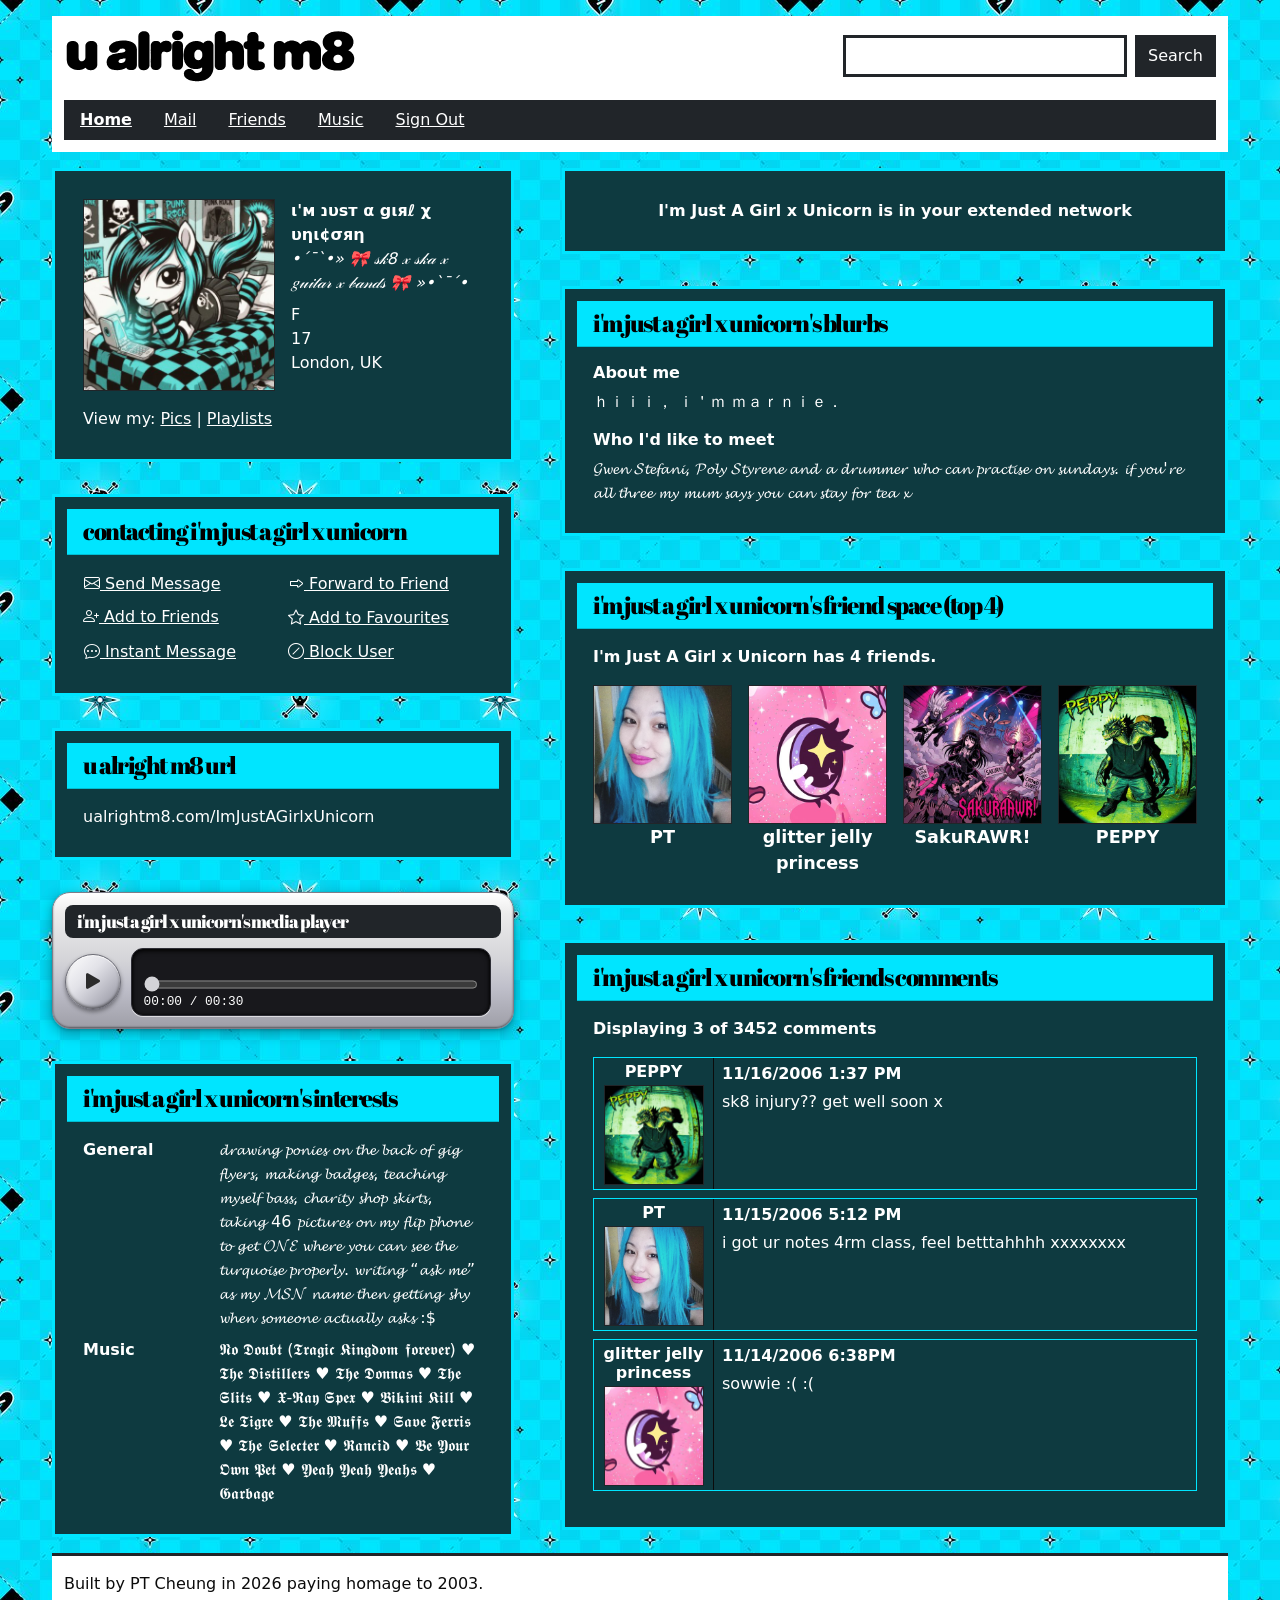
<file: friend-6.html>
<!DOCTYPE html>
<html lang="en">

<head>
    <meta charset="UTF-8">
    <meta name="viewport" content="width=device-width, initial-scale=1">
    <meta name="description" content="I'm Just A Girl x Unicorn's profile on u alright m8, one of PT's Top 8 friends.">
    <title>I'm Just A Girl x Unicorn's profile | u alright m8?</title>
    <!-- Google Fonts -->
    <link rel="preconnect" href="https://fonts.googleapis.com">
    <link rel="preconnect" href="https://fonts.gstatic.com" crossorigin>
    <link href="https://fonts.googleapis.com/css2?family=Abril+Fatface&display=swap" rel="stylesheet">
    <!-- Bootstrap CSS -->
    <link href="https://cdn.jsdelivr.net/npm/bootstrap@5.3.8/dist/css/bootstrap.min.css" rel="stylesheet"
        integrity="sha384-sRIl4kxILFvY47J16cr9ZwB07vP4J8+LH7qKQnuqkuIAvNWLzeN8tE5YBujZqJLB" crossorigin="anonymous">
    <!-- Bootstrap Icons -->
    <link rel="stylesheet" href="https://cdn.jsdelivr.net/npm/bootstrap-icons@1.11.3/font/bootstrap-icons.min.css">
    <link rel="icon" type="image/svg+xml" href="assets/public/logos/m8-favicon.svg">
    <link rel="icon" type="image/png" sizes="32x32" href="assets/public/logos/m8-favicon-32.png">
    <link rel="apple-touch-icon" href="assets/public/logos/m8-favicon-180.png">
    <!-- Custom CSS -->
    <link rel="stylesheet" href="assets/css/styles.css?v=7">
</head>

<body class="friend-page friend-6">
    <div class="container-fluid page-wrap py-3">

        <!-- Header: logo, search box and main navigation -->
        <header class="mb-3">
            <div class="row g-3 align-items-center mb-3">
                <div class="col-12 col-md-6 col-xl-5">
                    <h1 class="mb-0">
                        <a href="index.html" class="d-inline-block">
                            <img src="assets/public/logos/u-alright-m8-logo-black.svg" class="img-fluid site-logo"
                                width="2070" height="395" alt="u alright m8, back to profile">
                        </a>
                    </h1>
                </div>
                <div class="col-12 col-lg-5 col-xl-4 ms-auto">
                    <form class="d-flex gap-2" role="search" action="https://www.google.com/search" method="get">
                        <label for="search-box" class="visually-hidden">Search the web</label>
                        <input type="search" class="form-control border-dark border-3 rounded-0" id="search-box"
                            name="q" required>
                        <button type="submit" class="btn btn-dark rounded-0">Search</button>
                    </form>
                </div>
            </div>
            <nav class="main-nav bg-dark" aria-label="Main">
                <ul class="nav">
                    <li class="nav-item"><a class="nav-link active fw-bold"
                            href="index.html">Home</a></li>
                    <li class="nav-item"><a class="nav-link" href="mail.html">Mail</a></li>
                    <li class="nav-item"><a class="nav-link" href="index.html#friends">Friends</a></li>
                    <li class="nav-item"><a class="nav-link" href="index.html#music">Music</a></li>
                    <li class="nav-item"><button type="button" class="nav-link" data-bs-toggle="modal"
                            data-bs-target="#signout-modal">Sign Out</button></li>
                </ul>
            </nav>
        </header>

        <main>
            <div class="row gx-3 gx-lg-5 gy-4">

                <!-- Left column -->
                <div class="col-12 col-lg-5">

                    <section id="profile" class="card border border-3 border-dark rounded-0"
                        aria-labelledby="profile-heading">
                        <h2 id="profile-heading" class="visually-hidden">Profile</h2>
                        <div class="card-body">
                            <div class="row g-3">
                                <div class="col-6">
                                    <a href="#photo-modal" data-bs-toggle="modal" class="d-block" aria-label="View I'm Just A Girl x Unicorn's pics">
                                        <img src="assets/images/friend-6.jpg" class="img-fluid w-100 border border-dark profile-square"
                                        width="200" height="200" alt="skate punk emo scene unicorn profile picture">
                                    </a>
                                </div>
                                <div class="col-6">
                                    <p class="fs-6 fw-bold mb-0"><span aria-hidden="true">ι'м נυѕт α gιяℓ χ υηι¢σяη</span><span
                                            class="visually-hidden">I'm Just A Girl x Unicorn</span></p>
                                    <p class="fst-italic mb-2">•´¯`•»   🎀  𝓈𝓀𝟪 𝓍 𝓈𝓀𝒶 𝓍 𝑔𝓊𝒾𝓉𝒶𝓇 𝓍 𝒷𝒶𝓃𝒹𝓈  🎀   »•`¯´•</p>
                                    <p class="mb-0">F</p>
                                    <p class="mb-0">17</p>
                                    <p class="mb-0">London, UK</p>
                                </div>
                            </div>
                            <p class="mt-3 mb-0">View my: <a href="#photo-modal" data-bs-toggle="modal">Pics</a> | <a href="#music">Playlists</a></p>
                        </div>
                    </section>

                    <section id="contact" class="card border border-3 border-dark rounded-0"
                        aria-labelledby="contact-heading">
                        <h2 id="contact-heading" class="card-header bg-dark text-white rounded-0">Contacting I'm Just A Girl x Unicorn</h2>
                        <div class="card-body">
                            <ul class="row row-cols-2 g-2 list-unstyled mb-0">
                                <li class="col"><button type="button" class="btn btn-link p-0 text-start"
                                        data-bs-toggle="modal" data-bs-target="#message-modal"><i class="bi bi-envelope"
                                            aria-hidden="true"></i> Send Message</button></li>
                                <li class="col"><button type="button" class="btn btn-link p-0 text-start"
                                        data-bs-toggle="modal" data-bs-target="#forward-modal"><i class="bi bi-forward"
                                            aria-hidden="true"></i> Forward to Friend</button></li>
                                <li class="col"><a href="https://www.linkedin.com/in/peucheung/"><i
                                            class="bi bi-person-plus" aria-hidden="true"></i> Add to Friends</a></li>
                                <li class="col"><input type="checkbox" class="btn-check" id="fave-toggle">
                                    <label class="btn btn-link p-0 text-start fave-btn" for="fave-toggle"><i
                                            class="bi bi-star fave-off" aria-hidden="true"></i><i
                                            class="bi bi-star-fill fave-on" aria-hidden="true"></i> Add to
                                        Favourites</label>
                                </li>
                                <li class="col"><button type="button" class="btn btn-link p-0 text-start"
                                        data-bs-toggle="modal" data-bs-target="#message-modal"><i
                                            class="bi bi-chat-dots" aria-hidden="true"></i> Instant Message</button>
                                </li>
                                <li class="col"><button type="button" class="btn btn-link p-0 text-start"
                                        data-bs-toggle="modal" data-bs-target="#block-modal"><i
                                            class="bi bi-slash-circle" aria-hidden="true"></i> Block User</button>
                                </li>
                            </ul>
                        </div>
                    </section>

                    <section id="url" class="card border border-3 border-dark rounded-0" aria-labelledby="url-heading">
                        <h2 id="url-heading" class="card-header bg-dark text-white rounded-0">u alright m8 URL</h2>
                        <div class="card-body">
                            <p class="mb-0 text-break">ualrightm8.com/ImJustAGirlxUnicorn</p>
                        </div>
                    </section>

                    <section id="music" class="player" aria-labelledby="music-heading">
                        <h2 id="music-heading" class="player-heading bg-dark text-white">I'm Just A Girl x Unicorn's media player</h2>
                        <div class="player-shell">
                            <button type="button" class="player-disc" id="player-play" aria-label="Play">
                                <i class="bi bi-play-fill" aria-hidden="true"></i>
                            </button>
                            <div class="player-display">
                                <p class="player-marquee"><span id="player-title">"<span lang="de">Komm, süßer Tod</span>" (Bach Reimagined - Ska Lovers)</span></p>
                                <label for="player-seek" class="visually-hidden">Track position</label>
                                <input type="range" id="player-seek" class="player-seek" min="0" max="100" step="0.1" value="0">
                                <p class="player-time"><span id="player-current">00:00</span> / <span
                                        id="player-total">00:00</span></p>
                            </div>
                            <div class="player-buttons">
                            </div>
                        </div>
                        <audio id="player-audio" preload="metadata">
                            <source src="assets/audio/im-just-a-girl-x-unicorn/Sweet_Death_Skater_Heart_2026-11-19T230554.mp3" type="audio/mpeg">
                        </audio>
                    </section>

                    <section id="interests" class="card border border-3 border-dark rounded-0"
                        aria-labelledby="interests-heading">
                        <h2 id="interests-heading" class="card-header bg-dark text-white rounded-0">I'm Just A Girl x Unicorn's interests</h2>
                        <div class="card-body">
                            <dl class="row g-2 mb-0">
                                <dt class="col-4">General</dt>
                                <dd class="col-8 mb-0">𝓭𝓻𝓪𝔀𝓲𝓷𝓰 𝓹𝓸𝓷𝓲𝓮𝓼 𝓸𝓷 𝓽𝓱𝓮 𝓫𝓪𝓬𝓴 𝓸𝓯 𝓰𝓲𝓰 𝓯𝓵𝔂𝓮𝓻𝓼, 𝓶𝓪𝓴𝓲𝓷𝓰 𝓫𝓪𝓭𝓰𝓮𝓼, 𝓽𝓮𝓪𝓬𝓱𝓲𝓷𝓰 𝓶𝔂𝓼𝓮𝓵𝓯 𝓫𝓪𝓼𝓼, 𝓬𝓱𝓪𝓻𝓲𝓽𝔂 𝓼𝓱𝓸𝓹 𝓼𝓴𝓲𝓻𝓽𝓼, 𝓽𝓪𝓴𝓲𝓷𝓰 46 𝓹𝓲𝓬𝓽𝓾𝓻𝓮𝓼 𝓸𝓷 𝓶𝔂 𝓯𝓵𝓲𝓹 𝓹𝓱𝓸𝓷𝓮 𝓽𝓸 𝓰𝓮𝓽 𝓞𝓝𝓔 𝔀𝓱𝓮𝓻𝓮 𝔂𝓸𝓾 𝓬𝓪𝓷 𝓼𝓮𝓮 𝓽𝓱𝓮 𝓽𝓾𝓻𝓺𝓾𝓸𝓲𝓼𝓮 𝓹𝓻𝓸𝓹𝓮𝓻𝓵𝔂. 𝔀𝓻𝓲𝓽𝓲𝓷𝓰 “𝓪𝓼𝓴 𝓶𝓮” 𝓪𝓼 𝓶𝔂 𝓜𝓢𝓝 𝓷𝓪𝓶𝓮 𝓽𝓱𝓮𝓷 𝓰𝓮𝓽𝓽𝓲𝓷𝓰 𝓼𝓱𝔂 𝔀𝓱𝓮𝓷 𝓼𝓸𝓶𝓮𝓸𝓷𝓮 𝓪𝓬𝓽𝓾𝓪𝓵𝓵𝔂 𝓪𝓼𝓴𝓼 :$</dd>
                                <dt class="col-4">Music</dt>
                                <dd class="col-8 mb-0">𝕹𝖔 𝕯𝖔𝖚𝖇𝖙 (𝕿𝖗𝖆𝖌𝖎𝖈 𝕶𝖎𝖓𝖌𝖉𝖔𝖒 𝖋𝖔𝖗𝖊𝖛𝖊𝖗) ♥ 𝕿𝖍𝖊 𝕯𝖎𝖘𝖙𝖎𝖑𝖑𝖊𝖗𝖘 ♥ 𝕿𝖍𝖊 𝕯𝖔𝖓𝖓𝖆𝖘 ♥ 𝕿𝖍𝖊 𝕾𝖑𝖎𝖙𝖘 ♥ 𝖃-𝕽𝖆𝖞 𝕾𝖕𝖊𝖝 ♥ 𝕭𝖎𝖐𝖎𝖓𝖎 𝕶𝖎𝖑𝖑 ♥ 𝕷𝖊 𝕿𝖎𝖌𝖗𝖊 ♥ 𝕿𝖍𝖊 𝕸𝖚𝖋𝖋𝖘 ♥ 𝕾𝖆𝖛𝖊 𝕱𝖊𝖗𝖗𝖎𝖘 ♥ 𝕿𝖍𝖊 𝕾𝖊𝖑𝖊𝖈𝖙𝖊𝖗 ♥ 𝕽𝖆𝖓𝖈𝖎𝖉 ♥ 𝕭𝖊 𝖄𝖔𝖚𝖗 𝕺𝖜𝖓 𝕻𝖊𝖙 ♥ 𝖄𝖊𝖆𝖍 𝖄𝖊𝖆𝖍 𝖄𝖊𝖆𝖍𝖘 ♥ 𝕲𝖆𝖗𝖇𝖆𝖌𝖊</dd>
                            </dl>
                        </div>
                    </section>

                </div>

                <!-- Right column -->
                <div class="col-12 col-lg-7">

                    <section id="network" class="card border border-3 border-dark rounded-0"
                        aria-labelledby="network-heading">
                        <h2 id="network-heading" class="visually-hidden">Network</h2>
                        <div class="card-body text-center">
                            <p class="fw-bold mb-0">I'm Just A Girl x Unicorn is in your extended network</p>
                        </div>
                    </section>

                    <section id="blurbs" class="card border border-3 border-dark rounded-0"
                        aria-labelledby="blurbs-heading">
                        <h2 id="blurbs-heading" class="card-header bg-dark text-white rounded-0">I'm Just A Girl x Unicorn's blurbs</h2>
                        <div class="card-body">
                            <h3 class="fs-6 fw-bold">About me</h3>
                            <p>ｈｉｉｉ， ｉ＇ｍ ｍａｒｎｉｅ．</p>
                            <h3 class="fs-6 fw-bold mt-3">Who I'd like to meet</h3>
                            <p class="mb-0">𝓖𝔀𝓮𝓷 𝓢𝓽𝓮𝓯𝓪𝓷𝓲, 𝓟𝓸𝓵𝔂 𝓢𝓽𝔂𝓻𝓮𝓷𝓮 𝓪𝓷𝓭 𝓪 𝓭𝓻𝓾𝓶𝓶𝓮𝓻 𝔀𝓱𝓸 𝓬𝓪𝓷 𝓹𝓻𝓪𝓬𝓽𝓲𝓼𝓮 𝓸𝓷 𝓼𝓾𝓷𝓭𝓪𝔂𝓼. 𝓲𝓯 𝔂𝓸𝓾'𝓻𝓮 𝓪𝓵𝓵 𝓽𝓱𝓻𝓮𝓮 𝓶𝔂 𝓶𝓾𝓶 𝓼𝓪𝔂𝓼 𝔂𝓸𝓾 𝓬𝓪𝓷 𝓼𝓽𝓪𝔂 𝓯𝓸𝓻 𝓽𝓮𝓪 𝔁</p>
                        </div>
                    </section>

                    <section id="friends" class="card border border-3 border-dark rounded-0"
                        aria-labelledby="friends-heading">
                        <h2 id="friends-heading" class="card-header bg-dark text-white rounded-0">I'm Just A Girl x Unicorn's friend space (Top 4)</h2>
                        <div class="card-body">
                            <p class="fw-bold">I'm Just A Girl x Unicorn has 4 friends.</p>
                            <ul class="row row-cols-2 row-cols-sm-4 g-3 list-unstyled mb-0">
                                <li class="col text-center"><a href="index.html" class="friend-link"><img src="assets/images/profile.jpg" class="img-fluid w-100 border border-dark" width="200" height="200" alt="" loading="lazy">
                                    <p class="small fw-bold mb-0">PT</p></a></li>
                                <li class="col text-center"><a href="friend-2.html" class="friend-link"><img src="assets/images/friend-2.jpg" class="img-fluid w-100 border border-dark" width="200" height="200" alt="" loading="lazy">
                                    <p class="small fw-bold mb-0">glitter jelly princess</p></a></li>
                                <li class="col text-center"><a href="friend-7.html" class="friend-link"><img src="assets/images/friend-7.jpg" class="img-fluid w-100 border border-dark" width="200" height="200" alt="" loading="lazy">
                                    <p class="small fw-bold mb-0">SakuRAWR!</p></a></li>
                                <li class="col text-center"><a href="friend-3.html" class="friend-link"><img src="assets/images/friend-3.jpg" class="img-fluid w-100 border border-dark" width="200" height="200" alt="" loading="lazy">
                                    <p class="small fw-bold mb-0">PEPPY</p></a></li>
                            </ul>
                        </div>
                    </section>

                    <section id="comments" class="card border border-3 border-dark rounded-0"
                        aria-labelledby="comments-heading">
                        <h2 id="comments-heading" class="card-header bg-dark text-white rounded-0">I'm Just A Girl x Unicorn's friends comments</h2>
                        <div class="card-body">
                            <p class="fw-bold">Displaying 3 of 3452 comments</p>
                            <article class="row g-0 comment">
                                <div class="col-auto comment-from text-center">
                                    <h3 class="fs-6 fw-bold mb-1">PEPPY</h3>
                                    <img src="assets/images/friend-3.jpg" class="d-block mx-auto border border-dark comment-pic" width="100" height="100" alt="" loading="lazy">
                                </div>
                                <div class="col comment-body">
                                    <p class="fw-bold mb-1">11/16/2006 1:37 PM</p>
                                    <p class="mb-0">sk8 injury?? get well soon x</p>
                                </div>
                            </article>
                            <article class="row g-0 comment">
                                <div class="col-auto comment-from text-center">
                                    <h3 class="fs-6 fw-bold mb-1">PT</h3>
                                    <img src="assets/images/profile.jpg" class="d-block mx-auto border border-dark comment-pic" width="100" height="100" alt="" loading="lazy">
                                </div>
                                <div class="col comment-body">
                                    <p class="fw-bold mb-1">11/15/2006 5:12 PM</p>
                                    <p class="mb-0">i got ur notes 4rm class, feel betttahhhh xxxxxxxx</p>
                                </div>
                            </article>
                            <article class="row g-0 comment">
                                <div class="col-auto comment-from text-center">
                                    <h3 class="fs-6 fw-bold mb-1">glitter jelly princess</h3>
                                    <img src="assets/images/friend-2.jpg" class="d-block mx-auto border border-dark comment-pic" width="100" height="100" alt="" loading="lazy">
                                </div>
                                <div class="col comment-body">
                                    <p class="fw-bold mb-1">11/14/2006 6:38PM</p>
                                    <p class="mb-0">sowwie :( :(</p>
                                </div>
                            </article>
                        </div>
                    </section>

                </div>
            </div>
        </main>

        <footer class="border-top border-3 border-dark pt-3">
            <p class="mb-0">Built by PT Cheung in 2026 paying homage to 2003.</p>
        </footer>

    </div>

    <!-- Send Message pop-up: private message to PT, sent through Formspree -->
    <div class="modal fade" id="photo-modal" tabindex="-1" role="dialog" aria-labelledby="photo-modal-title" aria-hidden="true">
        <div class="modal-dialog modal-dialog-centered">
            <div class="modal-content rounded-0 border border-3 border-dark">
                <div class="modal-header">
                    <h2 class="modal-title fs-5" id="photo-modal-title">I'm Just A Girl x Unicorn's pics</h2>
                    <button type="button" class="btn-close" data-bs-dismiss="modal" aria-label="Close"></button>
                </div>
                <div class="modal-body">
                    <img src="assets/images/friend-6.jpg" class="img-fluid w-100 border border-dark" width="400" height="400" alt="skate punk emo scene unicorn profile picture" loading="lazy">
                    <p class="small mt-2 mb-0">Displaying 1 of 1 pics</p>
                </div>
            </div>
        </div>
    </div>

    <div class="modal fade" id="message-modal" tabindex="-1" role="dialog" aria-labelledby="message-modal-title" aria-hidden="true">
        <div class="modal-dialog modal-dialog-centered">
            <div class="modal-content border border-3 border-dark rounded-0">
                <div class="modal-header bg-dark rounded-0 messenger-header">
                    <h2 class="modal-title messenger-title text-white" id="message-modal-title">
                        <img src="assets/public/logos/u-alright-m8-logo-white.svg" class="messenger-logo" width="2070"
                            height="395" alt="u alright m8">
                        <span>messenger</span>
                    </h2>
                    <button type="button" class="btn-close btn-close-white" data-bs-dismiss="modal"
                        aria-label="Close"></button>
                </div>
                <div class="modal-body">
                    <form action="https://formspree.io/f/mdegezoe" method="post">
                        <fieldset class="mb-3">
                            <legend class="fs-6 fw-bold">Your mood</legend>
                            <div class="mood-strip">
                                <input type="radio" class="btn-check" name="mood" id="msg-mood-happy" value="Happy"
                                    checked>
                                <label class="btn mood-btn" for="msg-mood-happy" title="Happy"><i
                                        class="bi bi-emoji-smile" aria-hidden="true"></i><span
                                        class="visually-hidden">Happy</span></label>
                                <input type="radio" class="btn-check" name="mood" id="msg-mood-loved-up"
                                    value="Loved up">
                                <label class="btn mood-btn" for="msg-mood-loved-up" title="Loved up"><i
                                        class="bi bi-emoji-heart-eyes" aria-hidden="true"></i><span
                                        class="visually-hidden">Loved up</span></label>
                                <input type="radio" class="btn-check" name="mood" id="msg-mood-cool" value="Cool">
                                <label class="btn mood-btn" for="msg-mood-cool" title="Cool"><i
                                        class="bi bi-emoji-sunglasses" aria-hidden="true"></i><span
                                        class="visually-hidden">Cool</span></label>
                                <input type="radio" class="btn-check" name="mood" id="msg-mood-cheeky" value="Cheeky">
                                <label class="btn mood-btn" for="msg-mood-cheeky" title="Cheeky"><i
                                        class="bi bi-emoji-wink" aria-hidden="true"></i><span
                                        class="visually-hidden">Cheeky</span></label>
                                <input type="radio" class="btn-check" name="mood" id="msg-mood-confused"
                                    value="Confused">
                                <label class="btn mood-btn" for="msg-mood-confused" title="Confused"><i
                                        class="bi bi-emoji-dizzy" aria-hidden="true"></i><span
                                        class="visually-hidden">Confused</span></label>
                                <input type="radio" class="btn-check" name="mood" id="msg-mood-angry" value="Angry">
                                <label class="btn mood-btn" for="msg-mood-angry" title="Angry"><i
                                        class="bi bi-emoji-angry" aria-hidden="true"></i><span
                                        class="visually-hidden">Angry</span></label>
                            </div>
                        </fieldset>
                        <p class="mb-3"><span class="fw-bold">To:</span> PT</p>
                        <div class="mb-3">
                            <label for="msg-name" class="form-label fw-bold">Your name</label>
                            <input type="text" class="form-control border-dark rounded-0" id="msg-name" name="name"
                                required>
                        </div>
                        <div class="mb-3">
                            <label for="msg-email" class="form-label fw-bold">Your email</label>
                            <input type="email" class="form-control border-dark rounded-0" id="msg-email" name="email"
                                required>
                        </div>
                        <div class="mb-3">
                            <label for="msg-subject" class="form-label fw-bold">Subject</label>
                            <input type="text" class="form-control border-dark rounded-0" id="msg-subject"
                                name="_subject" value="u alright m8?" required>
                        </div>
                        <div class="mb-3">
                            <label for="msg-text" class="form-label fw-bold">Message</label>
                            <textarea class="form-control border-dark rounded-0" id="msg-text" name="message" rows="5"
                                required></textarea>
                        </div>
                        <button type="submit" class="btn btn-dark rounded-0">Send</button>
                    </form>
                </div>
            </div>
        </div>
    </div>

    <!-- Forward to Friend pop-up -->
    <div class="modal fade" id="forward-modal" tabindex="-1" role="dialog" aria-labelledby="forward-modal-title" aria-hidden="true">
        <div class="modal-dialog">
            <div class="modal-content border border-3 border-dark rounded-0">
                <div class="modal-header">
                    <h2 class="modal-title" id="forward-modal-title">Forward to Friend</h2>
                    <button type="button" class="btn-close" data-bs-dismiss="modal" aria-label="Close"></button>
                </div>
                <div class="modal-body">
                    <p class="mb-0">Forwarded!</p>
                </div>
                <div class="modal-footer">
                    <button type="button" class="btn btn-dark rounded-0" data-bs-dismiss="modal">Close</button>
                </div>
            </div>
        </div>
    </div>

    <!-- Block User pop-up -->
    <div class="modal fade" id="block-modal" tabindex="-1" role="dialog" aria-labelledby="block-modal-title" aria-hidden="true">
        <div class="modal-dialog">
            <div class="modal-content border border-3 border-dark rounded-0">
                <div class="modal-header">
                    <h2 class="modal-title" id="block-modal-title">Block User</h2>
                    <button type="button" class="btn-close" data-bs-dismiss="modal" aria-label="Close"></button>
                </div>
                <div class="modal-body">
                    <p>You can't block me, loser! go back 2 whence u came</p>
                </div>
                <div class="modal-footer">
                    <button type="button" class="btn btn-dark rounded-0" data-bs-dismiss="modal">Close</button>
                </div>
            </div>
        </div>
    </div>

    <!-- Sign Out pop-up -->
    <div class="modal fade" id="signout-modal" tabindex="-1" role="dialog" aria-labelledby="signout-modal-title" aria-hidden="true">
        <div class="modal-dialog">
            <div class="modal-content border border-3 border-dark rounded-0">
                <div class="modal-header">
                    <h2 class="modal-title" id="signout-modal-title">Sign Out</h2>
                    <button type="button" class="btn-close" data-bs-dismiss="modal" aria-label="Close"></button>
                </div>
                <div class="modal-body">
                    <p>You can't sign out, you're stuck here 4eva!</p>
                </div>
                <div class="modal-footer">
                    <button type="button" class="btn btn-dark rounded-0" data-bs-dismiss="modal">Close</button>
                </div>
            </div>
        </div>
    </div>

    <!-- Bootstrap JS -->

    <script src="https://cdn.jsdelivr.net/npm/bootstrap@5.3.8/dist/js/bootstrap.bundle.min.js"
        integrity="sha384-FKyoEForCGlyvwx9Hj09JcYn3nv7wiPVlz7YYwJrWVcXK/BmnVDxM+D2scQbITxI"
        crossorigin="anonymous"></script>
    <!-- Media player -->
    <script src="assets/js/player.js"></script>
</body>

</html>
</file>
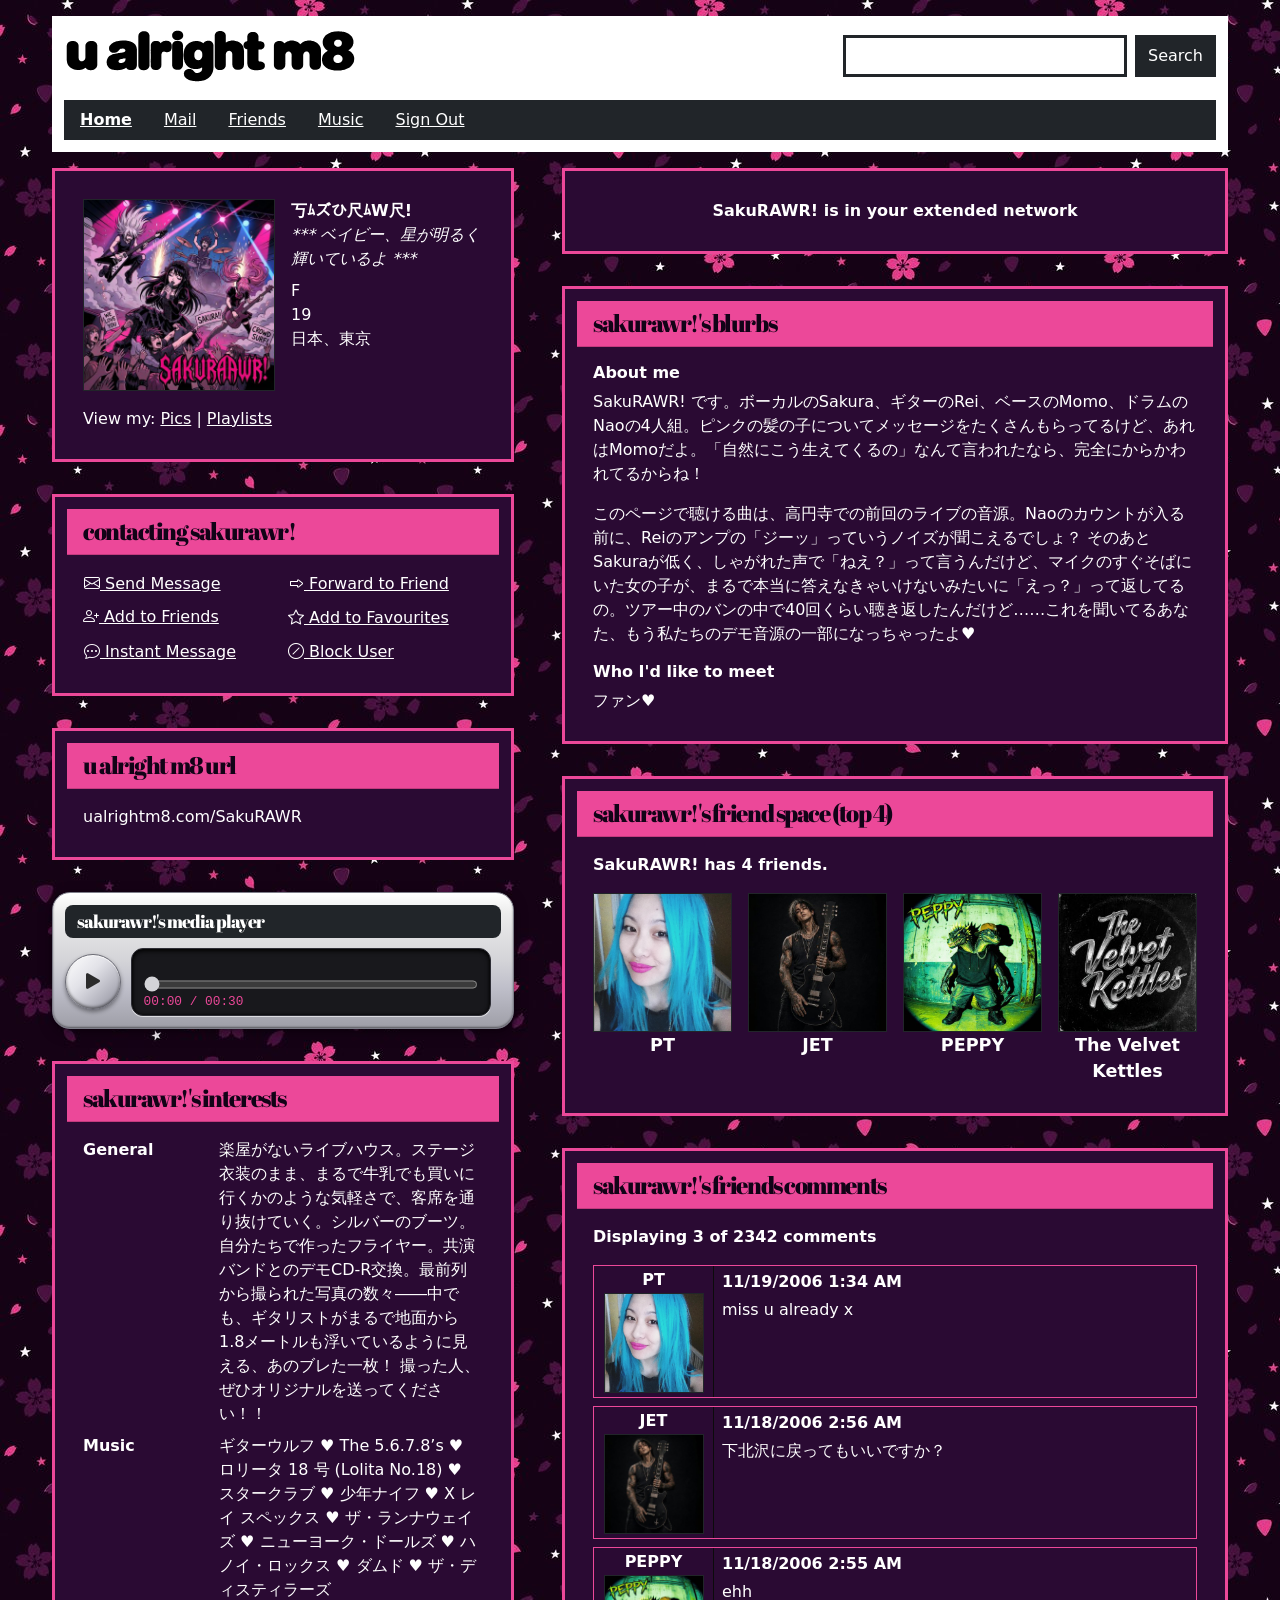
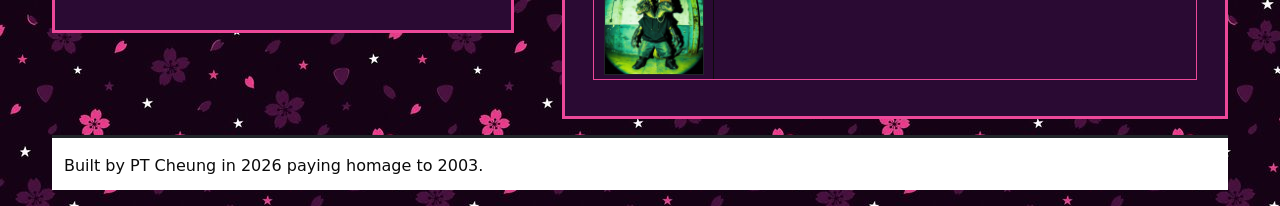
<file: friend-7.html>
<!DOCTYPE html>
<html lang="en">

<head>
    <meta charset="UTF-8">
    <meta name="viewport" content="width=device-width, initial-scale=1">
    <meta name="description" content="SakuRAWR!'s profile on u alright m8, one of PT's Top 8 friends.">
    <title>SakuRAWR!'s profile | u alright m8?</title>
    <!-- Google Fonts -->
    <link rel="preconnect" href="https://fonts.googleapis.com">
    <link rel="preconnect" href="https://fonts.gstatic.com" crossorigin>
    <link href="https://fonts.googleapis.com/css2?family=Abril+Fatface&display=swap" rel="stylesheet">
    <!-- Bootstrap CSS -->
    <link href="https://cdn.jsdelivr.net/npm/bootstrap@5.3.8/dist/css/bootstrap.min.css" rel="stylesheet"
        integrity="sha384-sRIl4kxILFvY47J16cr9ZwB07vP4J8+LH7qKQnuqkuIAvNWLzeN8tE5YBujZqJLB" crossorigin="anonymous">
    <!-- Bootstrap Icons -->
    <link rel="stylesheet" href="https://cdn.jsdelivr.net/npm/bootstrap-icons@1.11.3/font/bootstrap-icons.min.css">
    <link rel="icon" type="image/svg+xml" href="assets/public/logos/m8-favicon.svg">
    <link rel="icon" type="image/png" sizes="32x32" href="assets/public/logos/m8-favicon-32.png">
    <link rel="apple-touch-icon" href="assets/public/logos/m8-favicon-180.png">
    <!-- Custom CSS -->
    <link rel="stylesheet" href="assets/css/styles.css?v=7">
</head>

<body class="friend-page friend-7">
    <div class="container-fluid page-wrap py-3">

        <!-- Header: logo, search box and main navigation -->
        <header class="mb-3">
            <div class="row g-3 align-items-center mb-3">
                <div class="col-12 col-md-6 col-xl-5">
                    <h1 class="mb-0">
                        <a href="index.html" class="d-inline-block">
                            <img src="assets/public/logos/u-alright-m8-logo-black.svg" class="img-fluid site-logo"
                                width="2070" height="395" alt="u alright m8, back to profile">
                        </a>
                    </h1>
                </div>
                <div class="col-12 col-lg-5 col-xl-4 ms-auto">
                    <form class="d-flex gap-2" role="search" action="https://www.google.com/search" method="get">
                        <label for="search-box" class="visually-hidden">Search the web</label>
                        <input type="search" class="form-control border-dark border-3 rounded-0" id="search-box"
                            name="q" required>
                        <button type="submit" class="btn btn-dark rounded-0">Search</button>
                    </form>
                </div>
            </div>
            <nav class="main-nav bg-dark" aria-label="Main">
                <ul class="nav">
                    <li class="nav-item"><a class="nav-link active fw-bold"
                            href="index.html">Home</a></li>
                    <li class="nav-item"><a class="nav-link" href="mail.html">Mail</a></li>
                    <li class="nav-item"><a class="nav-link" href="index.html#friends">Friends</a></li>
                    <li class="nav-item"><a class="nav-link" href="index.html#music">Music</a></li>
                    <li class="nav-item"><button type="button" class="nav-link" data-bs-toggle="modal"
                            data-bs-target="#signout-modal">Sign Out</button></li>
                </ul>
            </nav>
        </header>

        <main>
            <div class="row gx-3 gx-lg-5 gy-4">

                <!-- Left column -->
                <div class="col-12 col-lg-5">

                    <section id="profile" class="card border border-3 border-dark rounded-0"
                        aria-labelledby="profile-heading">
                        <h2 id="profile-heading" class="visually-hidden">Profile</h2>
                        <div class="card-body">
                            <div class="row g-3">
                                <div class="col-6">
                                    <a href="#photo-modal" data-bs-toggle="modal" class="d-block" aria-label="View SakuRAWR!'s pics">
                                        <img src="assets/images/friend-7.jpg" class="img-fluid w-100 border border-dark profile-square"
                                        width="200" height="200" alt="SakuRAWR! official profile picture">
                                    </a>
                                </div>
                                <div class="col-6">
                                    <p class="fs-6 fw-bold mb-0"><span aria-hidden="true">丂ﾑズひ尺ﾑW尺!</span><span
                                            class="visually-hidden">SakuRAWR!</span></p>
                                    <p class="fst-italic mb-2"><span lang="ja">*** ベイビー、星が明るく輝いているよ ***</span></p>
                                    <p class="mb-0">F</p>
                                    <p class="mb-0">19</p>
                                    <p class="mb-0"><span lang="ja">日本、東京</span></p>
                                </div>
                            </div>
                            <p class="mt-3 mb-0">View my: <a href="#photo-modal" data-bs-toggle="modal">Pics</a> | <a href="#music">Playlists</a></p>
                        </div>
                    </section>

                    <section id="contact" class="card border border-3 border-dark rounded-0"
                        aria-labelledby="contact-heading">
                        <h2 id="contact-heading" class="card-header bg-dark text-white rounded-0">Contacting SakuRAWR!</h2>
                        <div class="card-body">
                            <ul class="row row-cols-2 g-2 list-unstyled mb-0">
                                <li class="col"><button type="button" class="btn btn-link p-0 text-start"
                                        data-bs-toggle="modal" data-bs-target="#message-modal"><i class="bi bi-envelope"
                                            aria-hidden="true"></i> Send Message</button></li>
                                <li class="col"><button type="button" class="btn btn-link p-0 text-start"
                                        data-bs-toggle="modal" data-bs-target="#forward-modal"><i class="bi bi-forward"
                                            aria-hidden="true"></i> Forward to Friend</button></li>
                                <li class="col"><a href="https://www.linkedin.com/in/peucheung/"><i
                                            class="bi bi-person-plus" aria-hidden="true"></i> Add to Friends</a></li>
                                <li class="col"><input type="checkbox" class="btn-check" id="fave-toggle">
                                    <label class="btn btn-link p-0 text-start fave-btn" for="fave-toggle"><i
                                            class="bi bi-star fave-off" aria-hidden="true"></i><i
                                            class="bi bi-star-fill fave-on" aria-hidden="true"></i> Add to
                                        Favourites</label>
                                </li>
                                <li class="col"><button type="button" class="btn btn-link p-0 text-start"
                                        data-bs-toggle="modal" data-bs-target="#message-modal"><i
                                            class="bi bi-chat-dots" aria-hidden="true"></i> Instant Message</button>
                                </li>
                                <li class="col"><button type="button" class="btn btn-link p-0 text-start"
                                        data-bs-toggle="modal" data-bs-target="#block-modal"><i
                                            class="bi bi-slash-circle" aria-hidden="true"></i> Block User</button>
                                </li>
                            </ul>
                        </div>
                    </section>

                    <section id="url" class="card border border-3 border-dark rounded-0" aria-labelledby="url-heading">
                        <h2 id="url-heading" class="card-header bg-dark text-white rounded-0">u alright m8 URL</h2>
                        <div class="card-body">
                            <p class="mb-0 text-break">ualrightm8.com/SakuRAWR</p>
                        </div>
                    </section>

                    <section id="music" class="player" aria-labelledby="music-heading">
                        <h2 id="music-heading" class="player-heading bg-dark text-white">SakuRAWR!'s media player</h2>
                        <div class="player-shell">
                            <button type="button" class="player-disc" id="player-play" aria-label="Play">
                                <i class="bi bi-play-fill" aria-hidden="true"></i>
                            </button>
                            <div class="player-display">
                                <p class="player-marquee"><span id="player-title">SakuRAWR! - "<span lang="de">Komm, süßer Tod</span>" (Bach Reimagined - heyhey)</span></p>
                                <label for="player-seek" class="visually-hidden">Track position</label>
                                <input type="range" id="player-seek" class="player-seek" min="0" max="100" step="0.1" value="0">
                                <p class="player-time"><span id="player-current">00:00</span> / <span
                                        id="player-total">00:00</span></p>
                            </div>
                            <div class="player-buttons">
                            </div>
                        </div>
                        <audio id="player-audio" preload="metadata">
                            <source src="assets/audio/sakurawr/Sweet_Death_Tonight_2026-11-19T232001.mp3" type="audio/mpeg">
                        </audio>
                    </section>

                    <section id="interests" class="card border border-3 border-dark rounded-0"
                        aria-labelledby="interests-heading">
                        <h2 id="interests-heading" class="card-header bg-dark text-white rounded-0">SakuRAWR!'s interests</h2>
                        <div class="card-body">
                            <dl class="row g-2 mb-0">
                                <dt class="col-4">General</dt>
                                <dd class="col-8 mb-0"><span lang="ja">楽屋がないライブハウス。ステージ衣装のまま、まるで牛乳でも買いに行くかのような気軽さで、客席を通り抜けていく。シルバーのブーツ。自分たちで作ったフライヤー。共演バンドとのデモCD-R交換。最前列から撮られた写真の数々――中でも、ギタリストがまるで地面から1.8メートルも浮いているように見える、あのブレた一枚！ 撮った人、ぜひオリジナルを送ってください！！</span></dd>
                                <dt class="col-4">Music</dt>
                                <dd class="col-8 mb-0"><span lang="ja">ギターウルフ ♥ The 5.6.7.8’s ♥ ロリータ 18 号 (Lolita No.18) ♥ スタークラブ ♥ 少年ナイフ ♥ X レイ スペックス ♥ ザ・ランナウェイズ ♥ ニューヨーク・ドールズ ♥ ハノイ・ロックス ♥ ダムド ♥ ザ・ディスティラーズ</span></dd>
                            </dl>
                        </div>
                    </section>

                </div>

                <!-- Right column -->
                <div class="col-12 col-lg-7">

                    <section id="network" class="card border border-3 border-dark rounded-0"
                        aria-labelledby="network-heading">
                        <h2 id="network-heading" class="visually-hidden">Network</h2>
                        <div class="card-body text-center">
                            <p class="fw-bold mb-0">SakuRAWR! is in your extended network</p>
                        </div>
                    </section>

                    <section id="blurbs" class="card border border-3 border-dark rounded-0"
                        aria-labelledby="blurbs-heading">
                        <h2 id="blurbs-heading" class="card-header bg-dark text-white rounded-0">SakuRAWR!'s blurbs</h2>
                        <div class="card-body">
                            <h3 class="fs-6 fw-bold">About me</h3>
                            <p><span lang="ja">SakuRAWR! です。ボーカルのSakura、ギターのRei、ベースのMomo、ドラムのNaoの4人組。ピンクの髪の子についてメッセージをたくさんもらってるけど、あれはMomoだよ。「自然にこう生えてくるの」なんて言われたなら、完全にからかわれてるからね！</span></p>
                            <p><span lang="ja">このページで聴ける曲は、高円寺での前回のライブの音源。Naoのカウントが入る前に、Reiのアンプの「ジーッ」っていうノイズが聞こえるでしょ？ そのあとSakuraが低く、しゃがれた声で「ねえ？」って言うんだけど、マイクのすぐそばにいた女の子が、まるで本当に答えなきゃいけないみたいに「えっ？」って返してるの。ツアー中のバンの中で40回くらい聴き返したんだけど……これを聞いてるあなた、もう私たちのデモ音源の一部になっちゃったよ♥</span></p>
                            <h3 class="fs-6 fw-bold mt-3">Who I'd like to meet</h3>
                            <p class="mb-0"><span lang="ja">ファン♥</span></p>
                        </div>
                    </section>

                    <section id="friends" class="card border border-3 border-dark rounded-0"
                        aria-labelledby="friends-heading">
                        <h2 id="friends-heading" class="card-header bg-dark text-white rounded-0">SakuRAWR!'s friend space (Top 4)</h2>
                        <div class="card-body">
                            <p class="fw-bold">SakuRAWR! has 4 friends.</p>
                            <ul class="row row-cols-2 row-cols-sm-4 g-3 list-unstyled mb-0">
                                <li class="col text-center"><a href="index.html" class="friend-link"><img src="assets/images/profile.jpg" class="img-fluid w-100 border border-dark" width="200" height="200" alt="" loading="lazy">
                                    <p class="small fw-bold mb-0">PT</p></a></li>
                                <li class="col text-center"><a href="friend-1.html" class="friend-link"><img src="assets/images/friend-1.jpg" class="img-fluid w-100 border border-dark" width="200" height="200" alt="" loading="lazy">
                                    <p class="small fw-bold mb-0">JET</p></a></li>
                                <li class="col text-center"><a href="friend-3.html" class="friend-link"><img src="assets/images/friend-3.jpg" class="img-fluid w-100 border border-dark" width="200" height="200" alt="" loading="lazy">
                                    <p class="small fw-bold mb-0">PEPPY</p></a></li>
                                <li class="col text-center"><a href="friend-8.html" class="friend-link"><img src="assets/images/friend-8.jpg" class="img-fluid w-100 border border-dark" width="200" height="200" alt="" loading="lazy">
                                    <p class="small fw-bold mb-0">The Velvet Kettles</p></a></li>
                            </ul>
                        </div>
                    </section>

                    <section id="comments" class="card border border-3 border-dark rounded-0"
                        aria-labelledby="comments-heading">
                        <h2 id="comments-heading" class="card-header bg-dark text-white rounded-0">SakuRAWR!'s friends comments</h2>
                        <div class="card-body">
                            <p class="fw-bold">Displaying 3 of 2342 comments</p>
                            <article class="row g-0 comment">
                                <div class="col-auto comment-from text-center">
                                    <h3 class="fs-6 fw-bold mb-1">PT</h3>
                                    <img src="assets/images/profile.jpg" class="d-block mx-auto border border-dark comment-pic" width="100" height="100" alt="" loading="lazy">
                                </div>
                                <div class="col comment-body">
                                    <p class="fw-bold mb-1">11/19/2006 1:34 AM</p>
                                    <p class="mb-0">miss u already x</p>
                                </div>
                            </article>
                            <article class="row g-0 comment">
                                <div class="col-auto comment-from text-center">
                                    <h3 class="fs-6 fw-bold mb-1">JET</h3>
                                    <img src="assets/images/friend-1.jpg" class="d-block mx-auto border border-dark comment-pic" width="100" height="100" alt="" loading="lazy">
                                </div>
                                <div class="col comment-body">
                                    <p class="fw-bold mb-1">11/18/2006 2:56 AM</p>
                                    <p class="mb-0"><span lang="ja">下北沢に戻ってもいいですか？</span></p>
                                </div>
                            </article>
                            <article class="row g-0 comment">
                                <div class="col-auto comment-from text-center">
                                    <h3 class="fs-6 fw-bold mb-1">PEPPY</h3>
                                    <img src="assets/images/friend-3.jpg" class="d-block mx-auto border border-dark comment-pic" width="100" height="100" alt="" loading="lazy">
                                </div>
                                <div class="col comment-body">
                                    <p class="fw-bold mb-1">11/18/2006 2:55 AM</p>
                                    <p class="mb-0">ehh</p>
                                </div>
                            </article>
                        </div>
                    </section>

                </div>
            </div>
        </main>

        <footer class="border-top border-3 border-dark pt-3">
            <p class="mb-0">Built by PT Cheung in 2026 paying homage to 2003.</p>
        </footer>

    </div>

    <!-- Send Message pop-up: private message to PT, sent through Formspree -->
    <div class="modal fade" id="photo-modal" tabindex="-1" role="dialog" aria-labelledby="photo-modal-title" aria-hidden="true">
        <div class="modal-dialog modal-dialog-centered">
            <div class="modal-content rounded-0 border border-3 border-dark">
                <div class="modal-header">
                    <h2 class="modal-title fs-5" id="photo-modal-title">SakuRAWR!'s pics</h2>
                    <button type="button" class="btn-close" data-bs-dismiss="modal" aria-label="Close"></button>
                </div>
                <div class="modal-body">
                    <img src="assets/images/friend-7.jpg" class="img-fluid w-100 border border-dark" width="400" height="400" alt="SakuRAWR! official profile picture" loading="lazy">
                    <p class="small mt-2 mb-0">Displaying 1 of 1 pics</p>
                </div>
            </div>
        </div>
    </div>

    <div class="modal fade" id="message-modal" tabindex="-1" role="dialog" aria-labelledby="message-modal-title" aria-hidden="true">
        <div class="modal-dialog modal-dialog-centered">
            <div class="modal-content border border-3 border-dark rounded-0">
                <div class="modal-header bg-dark rounded-0 messenger-header">
                    <h2 class="modal-title messenger-title text-white" id="message-modal-title">
                        <img src="assets/public/logos/u-alright-m8-logo-white.svg" class="messenger-logo" width="2070"
                            height="395" alt="u alright m8">
                        <span>messenger</span>
                    </h2>
                    <button type="button" class="btn-close btn-close-white" data-bs-dismiss="modal"
                        aria-label="Close"></button>
                </div>
                <div class="modal-body">
                    <form action="https://formspree.io/f/mdegezoe" method="post">
                        <fieldset class="mb-3">
                            <legend class="fs-6 fw-bold">Your mood</legend>
                            <div class="mood-strip">
                                <input type="radio" class="btn-check" name="mood" id="msg-mood-happy" value="Happy"
                                    checked>
                                <label class="btn mood-btn" for="msg-mood-happy" title="Happy"><i
                                        class="bi bi-emoji-smile" aria-hidden="true"></i><span
                                        class="visually-hidden">Happy</span></label>
                                <input type="radio" class="btn-check" name="mood" id="msg-mood-loved-up"
                                    value="Loved up">
                                <label class="btn mood-btn" for="msg-mood-loved-up" title="Loved up"><i
                                        class="bi bi-emoji-heart-eyes" aria-hidden="true"></i><span
                                        class="visually-hidden">Loved up</span></label>
                                <input type="radio" class="btn-check" name="mood" id="msg-mood-cool" value="Cool">
                                <label class="btn mood-btn" for="msg-mood-cool" title="Cool"><i
                                        class="bi bi-emoji-sunglasses" aria-hidden="true"></i><span
                                        class="visually-hidden">Cool</span></label>
                                <input type="radio" class="btn-check" name="mood" id="msg-mood-cheeky" value="Cheeky">
                                <label class="btn mood-btn" for="msg-mood-cheeky" title="Cheeky"><i
                                        class="bi bi-emoji-wink" aria-hidden="true"></i><span
                                        class="visually-hidden">Cheeky</span></label>
                                <input type="radio" class="btn-check" name="mood" id="msg-mood-confused"
                                    value="Confused">
                                <label class="btn mood-btn" for="msg-mood-confused" title="Confused"><i
                                        class="bi bi-emoji-dizzy" aria-hidden="true"></i><span
                                        class="visually-hidden">Confused</span></label>
                                <input type="radio" class="btn-check" name="mood" id="msg-mood-angry" value="Angry">
                                <label class="btn mood-btn" for="msg-mood-angry" title="Angry"><i
                                        class="bi bi-emoji-angry" aria-hidden="true"></i><span
                                        class="visually-hidden">Angry</span></label>
                            </div>
                        </fieldset>
                        <p class="mb-3"><span class="fw-bold">To:</span> PT</p>
                        <div class="mb-3">
                            <label for="msg-name" class="form-label fw-bold">Your name</label>
                            <input type="text" class="form-control border-dark rounded-0" id="msg-name" name="name"
                                required>
                        </div>
                        <div class="mb-3">
                            <label for="msg-email" class="form-label fw-bold">Your email</label>
                            <input type="email" class="form-control border-dark rounded-0" id="msg-email" name="email"
                                required>
                        </div>
                        <div class="mb-3">
                            <label for="msg-subject" class="form-label fw-bold">Subject</label>
                            <input type="text" class="form-control border-dark rounded-0" id="msg-subject"
                                name="_subject" value="u alright m8?" required>
                        </div>
                        <div class="mb-3">
                            <label for="msg-text" class="form-label fw-bold">Message</label>
                            <textarea class="form-control border-dark rounded-0" id="msg-text" name="message" rows="5"
                                required></textarea>
                        </div>
                        <button type="submit" class="btn btn-dark rounded-0">Send</button>
                    </form>
                </div>
            </div>
        </div>
    </div>

    <!-- Forward to Friend pop-up -->
    <div class="modal fade" id="forward-modal" tabindex="-1" role="dialog" aria-labelledby="forward-modal-title" aria-hidden="true">
        <div class="modal-dialog">
            <div class="modal-content border border-3 border-dark rounded-0">
                <div class="modal-header">
                    <h2 class="modal-title" id="forward-modal-title">Forward to Friend</h2>
                    <button type="button" class="btn-close" data-bs-dismiss="modal" aria-label="Close"></button>
                </div>
                <div class="modal-body">
                    <p class="mb-0">Forwarded!</p>
                </div>
                <div class="modal-footer">
                    <button type="button" class="btn btn-dark rounded-0" data-bs-dismiss="modal">Close</button>
                </div>
            </div>
        </div>
    </div>

    <!-- Block User pop-up -->
    <div class="modal fade" id="block-modal" tabindex="-1" role="dialog" aria-labelledby="block-modal-title" aria-hidden="true">
        <div class="modal-dialog">
            <div class="modal-content border border-3 border-dark rounded-0">
                <div class="modal-header">
                    <h2 class="modal-title" id="block-modal-title">Block User</h2>
                    <button type="button" class="btn-close" data-bs-dismiss="modal" aria-label="Close"></button>
                </div>
                <div class="modal-body">
                    <p>You can't block me, loser! go back 2 whence u came</p>
                </div>
                <div class="modal-footer">
                    <button type="button" class="btn btn-dark rounded-0" data-bs-dismiss="modal">Close</button>
                </div>
            </div>
        </div>
    </div>

    <!-- Sign Out pop-up -->
    <div class="modal fade" id="signout-modal" tabindex="-1" role="dialog" aria-labelledby="signout-modal-title" aria-hidden="true">
        <div class="modal-dialog">
            <div class="modal-content border border-3 border-dark rounded-0">
                <div class="modal-header">
                    <h2 class="modal-title" id="signout-modal-title">Sign Out</h2>
                    <button type="button" class="btn-close" data-bs-dismiss="modal" aria-label="Close"></button>
                </div>
                <div class="modal-body">
                    <p>You can't sign out, you're stuck here 4eva!</p>
                </div>
                <div class="modal-footer">
                    <button type="button" class="btn btn-dark rounded-0" data-bs-dismiss="modal">Close</button>
                </div>
            </div>
        </div>
    </div>

    <!-- Bootstrap JS -->

    <script src="https://cdn.jsdelivr.net/npm/bootstrap@5.3.8/dist/js/bootstrap.bundle.min.js"
        integrity="sha384-FKyoEForCGlyvwx9Hj09JcYn3nv7wiPVlz7YYwJrWVcXK/BmnVDxM+D2scQbITxI"
        crossorigin="anonymous"></script>
    <!-- Media player -->
    <script src="assets/js/player.js"></script>
</body>

</html>
</file>
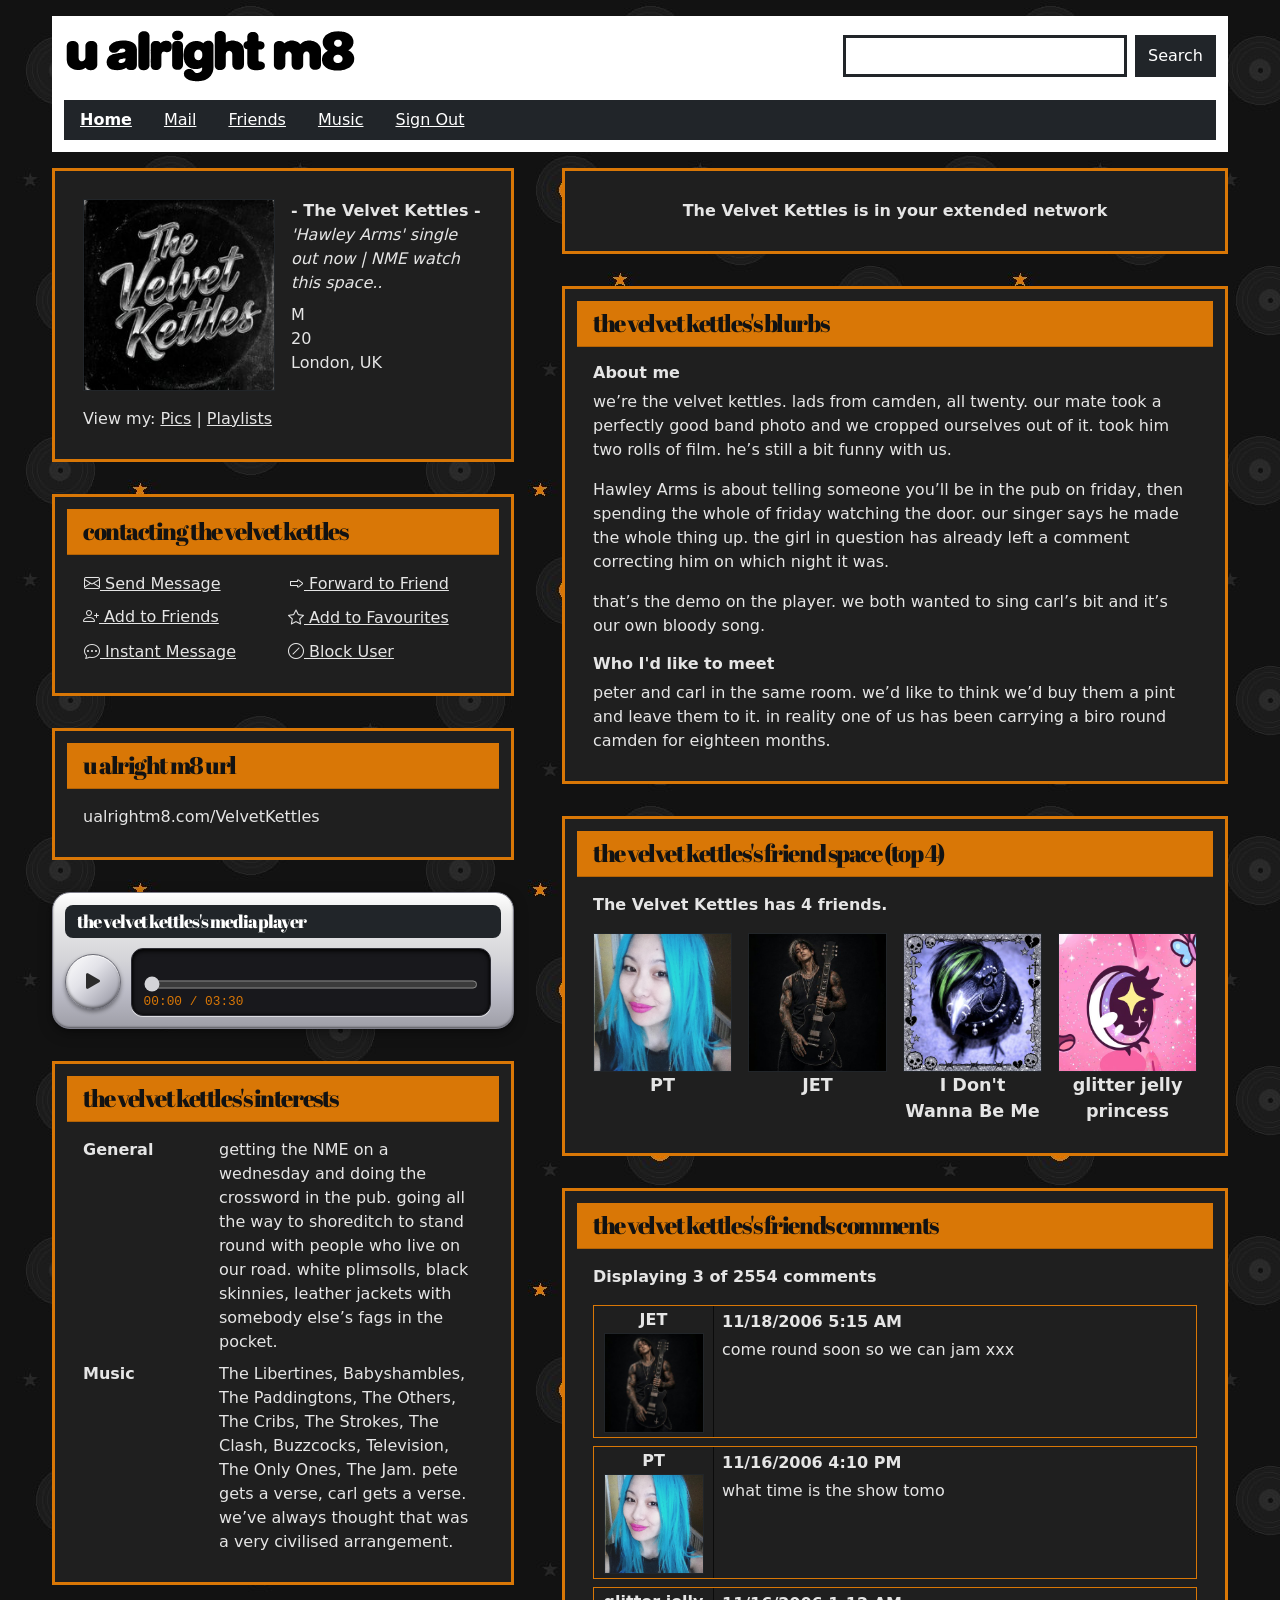
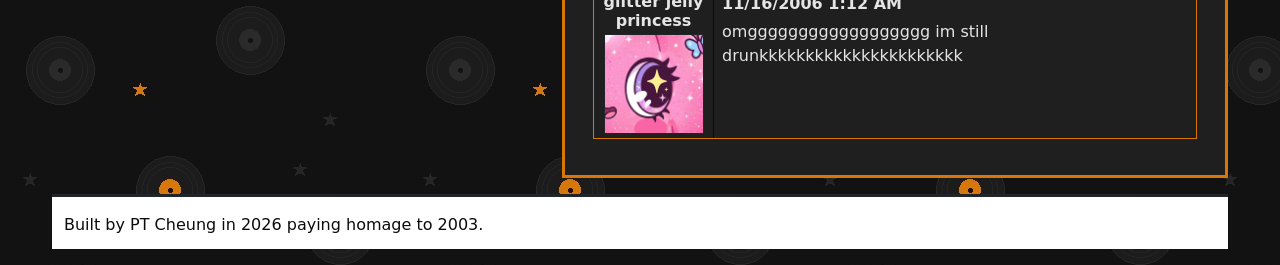
<file: friend-8.html>
<!DOCTYPE html>
<html lang="en">

<head>
    <meta charset="UTF-8">
    <meta name="viewport" content="width=device-width, initial-scale=1">
    <meta name="description" content="The Velvet Kettles's profile on u alright m8, one of PT's Top 8 friends.">
    <title>The Velvet Kettles's profile | u alright m8?</title>
    <!-- Google Fonts -->
    <link rel="preconnect" href="https://fonts.googleapis.com">
    <link rel="preconnect" href="https://fonts.gstatic.com" crossorigin>
    <link href="https://fonts.googleapis.com/css2?family=Abril+Fatface&display=swap" rel="stylesheet">
    <!-- Bootstrap CSS -->
    <link href="https://cdn.jsdelivr.net/npm/bootstrap@5.3.8/dist/css/bootstrap.min.css" rel="stylesheet"
        integrity="sha384-sRIl4kxILFvY47J16cr9ZwB07vP4J8+LH7qKQnuqkuIAvNWLzeN8tE5YBujZqJLB" crossorigin="anonymous">
    <!-- Bootstrap Icons -->
    <link rel="stylesheet" href="https://cdn.jsdelivr.net/npm/bootstrap-icons@1.11.3/font/bootstrap-icons.min.css">
    <link rel="icon" type="image/svg+xml" href="assets/public/logos/m8-favicon.svg">
    <link rel="icon" type="image/png" sizes="32x32" href="assets/public/logos/m8-favicon-32.png">
    <link rel="apple-touch-icon" href="assets/public/logos/m8-favicon-180.png">
    <!-- Custom CSS -->
    <link rel="stylesheet" href="assets/css/styles.css?v=7">
</head>

<body class="friend-page friend-8">
    <div class="container-fluid page-wrap py-3">

        <!-- Header: logo, search box and main navigation -->
        <header class="mb-3">
            <div class="row g-3 align-items-center mb-3">
                <div class="col-12 col-md-6 col-xl-5">
                    <h1 class="mb-0">
                        <a href="index.html" class="d-inline-block">
                            <img src="assets/public/logos/u-alright-m8-logo-black.svg" class="img-fluid site-logo"
                                width="2070" height="395" alt="u alright m8, back to profile">
                        </a>
                    </h1>
                </div>
                <div class="col-12 col-lg-5 col-xl-4 ms-auto">
                    <form class="d-flex gap-2" role="search" action="https://www.google.com/search" method="get">
                        <label for="search-box" class="visually-hidden">Search the web</label>
                        <input type="search" class="form-control border-dark border-3 rounded-0" id="search-box"
                            name="q" required>
                        <button type="submit" class="btn btn-dark rounded-0">Search</button>
                    </form>
                </div>
            </div>
            <nav class="main-nav bg-dark" aria-label="Main">
                <ul class="nav">
                    <li class="nav-item"><a class="nav-link active fw-bold"
                            href="index.html">Home</a></li>
                    <li class="nav-item"><a class="nav-link" href="mail.html">Mail</a></li>
                    <li class="nav-item"><a class="nav-link" href="index.html#friends">Friends</a></li>
                    <li class="nav-item"><a class="nav-link" href="index.html#music">Music</a></li>
                    <li class="nav-item"><button type="button" class="nav-link" data-bs-toggle="modal"
                            data-bs-target="#signout-modal">Sign Out</button></li>
                </ul>
            </nav>
        </header>

        <main>
            <div class="row gx-3 gx-lg-5 gy-4">

                <!-- Left column -->
                <div class="col-12 col-lg-5">

                    <section id="profile" class="card border border-3 border-dark rounded-0"
                        aria-labelledby="profile-heading">
                        <h2 id="profile-heading" class="visually-hidden">Profile</h2>
                        <div class="card-body">
                            <div class="row g-3">
                                <div class="col-6">
                                    <a href="#photo-modal" data-bs-toggle="modal" class="d-block" aria-label="View The Velvet Kettles's pics">
                                        <img src="assets/images/friend-8.jpg" class="img-fluid w-100 border border-dark profile-square"
                                        width="200" height="200" alt="official The Velvet Kettles profile logo">
                                    </a>
                                </div>
                                <div class="col-6">
                                    <p class="fs-6 fw-bold mb-0"><span aria-hidden="true">- The Velvet Kettles
                                            -</span><span
                                            class="visually-hidden">The Velvet Kettles</span></p>
                                    <p class="fst-italic mb-2">'Hawley Arms' single out now | NME watch this space..</p>
                                    <p class="mb-0">M</p>
                                    <p class="mb-0">20</p>
                                    <p class="mb-0">London, UK</p>
                                </div>
                            </div>
                            <p class="mt-3 mb-0">View my: <a href="#photo-modal" data-bs-toggle="modal">Pics</a> | <a href="#music">Playlists</a></p>
                        </div>
                    </section>

                    <section id="contact" class="card border border-3 border-dark rounded-0"
                        aria-labelledby="contact-heading">
                        <h2 id="contact-heading" class="card-header bg-dark text-white rounded-0">Contacting The Velvet Kettles</h2>
                        <div class="card-body">
                            <ul class="row row-cols-2 g-2 list-unstyled mb-0">
                                <li class="col"><button type="button" class="btn btn-link p-0 text-start"
                                        data-bs-toggle="modal" data-bs-target="#message-modal"><i class="bi bi-envelope"
                                            aria-hidden="true"></i> Send Message</button></li>
                                <li class="col"><button type="button" class="btn btn-link p-0 text-start"
                                        data-bs-toggle="modal" data-bs-target="#forward-modal"><i class="bi bi-forward"
                                            aria-hidden="true"></i> Forward to Friend</button></li>
                                <li class="col"><a href="https://www.linkedin.com/in/peucheung/"><i
                                            class="bi bi-person-plus" aria-hidden="true"></i> Add to Friends</a></li>
                                <li class="col"><input type="checkbox" class="btn-check" id="fave-toggle">
                                    <label class="btn btn-link p-0 text-start fave-btn" for="fave-toggle"><i
                                            class="bi bi-star fave-off" aria-hidden="true"></i><i
                                            class="bi bi-star-fill fave-on" aria-hidden="true"></i> Add to
                                        Favourites</label>
                                </li>
                                <li class="col"><button type="button" class="btn btn-link p-0 text-start"
                                        data-bs-toggle="modal" data-bs-target="#message-modal"><i
                                            class="bi bi-chat-dots" aria-hidden="true"></i> Instant Message</button>
                                </li>
                                <li class="col"><button type="button" class="btn btn-link p-0 text-start"
                                        data-bs-toggle="modal" data-bs-target="#block-modal"><i
                                            class="bi bi-slash-circle" aria-hidden="true"></i> Block User</button>
                                </li>
                            </ul>
                        </div>
                    </section>

                    <section id="url" class="card border border-3 border-dark rounded-0" aria-labelledby="url-heading">
                        <h2 id="url-heading" class="card-header bg-dark text-white rounded-0">u alright m8 URL</h2>
                        <div class="card-body">
                            <p class="mb-0 text-break">ualrightm8.com/VelvetKettles</p>
                        </div>
                    </section>

                    <section id="music" class="player" aria-labelledby="music-heading">
                        <h2 id="music-heading" class="player-heading bg-dark text-white">The Velvet Kettles's media player</h2>
                        <div class="player-shell">
                            <button type="button" class="player-disc" id="player-play" aria-label="Play">
                                <i class="bi bi-play-fill" aria-hidden="true"></i>
                            </button>
                            <div class="player-display">
                                <p class="player-marquee"><span id="player-title">The Velvet Kettles - Hawley Arms ("<span lang="de">Komm, süßer Tod</span>", Bach Reimagined)</span></p>
                                <label for="player-seek" class="visually-hidden">Track position</label>
                                <input type="range" id="player-seek" class="player-seek" min="0" max="100" step="0.1" value="0">
                                <p class="player-time"><span id="player-current">00:00</span> / <span
                                        id="player-total">00:00</span></p>
                            </div>
                            <div class="player-buttons">
                            </div>
                        </div>
                        <audio id="player-audio" preload="metadata">
                            <source src="assets/audio/the-velvet-kettles/Hawley_Arms_2026-11-18T221149.mp3" type="audio/mpeg">
                        </audio>
                    </section>

                    <section id="interests" class="card border border-3 border-dark rounded-0"
                        aria-labelledby="interests-heading">
                        <h2 id="interests-heading" class="card-header bg-dark text-white rounded-0">The Velvet Kettles's interests</h2>
                        <div class="card-body">
                            <dl class="row g-2 mb-0">
                                <dt class="col-4">General</dt>
                                <dd class="col-8 mb-0">getting the NME on a wednesday and doing the crossword in the pub. going all the way to shoreditch to stand round with people who live on our road. white plimsolls, black skinnies, leather jackets with somebody else’s fags in the pocket.</dd>
                                <dt class="col-4">Music</dt>
                                <dd class="col-8 mb-0">The Libertines, Babyshambles, The Paddingtons, The Others, The Cribs, The Strokes, The Clash, Buzzcocks, Television, The Only Ones, The Jam. pete gets a verse, carl gets a verse. we’ve always thought that was a very civilised arrangement.</dd>
                            </dl>
                        </div>
                    </section>

                </div>

                <!-- Right column -->
                <div class="col-12 col-lg-7">

                    <section id="network" class="card border border-3 border-dark rounded-0"
                        aria-labelledby="network-heading">
                        <h2 id="network-heading" class="visually-hidden">Network</h2>
                        <div class="card-body text-center">
                            <p class="fw-bold mb-0">The Velvet Kettles is in your extended network</p>
                        </div>
                    </section>

                    <section id="blurbs" class="card border border-3 border-dark rounded-0"
                        aria-labelledby="blurbs-heading">
                        <h2 id="blurbs-heading" class="card-header bg-dark text-white rounded-0">The Velvet Kettles's blurbs</h2>
                        <div class="card-body">
                            <h3 class="fs-6 fw-bold">About me</h3>
                            <p>we’re the velvet kettles. lads from camden, all twenty. our mate took a perfectly good band photo and we cropped ourselves out of it. took him two rolls of film. he’s still a bit funny with us.</p>
                            <p>Hawley Arms is about telling someone you’ll be in the pub on friday, then spending the whole of friday watching the door. our singer says he made the whole thing up. the girl in question has already left a comment correcting him on which night it was.</p>
                            <p>that’s the demo on the player. we both wanted to sing carl’s bit and it’s our own bloody song.</p>
                            <h3 class="fs-6 fw-bold mt-3">Who I'd like to meet</h3>
                            <p class="mb-0">peter and carl in the same room. we’d like to think we’d buy them a pint and leave them to it. in reality one of us has been carrying a biro round camden for eighteen months.</p>
                        </div>
                    </section>

                    <section id="friends" class="card border border-3 border-dark rounded-0"
                        aria-labelledby="friends-heading">
                        <h2 id="friends-heading" class="card-header bg-dark text-white rounded-0">The Velvet Kettles's friend space (Top 4)</h2>
                        <div class="card-body">
                            <p class="fw-bold">The Velvet Kettles has 4 friends.</p>
                            <ul class="row row-cols-2 row-cols-sm-4 g-3 list-unstyled mb-0">
                                <li class="col text-center"><a href="index.html" class="friend-link"><img src="assets/images/profile.jpg" class="img-fluid w-100 border border-dark" width="200" height="200" alt="" loading="lazy">
                                    <p class="small fw-bold mb-0">PT</p></a></li>
                                <li class="col text-center"><a href="friend-1.html" class="friend-link"><img src="assets/images/friend-1.jpg" class="img-fluid w-100 border border-dark" width="200" height="200" alt="" loading="lazy">
                                    <p class="small fw-bold mb-0">JET</p></a></li>
                                <li class="col text-center"><a href="friend-4.html" class="friend-link"><img src="assets/images/friend-4.jpg" class="img-fluid w-100 border border-dark" width="200" height="200" alt="" loading="lazy">
                                    <p class="small fw-bold mb-0">I Don't Wanna Be Me</p></a></li>
                                <li class="col text-center"><a href="friend-2.html" class="friend-link"><img src="assets/images/friend-2.jpg" class="img-fluid w-100 border border-dark" width="200" height="200" alt="" loading="lazy">
                                    <p class="small fw-bold mb-0">glitter jelly princess</p></a></li>
                            </ul>
                        </div>
                    </section>

                    <section id="comments" class="card border border-3 border-dark rounded-0"
                        aria-labelledby="comments-heading">
                        <h2 id="comments-heading" class="card-header bg-dark text-white rounded-0">The Velvet Kettles's friends comments</h2>
                        <div class="card-body">
                            <p class="fw-bold">Displaying 3 of 2554 comments</p>
                            <article class="row g-0 comment">
                                <div class="col-auto comment-from text-center">
                                    <h3 class="fs-6 fw-bold mb-1">JET</h3>
                                    <img src="assets/images/friend-1.jpg" class="d-block mx-auto border border-dark comment-pic" width="100" height="100" alt="" loading="lazy">
                                </div>
                                <div class="col comment-body">
                                    <p class="fw-bold mb-1">11/18/2006 5:15 AM</p>
                                    <p class="mb-0">come round soon so we can jam xxx</p>
                                </div>
                            </article>
                            <article class="row g-0 comment">
                                <div class="col-auto comment-from text-center">
                                    <h3 class="fs-6 fw-bold mb-1">PT</h3>
                                    <img src="assets/images/profile.jpg" class="d-block mx-auto border border-dark comment-pic" width="100" height="100" alt="" loading="lazy">
                                </div>
                                <div class="col comment-body">
                                    <p class="fw-bold mb-1">11/16/2006 4:10 PM</p>
                                    <p class="mb-0">what time is the show tomo</p>
                                </div>
                            </article>
                            <article class="row g-0 comment">
                                <div class="col-auto comment-from text-center">
                                    <h3 class="fs-6 fw-bold mb-1">glitter jelly princess</h3>
                                    <img src="assets/images/friend-2.jpg" class="d-block mx-auto border border-dark comment-pic" width="100" height="100" alt="" loading="lazy">
                                </div>
                                <div class="col comment-body">
                                    <p class="fw-bold mb-1">11/16/2006 1:12 AM</p>
                                    <p class="mb-0">omgggggggggggggggggg im still drunkkkkkkkkkkkkkkkkkkkkkk</p>
                                </div>
                            </article>
                        </div>
                    </section>

                </div>
            </div>
        </main>

        <footer class="border-top border-3 border-dark pt-3">
            <p class="mb-0">Built by PT Cheung in 2026 paying homage to 2003.</p>
        </footer>

    </div>

    <!-- Send Message pop-up: private message to PT, sent through Formspree -->
    <div class="modal fade" id="photo-modal" tabindex="-1" role="dialog" aria-labelledby="photo-modal-title" aria-hidden="true">
        <div class="modal-dialog modal-dialog-centered">
            <div class="modal-content rounded-0 border border-3 border-dark">
                <div class="modal-header">
                    <h2 class="modal-title fs-5" id="photo-modal-title">The Velvet Kettles's pics</h2>
                    <button type="button" class="btn-close" data-bs-dismiss="modal" aria-label="Close"></button>
                </div>
                <div class="modal-body">
                    <img src="assets/images/friend-8.jpg" class="img-fluid w-100 border border-dark" width="400" height="400" alt="official The Velvet Kettles profile logo" loading="lazy">
                    <p class="small mt-2 mb-0">Displaying 1 of 1 pics</p>
                </div>
            </div>
        </div>
    </div>

    <div class="modal fade" id="message-modal" tabindex="-1" role="dialog" aria-labelledby="message-modal-title" aria-hidden="true">
        <div class="modal-dialog modal-dialog-centered">
            <div class="modal-content border border-3 border-dark rounded-0">
                <div class="modal-header bg-dark rounded-0 messenger-header">
                    <h2 class="modal-title messenger-title text-white" id="message-modal-title">
                        <img src="assets/public/logos/u-alright-m8-logo-white.svg" class="messenger-logo" width="2070"
                            height="395" alt="u alright m8">
                        <span>messenger</span>
                    </h2>
                    <button type="button" class="btn-close btn-close-white" data-bs-dismiss="modal"
                        aria-label="Close"></button>
                </div>
                <div class="modal-body">
                    <form action="https://formspree.io/f/mdegezoe" method="post">
                        <fieldset class="mb-3">
                            <legend class="fs-6 fw-bold">Your mood</legend>
                            <div class="mood-strip">
                                <input type="radio" class="btn-check" name="mood" id="msg-mood-happy" value="Happy"
                                    checked>
                                <label class="btn mood-btn" for="msg-mood-happy" title="Happy"><i
                                        class="bi bi-emoji-smile" aria-hidden="true"></i><span
                                        class="visually-hidden">Happy</span></label>
                                <input type="radio" class="btn-check" name="mood" id="msg-mood-loved-up"
                                    value="Loved up">
                                <label class="btn mood-btn" for="msg-mood-loved-up" title="Loved up"><i
                                        class="bi bi-emoji-heart-eyes" aria-hidden="true"></i><span
                                        class="visually-hidden">Loved up</span></label>
                                <input type="radio" class="btn-check" name="mood" id="msg-mood-cool" value="Cool">
                                <label class="btn mood-btn" for="msg-mood-cool" title="Cool"><i
                                        class="bi bi-emoji-sunglasses" aria-hidden="true"></i><span
                                        class="visually-hidden">Cool</span></label>
                                <input type="radio" class="btn-check" name="mood" id="msg-mood-cheeky" value="Cheeky">
                                <label class="btn mood-btn" for="msg-mood-cheeky" title="Cheeky"><i
                                        class="bi bi-emoji-wink" aria-hidden="true"></i><span
                                        class="visually-hidden">Cheeky</span></label>
                                <input type="radio" class="btn-check" name="mood" id="msg-mood-confused"
                                    value="Confused">
                                <label class="btn mood-btn" for="msg-mood-confused" title="Confused"><i
                                        class="bi bi-emoji-dizzy" aria-hidden="true"></i><span
                                        class="visually-hidden">Confused</span></label>
                                <input type="radio" class="btn-check" name="mood" id="msg-mood-angry" value="Angry">
                                <label class="btn mood-btn" for="msg-mood-angry" title="Angry"><i
                                        class="bi bi-emoji-angry" aria-hidden="true"></i><span
                                        class="visually-hidden">Angry</span></label>
                            </div>
                        </fieldset>
                        <p class="mb-3"><span class="fw-bold">To:</span> PT</p>
                        <div class="mb-3">
                            <label for="msg-name" class="form-label fw-bold">Your name</label>
                            <input type="text" class="form-control border-dark rounded-0" id="msg-name" name="name"
                                required>
                        </div>
                        <div class="mb-3">
                            <label for="msg-email" class="form-label fw-bold">Your email</label>
                            <input type="email" class="form-control border-dark rounded-0" id="msg-email" name="email"
                                required>
                        </div>
                        <div class="mb-3">
                            <label for="msg-subject" class="form-label fw-bold">Subject</label>
                            <input type="text" class="form-control border-dark rounded-0" id="msg-subject"
                                name="_subject" value="u alright m8?" required>
                        </div>
                        <div class="mb-3">
                            <label for="msg-text" class="form-label fw-bold">Message</label>
                            <textarea class="form-control border-dark rounded-0" id="msg-text" name="message" rows="5"
                                required></textarea>
                        </div>
                        <button type="submit" class="btn btn-dark rounded-0">Send</button>
                    </form>
                </div>
            </div>
        </div>
    </div>

    <!-- Forward to Friend pop-up -->
    <div class="modal fade" id="forward-modal" tabindex="-1" role="dialog" aria-labelledby="forward-modal-title" aria-hidden="true">
        <div class="modal-dialog">
            <div class="modal-content border border-3 border-dark rounded-0">
                <div class="modal-header">
                    <h2 class="modal-title" id="forward-modal-title">Forward to Friend</h2>
                    <button type="button" class="btn-close" data-bs-dismiss="modal" aria-label="Close"></button>
                </div>
                <div class="modal-body">
                    <p class="mb-0">Forwarded!</p>
                </div>
                <div class="modal-footer">
                    <button type="button" class="btn btn-dark rounded-0" data-bs-dismiss="modal">Close</button>
                </div>
            </div>
        </div>
    </div>

    <!-- Block User pop-up -->
    <div class="modal fade" id="block-modal" tabindex="-1" role="dialog" aria-labelledby="block-modal-title" aria-hidden="true">
        <div class="modal-dialog">
            <div class="modal-content border border-3 border-dark rounded-0">
                <div class="modal-header">
                    <h2 class="modal-title" id="block-modal-title">Block User</h2>
                    <button type="button" class="btn-close" data-bs-dismiss="modal" aria-label="Close"></button>
                </div>
                <div class="modal-body">
                    <p>You can't block me, loser! go back 2 whence u came</p>
                </div>
                <div class="modal-footer">
                    <button type="button" class="btn btn-dark rounded-0" data-bs-dismiss="modal">Close</button>
                </div>
            </div>
        </div>
    </div>

    <!-- Sign Out pop-up -->
    <div class="modal fade" id="signout-modal" tabindex="-1" role="dialog" aria-labelledby="signout-modal-title" aria-hidden="true">
        <div class="modal-dialog">
            <div class="modal-content border border-3 border-dark rounded-0">
                <div class="modal-header">
                    <h2 class="modal-title" id="signout-modal-title">Sign Out</h2>
                    <button type="button" class="btn-close" data-bs-dismiss="modal" aria-label="Close"></button>
                </div>
                <div class="modal-body">
                    <p>You can't sign out, you're stuck here 4eva!</p>
                </div>
                <div class="modal-footer">
                    <button type="button" class="btn btn-dark rounded-0" data-bs-dismiss="modal">Close</button>
                </div>
            </div>
        </div>
    </div>

    <!-- Bootstrap JS -->

    <script src="https://cdn.jsdelivr.net/npm/bootstrap@5.3.8/dist/js/bootstrap.bundle.min.js"
        integrity="sha384-FKyoEForCGlyvwx9Hj09JcYn3nv7wiPVlz7YYwJrWVcXK/BmnVDxM+D2scQbITxI"
        crossorigin="anonymous"></script>
    <!-- Media player -->
    <script src="assets/js/player.js"></script>
</body>

</html>
</file>
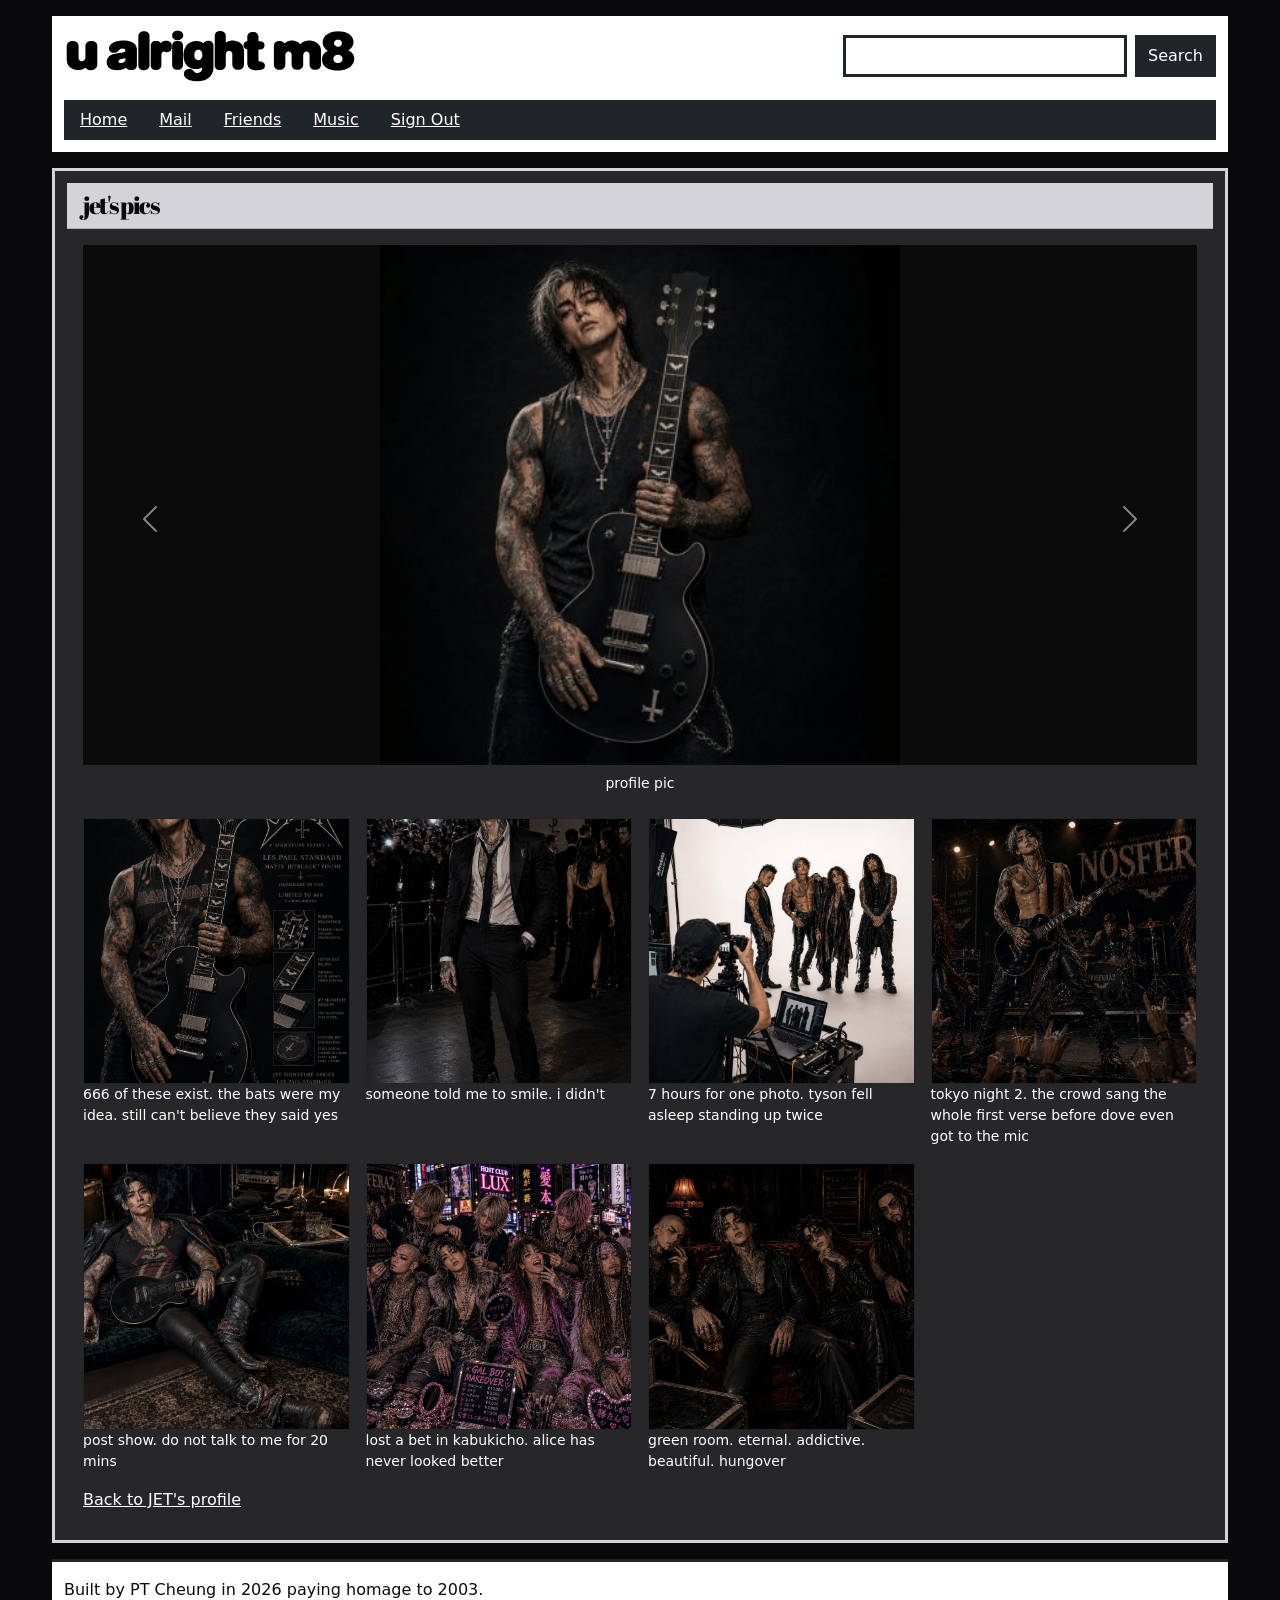
<file: jet-pics.html>
<!DOCTYPE html>
<html lang="en">

<head>
    <meta charset="UTF-8">
    <meta name="viewport" content="width=device-width, initial-scale=1">
    <meta name="description" content="Built by PT Cheung in 2026 paying homage to 2003. A Y2K-era social profile page.">
    <title>JET's pics | u alright m8?</title>
    <!-- Google Fonts -->
    <link rel="preconnect" href="https://fonts.googleapis.com">
    <link rel="preconnect" href="https://fonts.gstatic.com" crossorigin>
    <link href="https://fonts.googleapis.com/css2?family=Abril+Fatface&display=swap" rel="stylesheet">
    <!-- Bootstrap CSS -->
    <link href="https://cdn.jsdelivr.net/npm/bootstrap@5.3.8/dist/css/bootstrap.min.css" rel="stylesheet"
        integrity="sha384-sRIl4kxILFvY47J16cr9ZwB07vP4J8+LH7qKQnuqkuIAvNWLzeN8tE5YBujZqJLB" crossorigin="anonymous">
    <!-- Bootstrap Icons -->
    <link rel="stylesheet" href="https://cdn.jsdelivr.net/npm/bootstrap-icons@1.11.3/font/bootstrap-icons.min.css">
    <link rel="icon" type="image/svg+xml" href="assets/public/logos/m8-favicon.svg">
    <link rel="icon" type="image/png" sizes="32x32" href="assets/public/logos/m8-favicon-32.png">
    <link rel="apple-touch-icon" href="assets/public/logos/m8-favicon-180.png">
    <!-- Custom CSS -->
    <link rel="stylesheet" href="assets/css/styles.css?v=7">
</head>

<body class="friend-page friend-1">
    <div class="container-fluid page-wrap py-3">

        <!-- Header: logo, search box and main navigation -->
        <header class="mb-3">
            <div class="row g-3 align-items-center mb-3">
                <div class="col-12 col-md-6 col-xl-5">
                    <h1 class="mb-0">
                        <a href="index.html" class="d-inline-block">
                            <img src="assets/public/logos/u-alright-m8-logo-black.svg" class="img-fluid site-logo"
                                width="2070" height="395" alt="u alright m8, back to profile">
                        </a>
                    </h1>
                </div>
                <div class="col-12 col-md-5 col-xl-4 ms-auto">
                    <form class="d-flex gap-2" role="search" action="https://www.google.com/search" method="get">
                        <label for="search-box" class="visually-hidden">Search the web</label>
                        <input type="search" class="form-control border-dark border-3 rounded-0" id="search-box"
                            name="q" required>
                        <button type="submit" class="btn btn-dark rounded-0">Search</button>
                    </form>
                </div>
            </div>
            <nav class="main-nav bg-dark" aria-label="Main">
                <ul class="nav">
                    <li class="nav-item"><a class="nav-link" href="index.html">Home</a></li>
                    <li class="nav-item"><a class="nav-link" href="mail.html">Mail</a></li>
                    <li class="nav-item"><a class="nav-link" href="index.html#friends">Friends</a></li>
                    <li class="nav-item"><a class="nav-link" href="index.html#music">Music</a></li>
                    <li class="nav-item"><button type="button" class="nav-link" data-bs-toggle="modal"
                            data-bs-target="#signout-modal">Sign Out</button></li>
                </ul>
            </nav>
        </header>

        <main>
            <section class="card border border-3 border-dark rounded-0" aria-labelledby="pics-heading">
                <h2 id="pics-heading" class="card-header bg-dark text-white rounded-0">JET's pics</h2>
                <div class="card-body">
                    <div id="pics-carousel" class="carousel slide pics-carousel mb-4" role="region" aria-label="JET's photo browser">
                        <div class="carousel-inner">
                            <div class="carousel-item active">
                                <img src="assets/images/friend-1.jpg" class="d-block w-100" width="800" height="600" alt="official profile picture of JET">
                                <p class="small text-center mt-2 mb-0">profile pic</p>
                            </div>
                            <div class="carousel-item">
                                <img src="assets/images/jet/jet-guitar.jpg" class="d-block w-100" width="800" height="600" alt="JET, heavily tattooed with silver and black hair, holding his black signature Les Paul guitar in a poster-style shot" loading="lazy">
                                <p class="small text-center mt-2 mb-0">666 of these exist. the bats were my idea. still can't believe they said yes</p>
                            </div>
                            <div class="carousel-item">
                                <img src="assets/images/jet/ysl.jpg" class="d-block w-100" width="800" height="600" alt="JET in a black suit, loose tie and sunglasses on a red carpet, photographers&#x27; flashes behind him" loading="lazy">
                                <p class="small text-center mt-2 mb-0">someone told me to smile. i didn't</p>
                            </div>
                            <div class="carousel-item">
                                <img src="assets/images/jet/photoshoot.jpg" class="d-block w-100" width="800" height="600" alt="NOSFERA2&#x27;s four members posing in black against a white studio backdrop while a photographer shoots them" loading="lazy">
                                <p class="small text-center mt-2 mb-0">7 hours for one photo. tyson fell asleep standing up twice</p>
                            </div>
                            <div class="carousel-item">
                                <img src="assets/images/jet/thewhisky.jpg" class="d-block w-100" width="800" height="600" alt="NOSFERA2 live on stage, JET shirtless with his guitar at the front, the singer, drummer and bassist behind, a crowd throwing horns" loading="lazy">
                                <p class="small text-center mt-2 mb-0">tokyo night 2. the crowd sang the whole first verse before dove even got to the mic</p>
                            </div>
                            <div class="carousel-item">
                                <img src="assets/images/jet/jet.jpg" class="d-block w-100" width="800" height="600" alt="JET slumped on a dark green velvet sofa backstage with his guitar across his lap and a glass of whisky" loading="lazy">
                                <p class="small text-center mt-2 mb-0">post show. do not talk to me for 20 mins</p>
                            </div>
                            <div class="carousel-item">
                                <img src="assets/images/jet/gyaruo.jpg" class="d-block w-100" width="800" height="600" alt="NOSFERA2&#x27;s four members getting glam gyaruo makeovers from stylists outside a neon-lit Tokyo host club" loading="lazy">
                                <p class="small text-center mt-2 mb-0">lost a bet in kabukicho. alice has never looked better</p>
                            </div>
                            <div class="carousel-item">
                                <img src="assets/images/jet/backstage.jpg" class="d-block w-100" width="800" height="600" alt="NOSFERA2&#x27;s four members lounging on a red velvet sofa backstage, with drumsticks, a bass guitar and a bottle of whisky" loading="lazy">
                                <p class="small text-center mt-2 mb-0">green room. eternal. addictive. beautiful. hungover</p>
                            </div>
                        </div>
                        <button class="carousel-control-prev" type="button" data-bs-target="#pics-carousel" data-bs-slide="prev">
                            <span class="carousel-control-prev-icon" aria-hidden="true"></span>
                            <span class="visually-hidden">Previous pic</span>
                        </button>
                        <button class="carousel-control-next" type="button" data-bs-target="#pics-carousel" data-bs-slide="next">
                            <span class="carousel-control-next-icon" aria-hidden="true"></span>
                            <span class="visually-hidden">Next pic</span>
                        </button>
                    </div>
                    <div class="row row-cols-2 row-cols-lg-4 g-3">
                        <figure class="col">
                            <button type="button" class="pic-thumb" data-bs-target="#pics-carousel"
                                data-bs-slide-to="1" aria-label="Show photo: JET, heavily tattooed with silver and black hair, holding his black signature Les Paul guitar in a poster-style shot">
                                <img src="assets/images/jet/jet-guitar.jpg" class="img-fluid w-100 border border-dark" width="300"
                                    height="300" alt="" loading="lazy">
                            </button>
                            <figcaption class="small">666 of these exist. the bats were my idea. still can't believe they said yes</figcaption>
                        </figure>
                        <figure class="col">
                            <button type="button" class="pic-thumb" data-bs-target="#pics-carousel"
                                data-bs-slide-to="2" aria-label="Show photo: JET in a black suit, loose tie and sunglasses on a red carpet, photographers&#x27; flashes behind him">
                                <img src="assets/images/jet/ysl.jpg" class="img-fluid w-100 border border-dark" width="300"
                                    height="300" alt="" loading="lazy">
                            </button>
                            <figcaption class="small">someone told me to smile. i didn't</figcaption>
                        </figure>
                        <figure class="col">
                            <button type="button" class="pic-thumb" data-bs-target="#pics-carousel"
                                data-bs-slide-to="3" aria-label="Show photo: NOSFERA2&#x27;s four members posing in black against a white studio backdrop while a photographer shoots them">
                                <img src="assets/images/jet/photoshoot.jpg" class="img-fluid w-100 border border-dark" width="300"
                                    height="300" alt="" loading="lazy">
                            </button>
                            <figcaption class="small">7 hours for one photo. tyson fell asleep standing up twice</figcaption>
                        </figure>
                        <figure class="col">
                            <button type="button" class="pic-thumb" data-bs-target="#pics-carousel"
                                data-bs-slide-to="4" aria-label="Show photo: NOSFERA2 live on stage, JET shirtless with his guitar at the front, the singer, drummer and bassist behind, a crowd throwing horns">
                                <img src="assets/images/jet/thewhisky.jpg" class="img-fluid w-100 border border-dark" width="300"
                                    height="300" alt="" loading="lazy">
                            </button>
                            <figcaption class="small">tokyo night 2. the crowd sang the whole first verse before dove even got to the mic</figcaption>
                        </figure>
                        <figure class="col">
                            <button type="button" class="pic-thumb" data-bs-target="#pics-carousel"
                                data-bs-slide-to="5" aria-label="Show photo: JET slumped on a dark green velvet sofa backstage with his guitar across his lap and a glass of whisky">
                                <img src="assets/images/jet/jet.jpg" class="img-fluid w-100 border border-dark" width="300"
                                    height="300" alt="" loading="lazy">
                            </button>
                            <figcaption class="small">post show. do not talk to me for 20 mins</figcaption>
                        </figure>
                        <figure class="col">
                            <button type="button" class="pic-thumb" data-bs-target="#pics-carousel"
                                data-bs-slide-to="6" aria-label="Show photo: NOSFERA2&#x27;s four members getting glam gyaruo makeovers from stylists outside a neon-lit Tokyo host club">
                                <img src="assets/images/jet/gyaruo.jpg" class="img-fluid w-100 border border-dark" width="300"
                                    height="300" alt="" loading="lazy">
                            </button>
                            <figcaption class="small">lost a bet in kabukicho. alice has never looked better</figcaption>
                        </figure>
                        <figure class="col">
                            <button type="button" class="pic-thumb" data-bs-target="#pics-carousel"
                                data-bs-slide-to="7" aria-label="Show photo: NOSFERA2&#x27;s four members lounging on a red velvet sofa backstage, with drumsticks, a bass guitar and a bottle of whisky">
                                <img src="assets/images/jet/backstage.jpg" class="img-fluid w-100 border border-dark" width="300"
                                    height="300" alt="" loading="lazy">
                            </button>
                            <figcaption class="small">green room. eternal. addictive. beautiful. hungover</figcaption>
                        </figure>
                    </div>
                    <p class="mt-3 mb-0"><a href="friend-1.html">Back to JET's profile</a></p>
                </div>
            </section>
        </main>

        <footer class="border-top border-3 border-dark pt-3">
            <p class="mb-0">Built by PT Cheung in 2026 paying homage to 2003.</p>
        </footer>

    </div>

    <!-- Sign Out pop-up -->
    <div class="modal fade" id="signout-modal" tabindex="-1" role="dialog" aria-labelledby="signout-modal-title" aria-hidden="true">
        <div class="modal-dialog">
            <div class="modal-content border border-3 border-dark rounded-0">
                <div class="modal-header">
                    <h2 class="modal-title" id="signout-modal-title">Sign Out</h2>
                    <button type="button" class="btn-close" data-bs-dismiss="modal" aria-label="Close"></button>
                </div>
                <div class="modal-body">
                    <p>You cannot sign out.</p>
                </div>
                <div class="modal-footer">
                    <button type="button" class="btn btn-dark rounded-0" data-bs-dismiss="modal">Close</button>
                </div>
            </div>
        </div>
    </div>

    <!-- Bootstrap JS -->
    <script src="https://cdn.jsdelivr.net/npm/bootstrap@5.3.8/dist/js/bootstrap.bundle.min.js"
        integrity="sha384-FKyoEForCGlyvwx9Hj09JcYn3nv7wiPVlz7YYwJrWVcXK/BmnVDxM+D2scQbITxI"
        crossorigin="anonymous"></script>
</body>

</html>
</file>
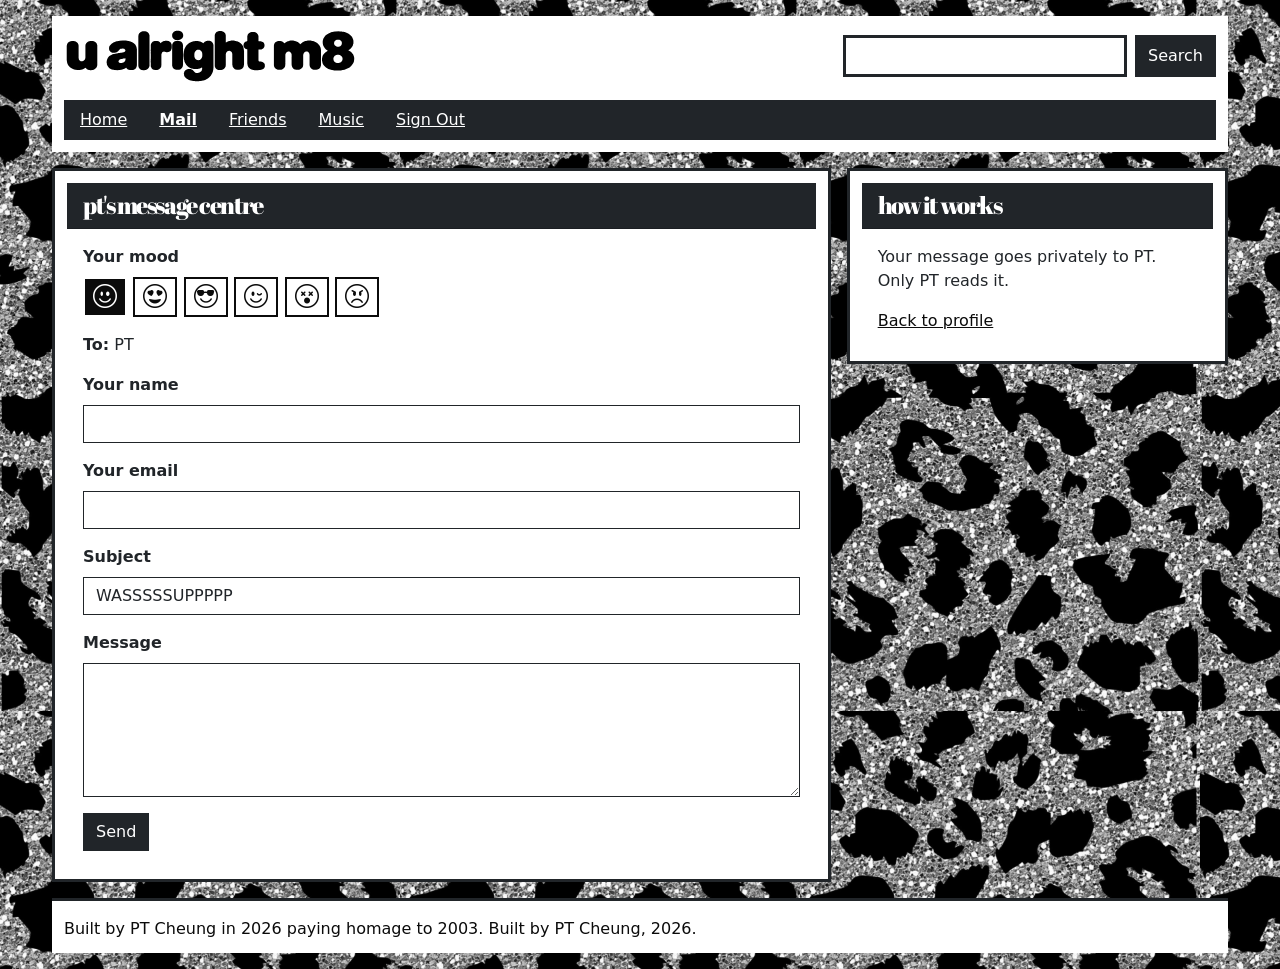
<file: mail.html>
<!DOCTYPE html>
<html lang="en">

<head>
    <meta charset="UTF-8">
    <meta name="viewport" content="width=device-width, initial-scale=1">
    <meta name="description" content="Built by PT Cheung in 2026 paying homage to 2003. A Y2K-era social profile page.">
    <title>Mail | u alright m8?</title>
    <!-- Google Fonts -->
    <link rel="preconnect" href="https://fonts.googleapis.com">
    <link rel="preconnect" href="https://fonts.gstatic.com" crossorigin>
    <link href="https://fonts.googleapis.com/css2?family=Abril+Fatface&display=swap" rel="stylesheet">
    <!-- Bootstrap CSS -->
    <link href="https://cdn.jsdelivr.net/npm/bootstrap@5.3.8/dist/css/bootstrap.min.css" rel="stylesheet"
        integrity="sha384-sRIl4kxILFvY47J16cr9ZwB07vP4J8+LH7qKQnuqkuIAvNWLzeN8tE5YBujZqJLB" crossorigin="anonymous">
    <!-- Bootstrap Icons -->
    <link rel="stylesheet" href="https://cdn.jsdelivr.net/npm/bootstrap-icons@1.11.3/font/bootstrap-icons.min.css">
    <link rel="icon" type="image/svg+xml" href="assets/public/logos/m8-favicon.svg">
    <link rel="icon" type="image/png" sizes="32x32" href="assets/public/logos/m8-favicon-32.png">
    <link rel="apple-touch-icon" href="assets/public/logos/m8-favicon-180.png">
    <!-- Custom CSS -->
    <link rel="stylesheet" href="assets/css/styles.css?v=7">
</head>

<body>
    <div class="container-fluid page-wrap py-3">

        <!-- Header: logo, search box and main navigation -->
        <header class="mb-3">
            <div class="row g-3 align-items-center mb-3">
                <div class="col-12 col-md-6 col-xl-5">
                    <h1 class="mb-0">
                        <a href="index.html" class="d-inline-block">
                            <img src="assets/public/logos/u-alright-m8-logo-black.svg" class="img-fluid site-logo"
                                width="2070" height="395" alt="u alright m8, back to profile">
                        </a>
                    </h1>
                </div>
                <div class="col-12 col-md-5 col-xl-4 ms-auto">
                    <form class="d-flex gap-2" role="search" action="https://www.google.com/search" method="get">
                        <label for="search-box" class="visually-hidden">Search the web</label>
                        <input type="search" class="form-control border-dark border-3 rounded-0" id="search-box"
                            name="q" required>
                        <button type="submit" class="btn btn-dark rounded-0">Search</button>
                    </form>
                </div>
            </div>
            <nav class="main-nav bg-dark" aria-label="Main">
                <ul class="nav">
                    <li class="nav-item"><a class="nav-link" href="index.html">Home</a></li>
                    <li class="nav-item"><a class="nav-link active fw-bold" aria-current="page" href="mail.html">Mail</a></li>
                    <li class="nav-item"><a class="nav-link" href="index.html#friends">Friends</a></li>
                    <li class="nav-item"><a class="nav-link" href="index.html#music">Music</a></li>
                    <li class="nav-item"><button type="button" class="nav-link" data-bs-toggle="modal"
                            data-bs-target="#signout-modal">Sign Out</button></li>
                </ul>
            </nav>
        </header>

        <main>
            <div class="row g-3">
                <div class="col-12 col-lg-8">
                    <section class="card border border-3 border-dark rounded-0" aria-labelledby="mail-heading">
                        <h2 id="mail-heading" class="card-header bg-dark text-white rounded-0">PT's message centre</h2>
                        <div class="card-body">
                    <form action="https://formspree.io/f/mdegezoe" method="post">
                        <fieldset class="mb-3">
                            <legend class="fs-6 fw-bold">Your mood</legend>
                            <div class="mood-strip">
                                <input type="radio" class="btn-check" name="mood" id="mail-mood-happy" value="Happy" checked>
                                <label class="btn mood-btn" for="mail-mood-happy" title="Happy"><i class="bi bi-emoji-smile"
                                        aria-hidden="true"></i><span class="visually-hidden">Happy</span></label>
                                <input type="radio" class="btn-check" name="mood" id="mail-mood-loved-up" value="Loved up">
                                <label class="btn mood-btn" for="mail-mood-loved-up" title="Loved up"><i class="bi bi-emoji-heart-eyes"
                                        aria-hidden="true"></i><span class="visually-hidden">Luv</span></label>
                                <input type="radio" class="btn-check" name="mood" id="mail-mood-cool" value="Cool">
                                <label class="btn mood-btn" for="mail-mood-cool" title="Cool"><i class="bi bi-emoji-sunglasses"
                                        aria-hidden="true"></i><span class="visually-hidden">Cool</span></label>
                                <input type="radio" class="btn-check" name="mood" id="mail-mood-cheeky" value="Cheeky">
                                <label class="btn mood-btn" for="mail-mood-cheeky" title="Cheeky"><i class="bi bi-emoji-wink"
                                        aria-hidden="true"></i><span class="visually-hidden">Cheeky</span></label>
                                <input type="radio" class="btn-check" name="mood" id="mail-mood-confused" value="Confused">
                                <label class="btn mood-btn" for="mail-mood-confused" title="Confused"><i class="bi bi-emoji-dizzy"
                                        aria-hidden="true"></i><span class="visually-hidden">Huh</span></label>
                                <input type="radio" class="btn-check" name="mood" id="mail-mood-angry" value="Angry">
                                <label class="btn mood-btn" for="mail-mood-angry" title="Angry"><i class="bi bi-emoji-angry"
                                        aria-hidden="true"></i><span class="visually-hidden">Angry</span></label>
                            </div>
                        </fieldset>
                        <p class="mb-3"><span class="fw-bold">To:</span> PT</p>
                        <div class="mb-3">
                            <label for="mail-name" class="form-label fw-bold">Your name</label>
                            <input type="text" class="form-control border-dark rounded-0" id="mail-name"
                                name="name" required>
                        </div>
                        <div class="mb-3">
                            <label for="mail-email" class="form-label fw-bold">Your email</label>
                            <input type="email" class="form-control border-dark rounded-0" id="mail-email"
                                name="email" required>
                        </div>
                        <div class="mb-3">
                            <label for="mail-subject" class="form-label fw-bold">Subject</label>
                            <input type="text" class="form-control border-dark rounded-0" id="mail-subject"
                                name="_subject" value="WASSSSSUPPPPP" required>
                        </div>
                        <div class="mb-3">
                            <label for="mail-text" class="form-label fw-bold">Message</label>
                            <textarea class="form-control border-dark rounded-0" id="mail-text" name="message"
                                rows="5" required></textarea>
                        </div>
                        <button type="submit" class="btn btn-dark rounded-0">Send</button>
                    </form>
                        </div>
                    </section>
                </div>
                <div class="col-12 col-lg-4">
                    <section class="card border border-3 border-dark rounded-0" aria-labelledby="how-heading">
                        <h2 id="how-heading" class="card-header bg-dark text-white rounded-0">How it works</h2>
                        <div class="card-body">
                            <p>Your message goes privately to PT. Only PT reads it.</p>
                            <p class="mb-0"><a href="index.html">Back to profile</a></p>
                        </div>
                    </section>
                </div>
            </div>
        </main>

        <footer class="border-top border-3 border-dark pt-3">
            <p class="mb-0">Built by PT Cheung in 2026 paying homage to 2003. Built by PT Cheung, 2026.</p>
        </footer>

    </div>

    <!-- Sign Out pop-up -->
    <div class="modal fade" id="signout-modal" tabindex="-1" role="dialog" aria-labelledby="signout-modal-title" aria-hidden="true">
        <div class="modal-dialog">
            <div class="modal-content border border-3 border-dark rounded-0">
                <div class="modal-header">
                    <h2 class="modal-title" id="signout-modal-title">Sign Out</h2>
                    <button type="button" class="btn-close" data-bs-dismiss="modal" aria-label="Close"></button>
                </div>
                <div class="modal-body">
                    <p>You cannot sign out.</p>
                </div>
                <div class="modal-footer">
                    <button type="button" class="btn btn-dark rounded-0" data-bs-dismiss="modal">Close</button>
                </div>
            </div>
        </div>
    </div>

    <!-- Bootstrap JS -->
    <script src="https://cdn.jsdelivr.net/npm/bootstrap@5.3.8/dist/js/bootstrap.bundle.min.js"
        integrity="sha384-FKyoEForCGlyvwx9Hj09JcYn3nv7wiPVlz7YYwJrWVcXK/BmnVDxM+D2scQbITxI"
        crossorigin="anonymous"></script>
</body>

</html>
</file>
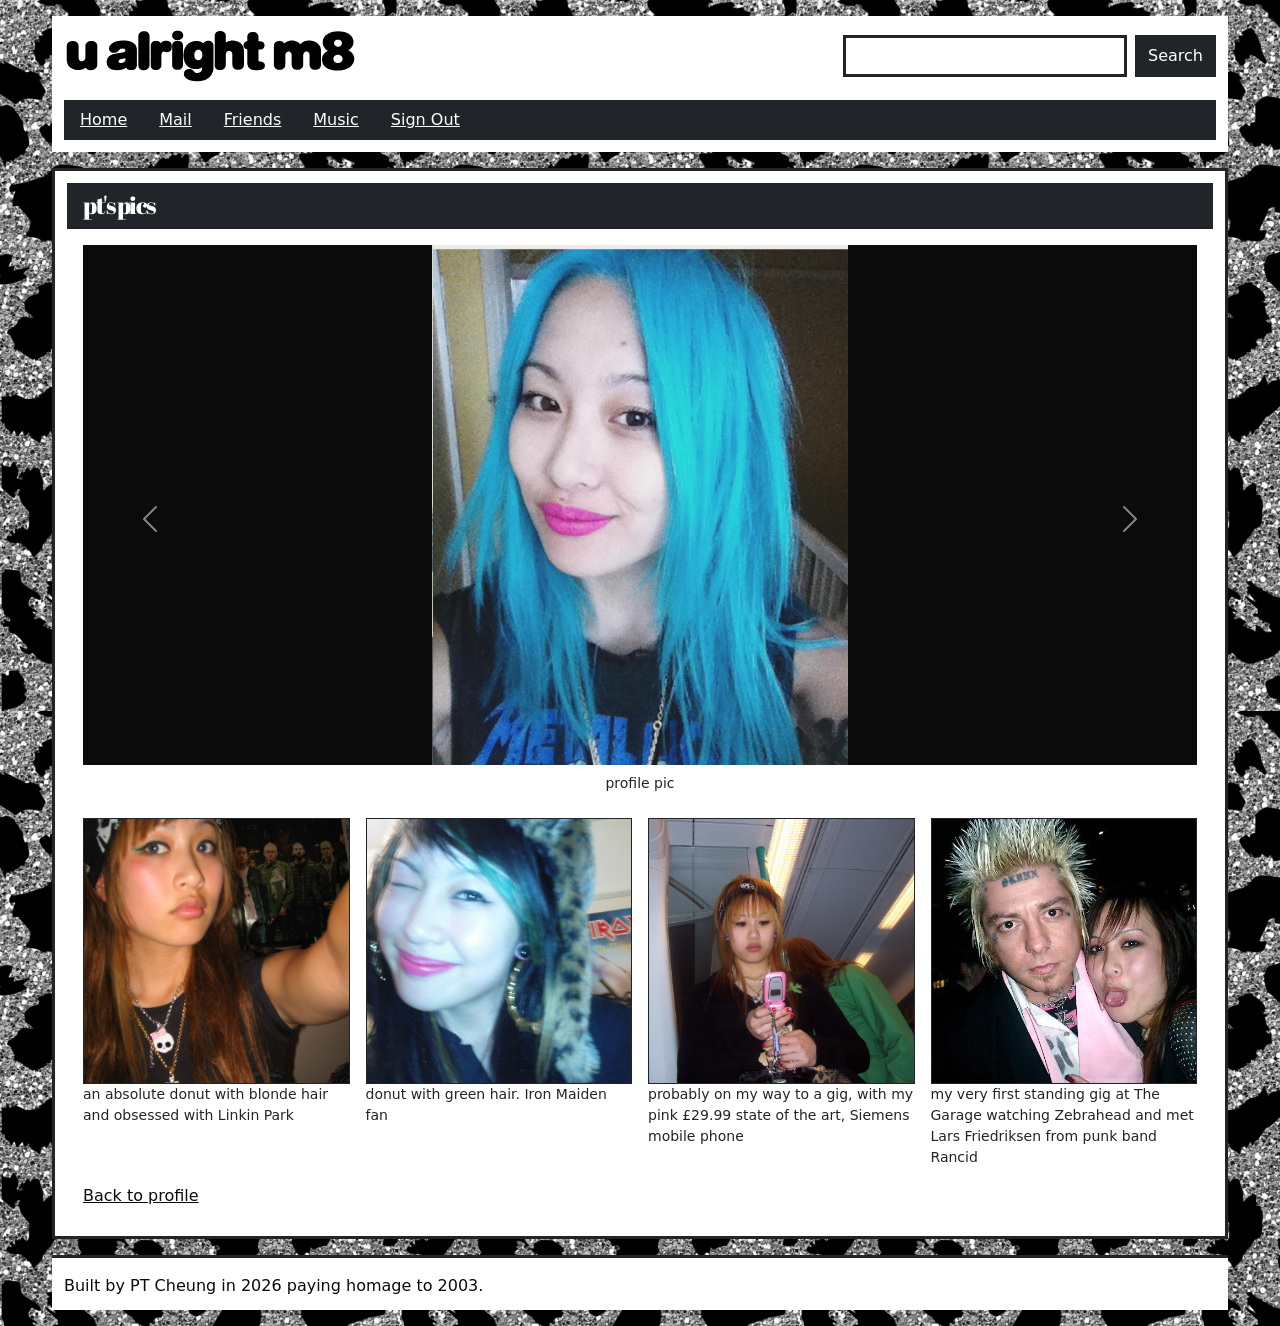
<file: pics.html>
<!DOCTYPE html>
<html lang="en">

<head>
    <meta charset="UTF-8">
    <meta name="viewport" content="width=device-width, initial-scale=1">
    <meta name="description" content="Built by PT Cheung in 2026 paying homage to 2003. A Y2K-era social profile page.">
    <title>Pics | u alright m8?</title>
    <!-- Google Fonts -->
    <link rel="preconnect" href="https://fonts.googleapis.com">
    <link rel="preconnect" href="https://fonts.gstatic.com" crossorigin>
    <link href="https://fonts.googleapis.com/css2?family=Abril+Fatface&display=swap" rel="stylesheet">
    <!-- Bootstrap CSS -->
    <link href="https://cdn.jsdelivr.net/npm/bootstrap@5.3.8/dist/css/bootstrap.min.css" rel="stylesheet"
        integrity="sha384-sRIl4kxILFvY47J16cr9ZwB07vP4J8+LH7qKQnuqkuIAvNWLzeN8tE5YBujZqJLB" crossorigin="anonymous">
    <!-- Bootstrap Icons -->
    <link rel="stylesheet" href="https://cdn.jsdelivr.net/npm/bootstrap-icons@1.11.3/font/bootstrap-icons.min.css">
    <link rel="icon" type="image/svg+xml" href="assets/public/logos/m8-favicon.svg">
    <link rel="icon" type="image/png" sizes="32x32" href="assets/public/logos/m8-favicon-32.png">
    <link rel="apple-touch-icon" href="assets/public/logos/m8-favicon-180.png">
    <!-- Custom CSS -->
    <link rel="stylesheet" href="assets/css/styles.css?v=7">
</head>

<body>
    <div class="container-fluid page-wrap py-3">

        <!-- Header: logo, search box and main navigation -->
        <header class="mb-3">
            <div class="row g-3 align-items-center mb-3">
                <div class="col-12 col-md-6 col-xl-5">
                    <h1 class="mb-0">
                        <a href="index.html" class="d-inline-block">
                            <img src="assets/public/logos/u-alright-m8-logo-black.svg" class="img-fluid site-logo"
                                width="2070" height="395" alt="u alright m8, back to profile">
                        </a>
                    </h1>
                </div>
                <div class="col-12 col-md-5 col-xl-4 ms-auto">
                    <form class="d-flex gap-2" role="search" action="https://www.google.com/search" method="get">
                        <label for="search-box" class="visually-hidden">Search the web</label>
                        <input type="search" class="form-control border-dark border-3 rounded-0" id="search-box"
                            name="q" required>
                        <button type="submit" class="btn btn-dark rounded-0">Search</button>
                    </form>
                </div>
            </div>
            <nav class="main-nav bg-dark" aria-label="Main">
                <ul class="nav">
                    <li class="nav-item"><a class="nav-link" href="index.html">Home</a></li>
                    <li class="nav-item"><a class="nav-link" href="mail.html">Mail</a></li>
                    <li class="nav-item"><a class="nav-link" href="index.html#friends">Friends</a></li>
                    <li class="nav-item"><a class="nav-link" href="index.html#music">Music</a></li>
                    <li class="nav-item"><button type="button" class="nav-link" data-bs-toggle="modal"
                            data-bs-target="#signout-modal">Sign Out</button></li>
                </ul>
            </nav>
        </header>

        <main>
            <section class="card border border-3 border-dark rounded-0" aria-labelledby="pics-heading">
                <h2 id="pics-heading" class="card-header bg-dark text-white rounded-0">PT's pics</h2>
                <div class="card-body">
                    <div id="pics-carousel" class="carousel slide pics-carousel mb-4" role="region" aria-label="PT's photo browser">
                        <div class="carousel-inner">
                            <div class="carousel-item active">
                                <img src="assets/images/profile.jpg" class="d-block w-100" width="800" height="600" alt="portrait of an absolute donut with bubblegum blue hair and Metallica t shirt. she was young and dumb before her hair fell out">
                                <p class="small text-center mt-2 mb-0">profile pic</p>
                            </div>
                            <div class="carousel-item">
                                <img src="assets/images/pic-3.jpeg" class="d-block w-100" width="800" height="600" alt="PT with long blonde and brown hair and a white skull bandana, taking a selfie in a skull pendant and dark top" loading="lazy">
                                <p class="small text-center mt-2 mb-0">an absolute donut with blonde hair and obsessed with Linkin Park</p>
                            </div>
                            <div class="carousel-item">
                                <img src="assets/images/pic-4.jpeg" class="d-block w-100" width="800" height="600" alt="PT winking at the camera in a leopard-print hat, with green and black hair and bright pink lipstick" loading="lazy">
                                <p class="small text-center mt-2 mb-0">donut with green hair. Iron Maiden fan</p>
                            </div>
                            <div class="carousel-item">
                                <img src="assets/images/pic-5.jpeg" class="d-block w-100" width="800" height="600" alt="PT on a train in a skull bandana, holding a pink flip phone" loading="lazy">
                                <p class="small text-center mt-2 mb-0">probably on my way to a gig, with my pink £29.99 state of the art, Siemens mobile phone</p>
                            </div>
                            <div class="carousel-item">
                                <img src="assets/images/pic-6.jpeg" class="d-block w-100" width="800" height="600" alt="PT pulling a face next to a musician with spiky bleached hair at a gig" loading="lazy">
                                <p class="small text-center mt-2 mb-0">my very first standing gig at The Garage watching Zebrahead and met Lars Friedriksen from punk band Rancid</p>
                            </div>
                        </div>
                        <button class="carousel-control-prev" type="button" data-bs-target="#pics-carousel" data-bs-slide="prev">
                            <span class="carousel-control-prev-icon" aria-hidden="true"></span>
                            <span class="visually-hidden">Previous pic</span>
                        </button>
                        <button class="carousel-control-next" type="button" data-bs-target="#pics-carousel" data-bs-slide="next">
                            <span class="carousel-control-next-icon" aria-hidden="true"></span>
                            <span class="visually-hidden">Next pic</span>
                        </button>
                    </div>
                    <div class="row row-cols-2 row-cols-lg-4 g-3">
                        <figure class="col">
                            <button type="button" class="pic-thumb" data-bs-target="#pics-carousel"
                                data-bs-slide-to="1" aria-label="Show photo: PT with long blonde and brown hair and a white skull bandana, taking a selfie in a skull pendant and dark top">
                                <img src="assets/images/pic-3.jpeg" class="img-fluid w-100 border border-dark" width="300"
                                    height="300" alt="" loading="lazy">
                            </button>
                            <figcaption class="small">an absolute donut with blonde hair and obsessed with Linkin Park</figcaption>
                        </figure>
                        <figure class="col">
                            <button type="button" class="pic-thumb" data-bs-target="#pics-carousel"
                                data-bs-slide-to="2" aria-label="Show photo: PT winking at the camera in a leopard-print hat, with green and black hair and bright pink lipstick">
                                <img src="assets/images/pic-4.jpeg" class="img-fluid w-100 border border-dark" width="300"
                                    height="300" alt="" loading="lazy">
                            </button>
                            <figcaption class="small">donut with green hair. Iron Maiden fan</figcaption>
                        </figure>
                        <figure class="col">
                            <button type="button" class="pic-thumb" data-bs-target="#pics-carousel"
                                data-bs-slide-to="3" aria-label="Show photo: PT on a train in a skull bandana, holding a pink flip phone">
                                <img src="assets/images/pic-5.jpeg" class="img-fluid w-100 border border-dark" width="300"
                                    height="300" alt="" loading="lazy">
                            </button>
                            <figcaption class="small">probably on my way to a gig, with my pink £29.99 state of the art, Siemens mobile phone</figcaption>
                        </figure>
                        <figure class="col">
                            <button type="button" class="pic-thumb" data-bs-target="#pics-carousel"
                                data-bs-slide-to="4" aria-label="Show photo: PT pulling a face next to a musician with spiky bleached hair at a gig">
                                <img src="assets/images/pic-6.jpeg" class="img-fluid w-100 border border-dark" width="300"
                                    height="300" alt="" loading="lazy">
                            </button>
                            <figcaption class="small">my very first standing gig at The Garage watching Zebrahead and met Lars Friedriksen from punk band Rancid</figcaption>
                        </figure>
                    </div>
                    <p class="mt-3 mb-0"><a href="index.html">Back to profile</a></p>
                </div>
            </section>
        </main>

        <footer class="border-top border-3 border-dark pt-3">
            <p class="mb-0">Built by PT Cheung in 2026 paying homage to 2003.</p>
        </footer>

    </div>

    <!-- Sign Out pop-up -->
    <div class="modal fade" id="signout-modal" tabindex="-1" role="dialog" aria-labelledby="signout-modal-title" aria-hidden="true">
        <div class="modal-dialog">
            <div class="modal-content border border-3 border-dark rounded-0">
                <div class="modal-header">
                    <h2 class="modal-title" id="signout-modal-title">Sign Out</h2>
                    <button type="button" class="btn-close" data-bs-dismiss="modal" aria-label="Close"></button>
                </div>
                <div class="modal-body">
                    <p>You cannot sign out.</p>
                </div>
                <div class="modal-footer">
                    <button type="button" class="btn btn-dark rounded-0" data-bs-dismiss="modal">Close</button>
                </div>
            </div>
        </div>
    </div>

    <!-- Bootstrap JS -->
    <script src="https://cdn.jsdelivr.net/npm/bootstrap@5.3.8/dist/js/bootstrap.bundle.min.js"
        integrity="sha384-FKyoEForCGlyvwx9Hj09JcYn3nv7wiPVlz7YYwJrWVcXK/BmnVDxM+D2scQbITxI"
        crossorigin="anonymous"></script>
</body>

</html>
</file>
<file: assets/css/styles.css>
/* Colours */
:root {
    --ink: #0b0b0b;
    --paper: #ffffff;

    /* Tell Bootstrap to use the same black for links */
    --bs-link-color: #0b0b0b;
    --bs-link-color-rgb: 11, 11, 11;
    --bs-link-hover-color: #0b0b0b;
    --bs-link-hover-color-rgb: 11, 11, 11;
    /* Greys (light to dark), highlights and shadows, mostly for the media player */
    --grey-1: #f1f1f1;
    --grey-2: #f0f0f4;
    --grey-3: #ececec;
    --grey-4: #e9e9e9;
    --grey-5: #e2e2e8;
    --grey-6: #d4d4d8;
    --grey-7: #d1d1db;
    --grey-8: #bfbfca;
    --grey-9: #bdbdbd;
    --grey-10: #b8b8c2;
    --grey-11: #b3b3bf;
    --grey-12: #9e9ea7;
    --grey-13: #8c8c98;
    --grey-14: #7d7d89;
    --grey-15: #72727e;
    --grey-16: #6b6b75;
    --grey-17: #3a3a3a;
    --grey-18: #3a3a44;
    --grey-19: #2d2d35;
    --grey-20: #2b2b2b;
    --grey-21: #18181c;
    --shadow-1: rgba(0, 0, 0, 0.2);
    --shadow-2: rgba(0, 0, 0, 0.3);
    --shadow-3: rgba(0, 0, 0, 0.35);
    --shadow-4: rgba(0, 0, 0, 0.4);
    --shadow-5: rgba(0, 0, 0, 0.45);
    --shadow-6: rgba(0, 0, 0, 0.5);
    --shadow-7: rgba(0, 0, 0, 0.8);
    --shadow-8: rgba(0, 0, 0, 0.9);
    --shine-1: rgba(255, 255, 255, 0.6);
    --shine-2: rgba(255, 255, 255, 0.9);
}

body {
    background-color: var(--paper);
    color: var(--ink);
}

a,
.nav-link,
.btn-link {
    text-decoration: underline;
}

/* Logo: never taller than the search box row */
.site-logo {
    width: auto;
    max-height: 3.5rem;
}

/* Main menu: white links on the black bar */
.main-nav .nav {
    --bs-nav-link-color: var(--paper);
    --bs-nav-link-hover-color: var(--paper);
}

/* Space between the boxes */
main section {
    margin-bottom: 1rem;
}

h2 {
    font-family: "Abril Fatface", Georgia, serif;
    font-size: 1.5rem;
    letter-spacing: -0.06em;
    text-transform: lowercase;
    color: var(--ink);
}

h3 {
    font-size: 1rem;
    font-weight: 700;
}

/* Panels */
main section {
    border: 3px double var(--ink);
    background-color: var(--paper);
    padding: 0.75rem;
    margin-bottom: 1rem;
}

/* Music player: silver 2000s-style casing.
   Visual skin ported from PT's own Stitch prototype and rewritten as plain CSS. */
.player {
    border: 1px solid var(--grey-14);
    border-radius: 18px;
    background: linear-gradient(180deg, var(--paper) 0%, var(--grey-3) 15%, var(--grey-6) 50%, var(--grey-8) 70%, var(--grey-12) 100%);
    padding: 0.75rem;
    box-shadow:
        inset 0 1px 0 var(--shine-2),
        inset 0 -1px 2px var(--shadow-5),
        0 4px 14px var(--shadow-3),
        0 1px 3px var(--shadow-1);
}

.player-heading {
    font-size: 1.1rem;
    padding: 0.4rem 0.75rem;
    border-radius: 8px;
    margin-bottom: 0.6rem;
}

.player-shell {
    display: flex;
    align-items: center;
    gap: 0.6rem;
}

/* Metallic round play button */
.player-disc {
    flex: 0 0 3.5rem;
    height: 3.5rem;
    border-radius: 50%;
    border: 1.5px solid var(--grey-16);
    background: linear-gradient(135deg, var(--paper) 0%, var(--grey-5) 40%, var(--grey-10) 70%, var(--grey-13) 100%);
    box-shadow:
        0 2px 4px var(--shadow-4),
        inset 0 1px 1px var(--shine-2),
        inset 0 -2px 3px var(--shadow-6);
    display: flex;
    align-items: center;
    justify-content: center;
    font-size: 1.75rem;
    color: var(--grey-20);
}

/* Inset LCD read-out */
.player-display {
    flex: 1 1 auto;
    min-width: 0;
    height: 4.25rem;
    display: flex;
    flex-direction: column;
    justify-content: center;
    overflow: hidden;
    background: var(--grey-21);
    border: 1px solid var(--grey-19);
    border-radius: 12px;
    padding: 0 0.75rem;
    box-shadow:
        inset 0 2px 5px var(--shadow-8),
        inset 0 0 3px var(--shadow-7),
        0 1px 0 var(--shine-1);
}

.player-marquee {
    margin: 0;
    white-space: nowrap;
    font-family: Arial, Helvetica, sans-serif;
    font-weight: 700;
    color: var(--grey-1);
}

/* Squircle push buttons on the right */
.player-buttons {
    display: flex;
    gap: 0.3rem;
    flex: 0 0 auto;
}

.player-push {
    width: 2rem;
    height: 2rem;
    border-radius: 7px;
    border: 1px solid var(--grey-15);
    background: linear-gradient(180deg, var(--paper) 0%, var(--grey-2) 45%, var(--grey-7) 80%, var(--grey-11) 100%);
    box-shadow:
        0 1px 2px var(--shadow-3),
        inset 0 1px 0 var(--shine-2),
        inset 0 -1px 2px var(--shadow-2);
    display: flex;
    align-items: center;
    justify-content: center;
    color: var(--grey-17);
}

/* Real buttons inside the player: reset the browser's button look */
button.player-disc,
button.player-push {
    padding: 0;
    cursor: url("../images/cursor-pointer.png") 16 14, pointer;
}

button.player-disc:active,
button.player-push:active,
button.player-push[aria-expanded="true"] {
    transform: translateY(1px);
    box-shadow: inset 0 2px 4px var(--shadow-6);
}

.player-time {
    margin: 0;
    font-family: "Courier New", Courier, monospace;
    font-size: 0.8rem;
    color: var(--grey-9);
}

/* Track list that folds out from the list button */
.player-list {
    margin-top: 0.6rem;
    background: var(--grey-21);
    border-radius: 10px;
    padding: 0.4rem;
}

.player-track-btn {
    display: block;
    width: 100%;
    text-align: left;
    background: none;
    border: 0;
    border-radius: 6px;
    color: var(--grey-1);
    padding: 0.35rem 0.6rem;
}

.player-track-btn:hover,
.player-track-btn[aria-current="true"] {
    background: var(--grey-18);
}

/* On narrow phones, hide the push buttons so the read-out keeps its room */
@media (max-width: 400px) {
    .player-buttons span.player-push {
        display: none;
    }
}

/* Track name scrolls right to left, like the old players */
.player-marquee>span {
    display: inline-block;
    padding-left: 100%;
    animation: player-scroll 25s linear infinite;
}

@keyframes player-scroll {
    from {
        transform: translateX(0);
    }

    to {
        transform: translateX(-100%);
    }
}

/* Pics page */
figure {
    margin-bottom: 0;
}

/* Friend space: every picture the same square tile, whatever shape it was made */
#friends img {
    aspect-ratio: 1 / 1;
    object-fit: cover;
}

/* Friend space: bigger names under the pictures */
#friends li p {
    font-size: 1.1rem;
}

/* Pics page: every photo the same square tile, whatever shape it was taken */
main figure img {
    aspect-ratio: 1 / 1;
    object-fit: cover;
}

/* Pics page: photo thumbnails are buttons, so remove the default button look */
.pic-thumb {
    display: block;
    width: 100%;
    padding: 0;
    border: 0;
    background: none;
    cursor: zoom-in;
}

/* Pics page: keep tall photos inside the screen when opened */
.modal-body img {
    max-height: 80vh;
    object-fit: contain;
    background-color: var(--ink);
}

/* Messenger pop-up header: logo and title on the black strip */
.messenger-header {
    padding: 0.75rem 1rem;
    border-bottom: 3px solid var(--ink);
}

.messenger-title {
    display: flex;
    align-items: center;
    gap: 0.5rem;
    margin: 0;
    font-size: 1.25rem;
}

.messenger-logo {
    height: 1.5rem;
    width: auto;
}

/* Mood strip: a row of face buttons, the chosen one is filled black */
.mood-strip {
    display: flex;
    flex-wrap: wrap;
    gap: 0.4rem;
}

.mood-btn {
    font-size: 1.5rem;
    line-height: 1;
    padding: 0.35rem 0.5rem;
    border: 2px solid var(--ink);
    border-radius: 0;
    color: var(--ink);
}

.btn-check:checked+.mood-btn {
    background-color: var(--ink);
    color: var(--paper);
}

.btn-check:focus-visible+.mood-btn {
    outline: 3px solid var(--ink);
    outline-offset: 2px;
}

/* Friends comments: grey name-and-picture cell on the left, message on the right */
.comment {
    border: 1px solid var(--ink);
    margin-bottom: 0.5rem;
}

.comment-from {
    background-color: var(--grey-4);
    padding: 0.25rem 0.5rem;
    border-right: 1px solid var(--ink);
    width: 120px;
}

.comment-body {
    padding: 0.25rem 0.5rem;
}

.comment-pic {
    aspect-ratio: 1 / 1;
    object-fit: cover;
    width: 100%;
    max-width: 100px;
}

/* Gifts and stickers inside a comment */
.comment-gift {
    display: block;
    max-width: 150px;
    height: auto;
    margin-top: 0.5rem;
}

/* Big numbers in "Displaying 10 of 6066 comments" */
.comment-count {
    font-size: 1.4em;
    font-weight: 400;
}

/* Add to Favourites: plain star, black filled star when ticked */
.fave-on {
    display: none;
}

.btn-check:checked+.fave-btn .fave-off {
    display: none;
}

.btn-check:checked+.fave-btn .fave-on {
    display: inline;
}

/* Page background tile */
body {
    background: url("../images/tile.jpg") repeat;
    background-size: 400px auto;
}

/* White panels so the logo and footer stay readable on the tile */
body>.container-fluid>header,
body>.container-fluid>footer {
    background-color: var(--paper);
    padding: 0.75rem;
}

/* Bigger gaps between boxes so the background shows through */
main section+section {
    margin-top: 2rem;
}

/* Whole page narrower and centred, like the 2000s fixed-width layout */
.page-wrap {
    max-width: 1200px;
}

/* Interests box ends level with the last comment; the long band list scrolls inside it */
@media (min-width: 992px) {
    .left-col {
        display: flex;
        flex-direction: column;
    }

    #interests {
        flex: 1 1 0;
        min-height: 12rem;
        overflow: hidden;
    }

    #interests .card-body {
        overflow-y: auto;
    }
}
/* 2000s custom cursors: Cute Y2K Heart by Sweezy Cursors */
html, body { cursor: url("../images/cursor.png") 0 0, auto; }
a, button, label, .btn, [role="button"] { cursor: url("../images/cursor-pointer.png") 16 14, pointer; }
input[type="text"], input[type="email"], input[type="search"], textarea { cursor: text; }

/* Top 8: each friend links to their own profile page */
.friend-link { display: block; text-decoration: none; color: var(--ink); }
.friend-link:hover p, .friend-link:focus p { text-decoration: underline; }
.profile-square, .friend-back-pic { aspect-ratio: 1 / 1; object-fit: cover; }

/* Media player progress bar */
.player-seek { width: 100%; height: 0.6rem; margin: 0.15rem 0; accent-color: var(--grey-6); cursor: url("../images/cursor-pointer.png") 16 14, pointer; }

/* Phones and tablets: one column, so cap the long interests list and let it scroll */
@media (max-width: 991.98px) {
    #interests .card-body { max-height: 22rem; overflow-y: auto; }
}

/* The Top 8 album: long track list scrolls inside the player */
.player-list { max-height: 14rem; overflow-y: auto; }

/* Friend space: friends without a picture get an empty square */
.friend-noimg { aspect-ratio: 1 / 1; background-color: var(--grey-4); }

/* ===== Friend pages: one shared frame, eight colour stories =====
   Every friend page uses the same five colour names.
   The header, navigation and footer stay black and white on every page. */
/* JET: obsidian black and silver chrome */
.friend-1 { --f-bg: #09090b; --f-surface: #27272a; --f-text: #ffffff; --f-accent: #d4d4d8; --f-on-accent: #09090b; }
/* glitter jelly princess: pastel lolita, baby blue, baby pink, white and pastel yellow */
.friend-2 { --f-bg: #cfe8fa; --f-surface: #ffffff; --f-text: #2d0036; --f-accent: #f9c5dc; --f-on-accent: #2d0036; }
.friend-2 main .comment-from { background-color: #fff3a1; }
/* PEPPY: toxic grunge black and slime green */
.friend-3 { --f-bg: #0d140e; --f-surface: #1a2412; --f-text: #ecfccb; --f-accent: #84cc16; --f-on-accent: #0d140e; }
/* I Don't Wanna Be Me: midnight black and emo lime */
.friend-4 { --f-bg: #030712; --f-surface: #111827; --f-text: #f8fafc; --f-accent: #22c55e; --f-on-accent: #030712; }
/* DJ Meowmixx: 16-bit lavender, white and headphone cyan */
.friend-5 { --f-bg: #8b5cf6; --f-surface: #ffffff; --f-text: #2e1065; --f-accent: #06b6d4; --f-on-accent: #0b0b0b; }
/* I'm Just A Girl x Unicorn: black and scene-queen cyan */
.friend-6 { --f-bg: #000000; --f-surface: #0e3a40; --f-text: #ffffff; --f-accent: #00e5ff; --f-on-accent: #000000; }
/* SakuRAWR!: stage velvet and shock pink */
.friend-7 { --f-bg: #120317; --f-surface: #2a0a33; --f-text: #ffffff; --f-accent: #ec4899; --f-on-accent: #120317; }
/* The Velvet Kettles: vinyl black and tube-amp amber */
.friend-8 { --f-bg: #121212; --f-surface: #1f1f1f; --f-text: #e5e5e5; --f-accent: #d97706; --f-on-accent: #121212; }
.friend-page { background: var(--f-bg); }
.friend-page main .card { --bs-card-bg: var(--f-surface); --bs-card-color: var(--f-text); color: var(--f-text); border-color: var(--f-accent) !important; }
.friend-page main .card-header.bg-dark { background-color: var(--f-accent) !important; color: var(--f-on-accent) !important; }
.friend-page main .card h3, .friend-page main .card dt { color: var(--f-text); }
.friend-page main .card a, .friend-page main .card .btn-link { color: var(--f-text); }
.friend-page main .comment { border-color: var(--f-accent); }

/* JET: plain black page with the NOSFERA2 logo fixed in the centre as he scrolls */
.friend-page.friend-1 { background: var(--f-bg) url("../images/jet/nosfera2-bg.jpg") no-repeat center center fixed; background-size: min(90vw, 1400px) auto; }

/* JET: sword cursor, skull over links and buttons */
.friend-1, .friend-1 * { cursor: url("../images/jet/cursor.png") 1 1, auto; }
.friend-1 a, .friend-1 button, .friend-1 label, .friend-1 .btn, .friend-1 .player-seek { cursor: url("../images/jet/pointer.png") 16 16, pointer; }
.friend-1 input[type="text"], .friend-1 input[type="email"], .friend-1 input[type="search"], .friend-1 textarea { cursor: text; }

/* Profile photo: stop it growing too large on tablets, where the column goes full width */
.profile-main, main #profile .profile-square { max-width: 240px; }

/* Friend page backgrounds and cursors (tiles 400px JPG, cursors 32px PNG) */
.friend-page.friend-2 { background: var(--f-bg) url("../images/glitter-jelly-princess/background.jpg") repeat; background-size: 400px 400px; }
.friend-2, .friend-2 * { cursor: url("../images/glitter-jelly-princess/cursor.png") 1 1, auto; }
.friend-2 a, .friend-2 button, .friend-2 label, .friend-2 .btn, .friend-2 .player-seek { cursor: url("../images/glitter-jelly-princess/pointer.png") 16 16, pointer; }
.friend-page.friend-3 { background: var(--f-bg) url("../images/peppy/background.jpg") repeat; background-size: 400px 400px; }
.friend-3, .friend-3 * { cursor: url("../images/peppy/cursor.png") 1 1, auto; }
.friend-3 a, .friend-3 button, .friend-3 label, .friend-3 .btn, .friend-3 .player-seek { cursor: url("../images/peppy/pointer.png") 16 16, pointer; }
.friend-page.friend-4 { background: var(--f-bg) url("../images/i-dont-wanna-be-me/background.jpg") repeat; background-size: 400px 400px; }
.friend-4, .friend-4 * { cursor: url("../images/i-dont-wanna-be-me/cursor.png") 1 1, auto; }
.friend-4 a, .friend-4 button, .friend-4 label, .friend-4 .btn, .friend-4 .player-seek { cursor: url("../images/i-dont-wanna-be-me/pointer.png") 16 16, pointer; }
.friend-page.friend-5 { background: var(--f-bg) url("../images/dj-meowmixx/background.jpg") repeat; background-size: 400px 400px; }
.friend-5, .friend-5 * { cursor: url("../images/dj-meowmixx/cursor.png") 1 1, auto; }
.friend-5 a, .friend-5 button, .friend-5 label, .friend-5 .btn, .friend-5 .player-seek { cursor: url("../images/dj-meowmixx/pointer.png") 16 16, pointer; }
.friend-page.friend-6 { background: var(--f-bg) url("../images/im-just-a-girl-x-unicorn/background.jpg") repeat; background-size: 400px 400px; }
.friend-6, .friend-6 * { cursor: url("../images/im-just-a-girl-x-unicorn/cursor.png") 1 1, auto; }
.friend-6 a, .friend-6 button, .friend-6 label, .friend-6 .btn, .friend-6 .player-seek { cursor: url("../images/im-just-a-girl-x-unicorn/pointer.png") 16 16, pointer; }
.friend-page.friend-7 { background: var(--f-bg) url("../images/sakurawr/background.jpg") repeat; background-size: 400px 400px; }
.friend-7, .friend-7 * { cursor: url("../images/sakurawr/cursor.png") 1 1, auto; }
.friend-7 a, .friend-7 button, .friend-7 label, .friend-7 .btn, .friend-7 .player-seek { cursor: url("../images/sakurawr/pointer.png") 16 16, pointer; }
.friend-page.friend-8 { background: var(--f-bg) url("../images/the-velvet-kettles/background.jpg") repeat; background-size: 400px 400px; }
.friend-8, .friend-8 * { cursor: url("../images/the-velvet-kettles/cursor.png") 1 1, auto; }
.friend-8 a, .friend-8 button, .friend-8 label, .friend-8 .btn, .friend-8 .player-seek { cursor: url("../images/the-velvet-kettles/pointer.png") 16 16, pointer; }

/* Pics pages: Bootstrap carousel, whole photo shown on a dark stage */
.pics-carousel img { height: min(70vh, 520px); object-fit: contain; background-color: var(--ink); }
.pics-carousel .carousel-control-prev, .pics-carousel .carousel-control-next { width: 12%; }
/* No sliding: photos change instantly, for visitors who find motion jarring */
.pics-carousel .carousel-item { transition: none; }

/* Friend pages: comment names readable on every palette (fixes WAVE contrast errors) */
.friend-page:not(.friend-2) main .comment-from { background-color: var(--f-surface); }
.friend-page main .comment-from h3 { color: var(--f-text); }
.friend-2 main .comment-from h3 { color: #2d0036; }
/* Screen-reader-only headings on friend pages: give them the page text colour so contrast checkers pass (they are never shown on screen) */
.friend-page main .visually-hidden { color: var(--f-text); }
/* Carousel arrow labels are screen-reader-only; dark text so contrast checkers pass against the white panel */
.pics-carousel .visually-hidden { color: var(--ink); }

/* Phones: smaller logo and tighter menu so all five links fit on one line */
@media (max-width: 575.98px) {
    .site-logo { max-height: 2.5rem; }
    .main-nav .nav-link { padding-left: 0.45rem; padding-right: 0.45rem; }
}

/* Terminal-green read-out, like the old desktop media players */
.player-marquee, .player-time { color: #39ff14; }

/* Player read-out colour per profile: PT, PEPPY and I Do not Wanna Be Me keep terminal green */
.friend-1 .player-marquee, .friend-1 .player-time, .friend-6 .player-marquee, .friend-6 .player-time { color: #ffffff; }
.friend-2 .player-marquee, .friend-2 .player-time { color: #f9c5dc; }
.friend-5 .player-marquee, .friend-5 .player-time { color: #06b6d4; }
.friend-7 .player-marquee, .friend-7 .player-time { color: #ec4899; }
.friend-8 .player-marquee, .friend-8 .player-time { color: #d97706; }

/* Title always scrolls on one line, like the Y2K players; hover or tap the display to pause it */
.player-marquee { overflow: hidden; }
.player-display:hover .player-marquee>span, .player-display:focus-within .player-marquee>span { animation-play-state: paused; }
</file>
